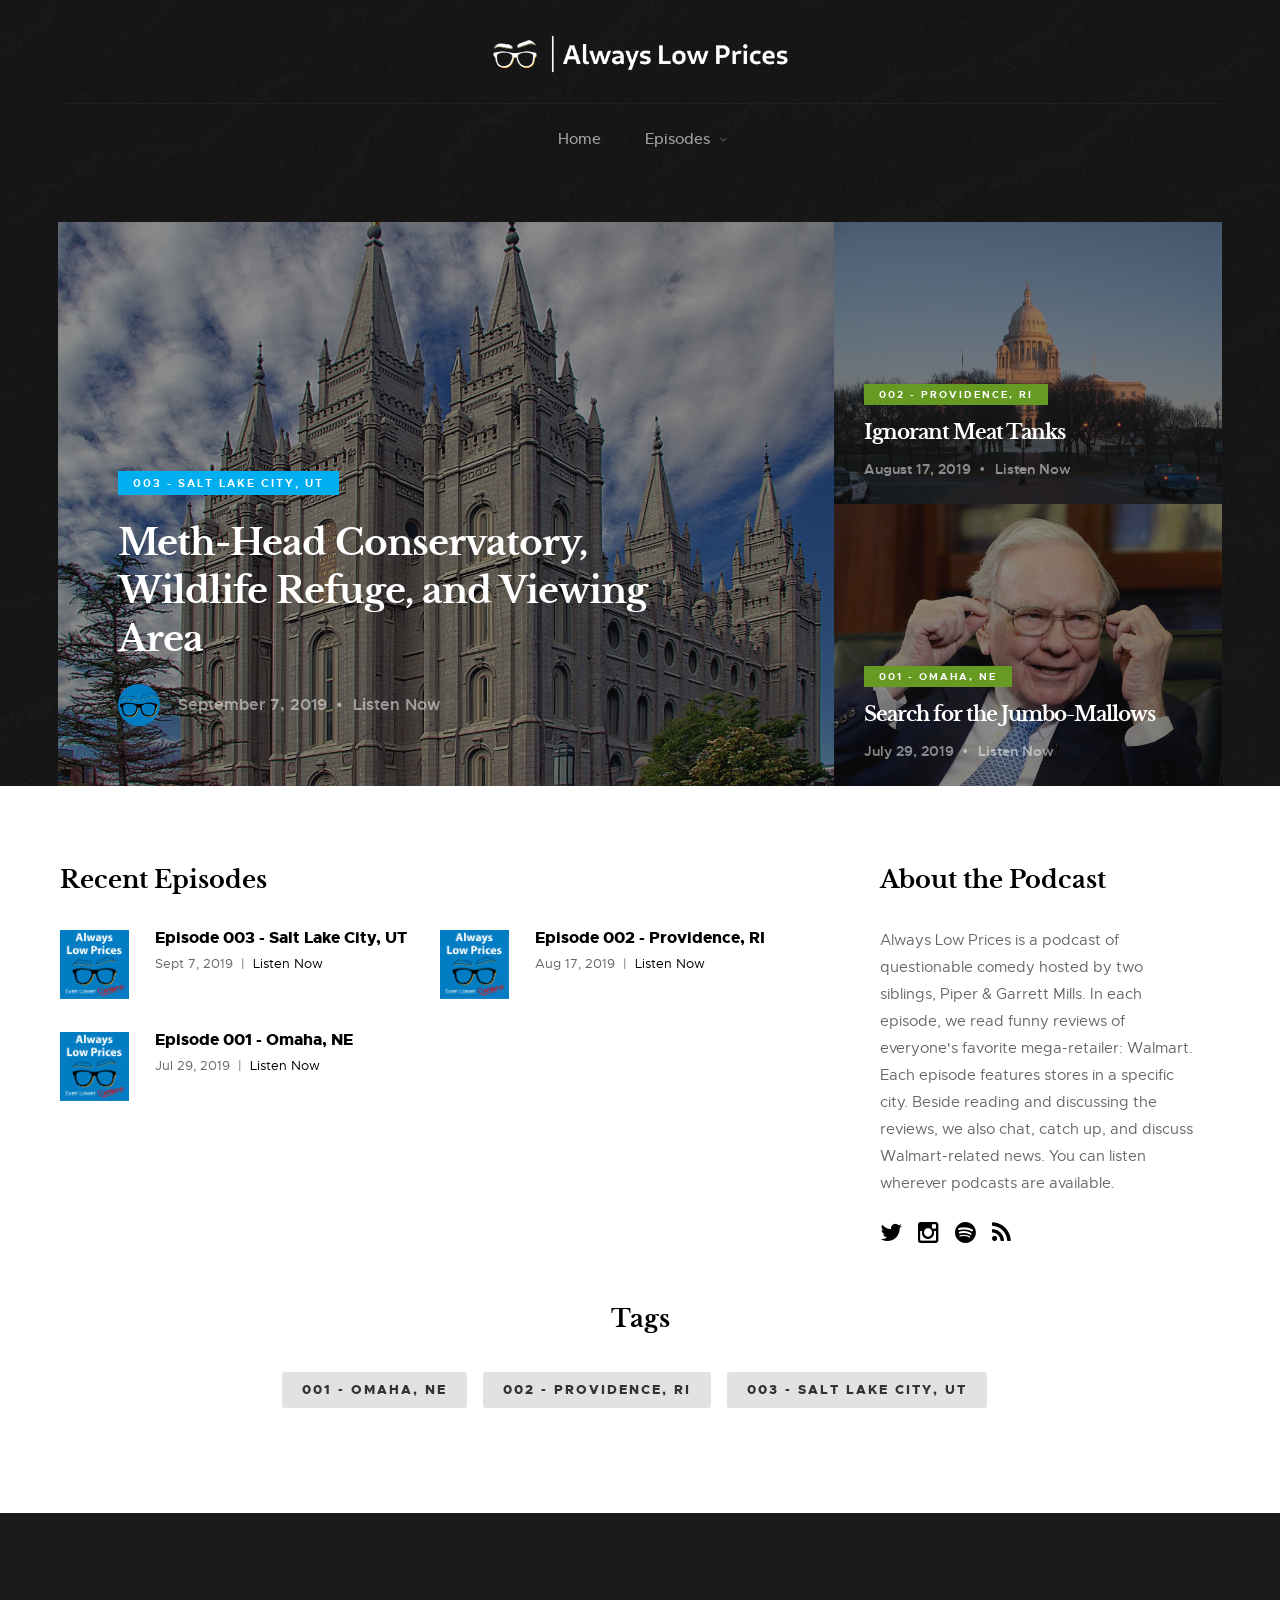
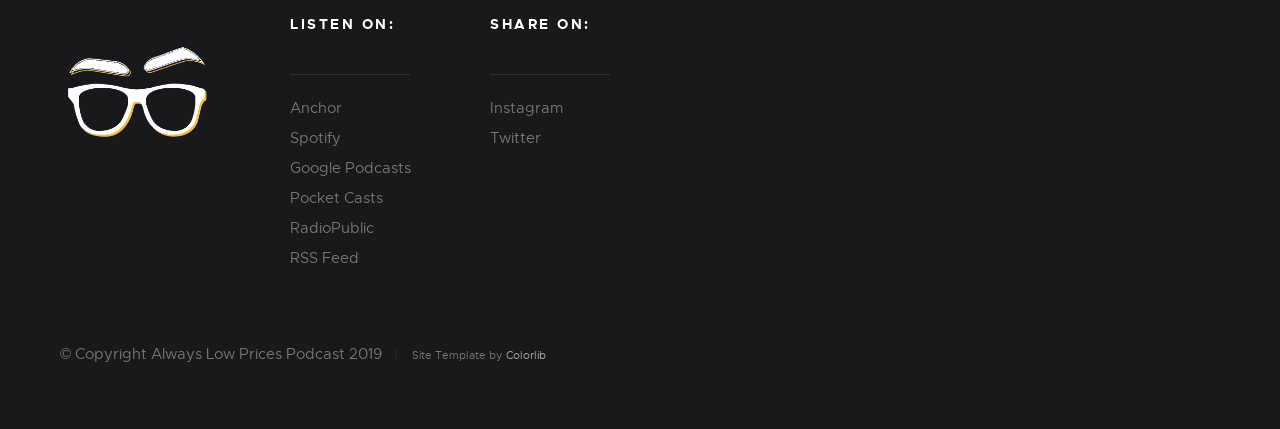
<file: index.html>
<!DOCTYPE html>
<html class="no-js" lang="en">
<head>

    <!--- basic page needs
    ================================================== -->
    <meta charset="utf-8">
    <title>Always Low Prices Podcast</title>
    <meta name="description" content="A (comedy?) podcast where two siblings -- Piper & Garrett Mills -- read reviews of everyone's favorite retailer: Walmart.">
    <meta name="author" content="Piper & Garrett Mills">

    <!-- mobile specific metas
    ================================================== -->
    <meta name="viewport" content="width=device-width, initial-scale=1, maximum-scale=1">

    <!-- CSS
    ================================================== -->
    <link rel="stylesheet" href="css/base.css">
    <link rel="stylesheet" href="css/vendor.css">
    <link rel="stylesheet" href="css/main.css">

    <!-- script
    ================================================== -->
    <script src="js/modernizr.js"></script>
    <script src="js/pace.min.js"></script>

    <!-- favicons
    ================================================== -->
    <link rel="shortcut icon" href="favicon.ico" type="image/x-icon">
    <link rel="icon" href="favicon.ico" type="image/x-icon">

</head>

<body id="top">

    <!-- pageheader
    ================================================== -->
    <section class="s-pageheader s-pageheader--home">

        <header class="header" id="header-content">

        </header> <!-- header -->


        <div class="pageheader-content row">
            <div class="col-full">

                <div class="featured">

                    <div class="featured__column featured__column--big">
                        <div class="entry" style="background-image:url('images/post_images/003/salt-lake-city.jpg');">
                            
                            <div class="entry__content">
                                <span class="entry__category cms-iterate" style="margin-right: 5px" data-cms-iterate="posts.$latest.tags">
                                    <a href="#0" class="cms-item" data-cms-item="$iterate"></a>
                                </span>

                                <h1><a href="#0" title="" class="cms-item" data-cms-item="posts.$latest.title"></a></h1>

                                <div class="entry__info">
                                    <a href="#0" class="entry__profile-pic">
                                        <img class="avatar" src="images/avatars/glasses.jpg" alt="">
                                    </a>

                                    <ul class="entry__meta">
                                        <li class="cms-item" data-cms-item="posts.$latest.date.display"></li>
                                        <li><a href="#0" class="cms-item cms-attr-href"
                                               data-cms-item="posts.$latest.action.text"
                                               data-cms-attr-href="posts.$latest.action.link"></a></li>
                                    </ul>
                                </div>
                            </div> <!-- end entry__content -->
                            
                        </div> <!-- end entry -->
                    </div> <!-- end featured__big -->

                    <div class="featured__column featured__column--small">

                        <div class="entry" style="background-image:url('images/post_images/002/rhode_island.jpg');">
                            
                            <div class="entry__content">
                                <span class="entry__category cms-iterate"
                                    data-cms-iterate="posts.$latest-1.tags"
                                      style="margin-right: 5px"
                                >
                                    <a href="#0" class="cms-item" data-cms-item="$iterate"></a>
                                </span>

                                <h1><a href="#0" title=""
                                    class="cms-item"
                                    data-cms-item="posts.$latest-1.title"
                                ></a></h1>

                                <div class="entry__info">
                                    <a href="#0" class="entry__profile-pic">
                                        <img class="avatar" src="images/avatars/glasses.jpg" alt="">
                                    </a>

                                    <ul class="entry__meta">
                                        <li class="cms-item" data-cms-item="posts.$latest-1.date.display"></li>
                                        <li><a href="#0"
                                            class="cms-item cms-attr-href"
                                           data-cms-item="posts.$latest-1.action.text"
                                           data-cms-attr-href="posts.$latest-1.action.link"
                                        ></a></li>
                                    </ul>
                                </div>
                            </div> <!-- end entry__content -->
                          
                        </div> <!-- end entry -->

                        <div class="entry" style="background-image:url('images/post_images/001/buffett.jpg');">

                            <div class="entry__content">
                                <span class="entry__category cms-iterate"
                                    data-cms-iterate="posts.$latest-2.tags"
                                >
                                    <a href="#" class="cms-item" data-cms-item="$iterate"></a>
                                </span>

                                <h1><a href="#0" title=""
                                    class="cms-item"
                                    data-cms-item="posts.$latest-2.title"
                                ></a></h1>

                                <div class="entry__info">
                                    <a href="#0" class="entry__profile-pic">
                                        <img class="avatar" src="images/avatars/glasses.jpg" alt="">
                                    </a>

                                    <ul class="entry__meta">
                                        <li class="cms-item" data-cms-item="posts.$latest-2.date.display"></li>
                                        <li><a href="#0"
                                            class="cms-item cms-attr-href"
                                            data-cms-item="posts.$latest-2.action.text"
                                            data-cms-attr-href="posts.$latest-2.action.link"
                                        ></a></li>
                                    </ul>
                                </div>
                            </div> <!-- end entry__content -->

                        </div> <!-- end entry -->

                    </div> <!-- end featured__small -->
                </div> <!-- end featured -->

            </div> <!-- end col-full -->
        </div> <!-- end pageheader-content row -->

    </section> <!-- end s-pageheader -->

    <!-- s-extra
    ================================================== -->
    <section class="s-extra">

        <div class="row top">

            <div class="col-eight md-six tab-full popular">
                <h3>Recent Episodes</h3>

                <div class="block-1-2 block-m-full popular__posts">
                    <article class="col-block popular__post cms-iterate"
                        data-cms-iterate="posts"
                        data-cms-iterate-limit="6"
                    >
                        <a href="#0" class="popular__thumb">
                            <img src="" alt="" class="cms-attr-src" data-cms-attr-src="$iterate.thumbnail">
                        </a>
                        <h5>
                            <a href="#0" class="cms-item" data-cms-item="$iterate.short"></a>
                        </h5>
                        <section class="popular__meta">
                            <span class="popular__date">
                                <time class="cms-item cms-attr-datetime"
                                    data-cms-item="$iterate.date.short"
                                    data-cms-attr-datetime="$iterate.date.numeric"
                                ></time>
                            </span>&nbsp;|&nbsp;
                            <span class="popular__author">
                                <a href="#0" class="cms-item cms-attr-href"
                                    data-cms-item="$iterate.action.text"
                                    data-cms-attr-href="$iterate.action.link"
                                ></a>
                            </span>
                        </section>
                    </article>
                </div> <!-- end popular_posts -->
            </div> <!-- end popular -->
            
            <div class="col-four md-six tab-full about">
                <h3>About the Podcast</h3>

                <p>
                Always Low Prices is a podcast of questionable comedy hosted by two siblings, Piper & Garrett Mills. In each episode, we read funny reviews of everyone's favorite mega-retailer: Walmart. Each episode features stores in a specific city. Beside reading and discussing the reviews, we also chat, catch up, and discuss Walmart-related news. You can listen wherever podcasts are available.
                </p>

                <ul class="about__social cms-template-social">

                </ul> <!-- end header__social -->
            </div> <!-- end about -->

        </div> <!-- end row -->

        <div class="row bottom tags-wrap" id="tags-content">

        </div> <!-- end tags-wrap -->

    </section> <!-- end s-extra -->


    <!-- s-footer
    ================================================== -->
    <footer class="s-footer" id="footer-template-holder">



    </footer> <!-- end s-footer -->


    <!-- preloader
    ================================================== -->
    <div id="preloader">
        <div id="loader">
            <div class="line-scale">
                <div></div>
                <div></div>
                <div></div>
                <div></div>
                <div></div>
            </div>
        </div>
    </div>


    <!-- Java Script
    ================================================== -->
    <script src="js/jquery-3.2.1.min.js"></script>
    <script>
        $('#header-content').load('templates/header.template.html', () => {
            $('#tags-content').load('templates/tags.template.html', () => {
                $('#footer-template-holder').load('templates/footer.template.html', () => {
                    $('.cms-template-social').each((key, item) => $(item).load('templates/social.template.html'))
                    cms.inject()
                })
            })
        })
    </script>
    <script src="js/plugins.js"></script>
    <script src="js/main.js"></script>
    <script src="js/cms.js"></script>
    <script src="content/posts.stream.js"></script>

</body>

</html>
</file>
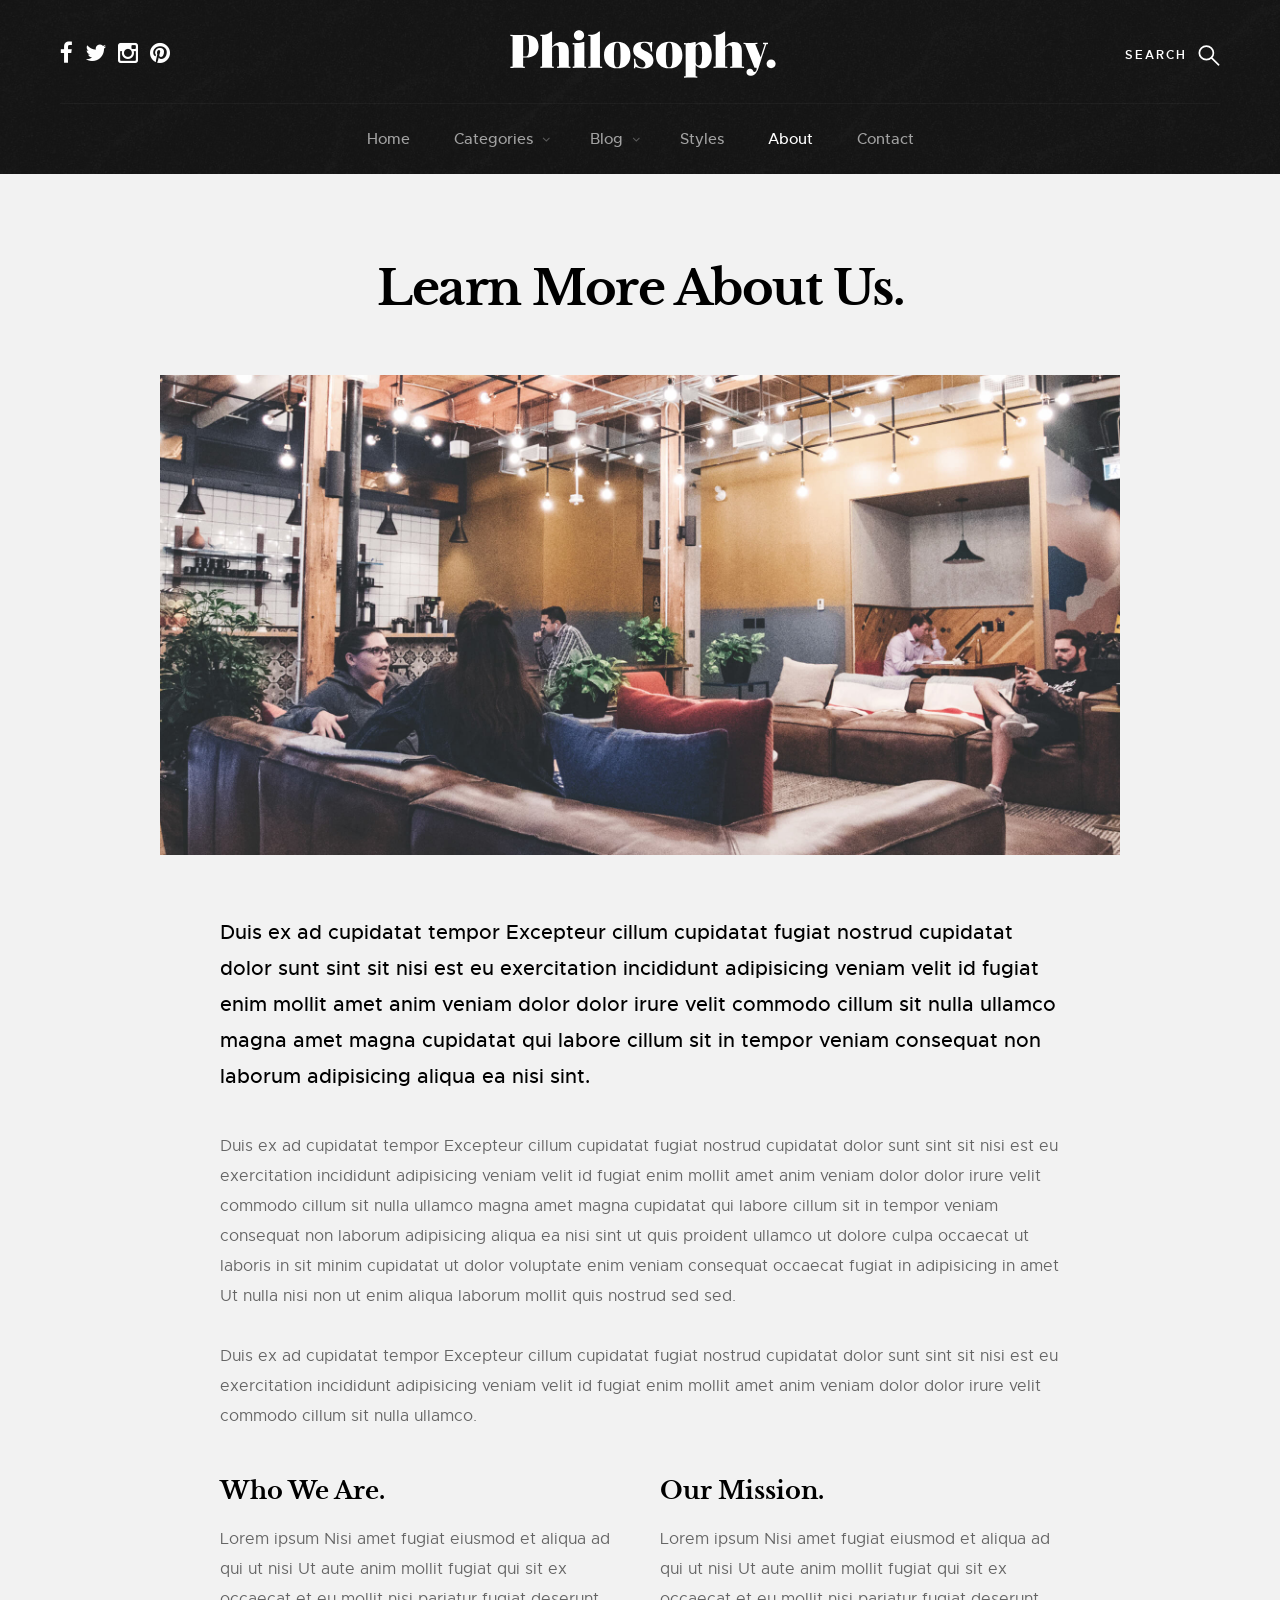
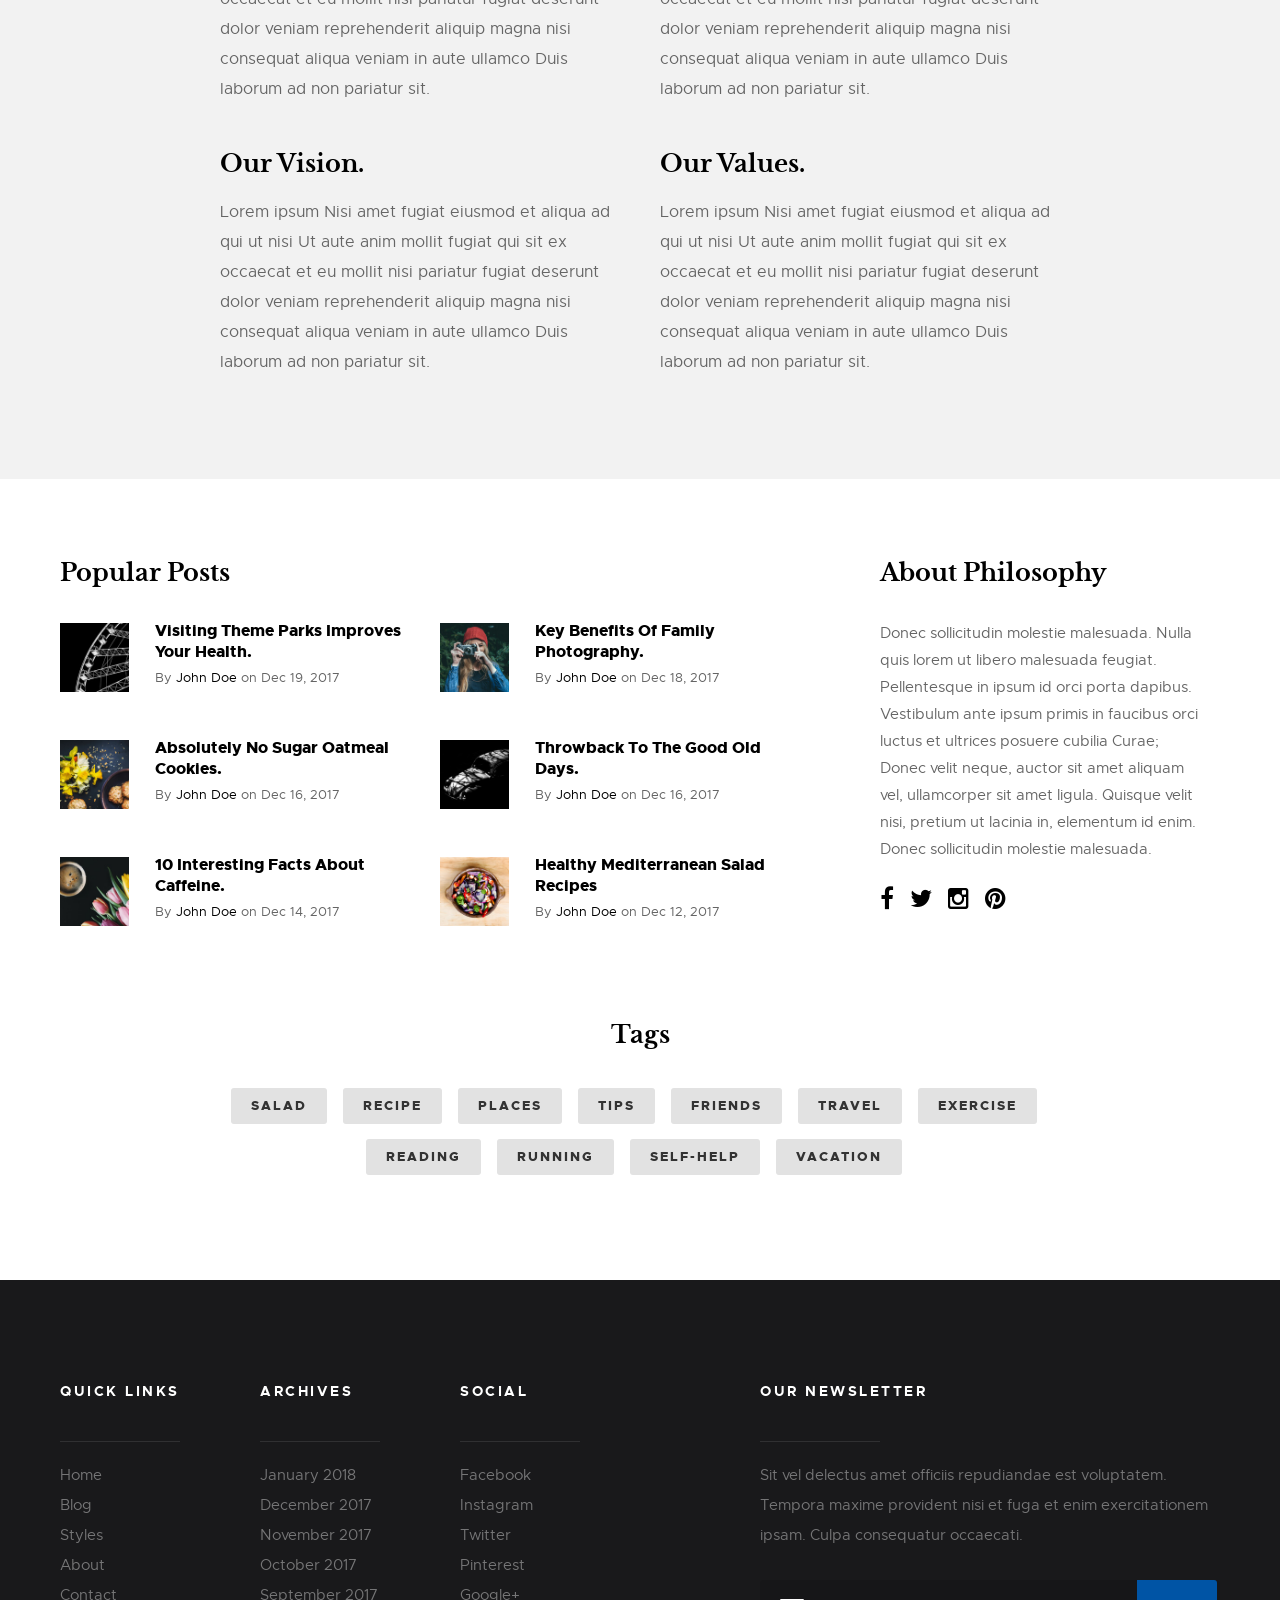
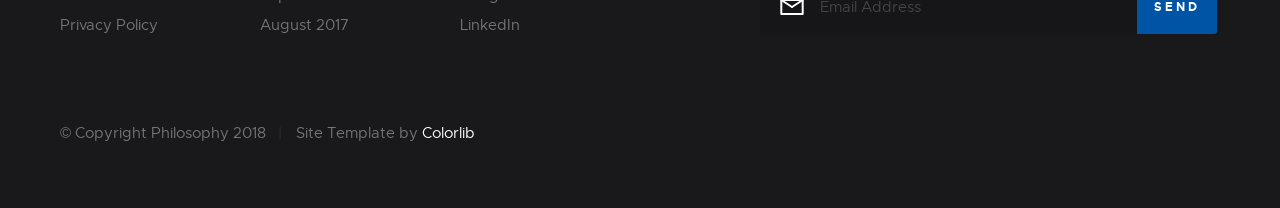
<file: about.html>
<!DOCTYPE html>
<html class="no-js" lang="en">
<head>

    <!--- basic page needs
    ================================================== -->
    <meta charset="utf-8">
    <title>About - Philosophy</title>
    <meta name="description" content="">
    <meta name="author" content="">

    <!-- mobile specific metas
    ================================================== -->
    <meta name="viewport" content="width=device-width, initial-scale=1, maximum-scale=1">

    <!-- CSS
    ================================================== -->
    <link rel="stylesheet" href="css/base.css">
    <link rel="stylesheet" href="css/vendor.css">
    <link rel="stylesheet" href="css/main.css">

    <!-- script
    ================================================== -->
    <script src="js/modernizr.js"></script>
    <script src="js/pace.min.js"></script>

    <!-- favicons
    ================================================== -->
    <link rel="shortcut icon" href="favicon.ico" type="image/x-icon">
    <link rel="icon" href="favicon.ico" type="image/x-icon">

</head>

<body id="top">

    <!-- pageheader
    ================================================== -->
    <div class="s-pageheader">

        <header class="header">
            <div class="header__content row">

                <div class="header__logo">
                    <a class="logo" href="index.html">
                        <img src="images/logo.svg" alt="Homepage">
                    </a>
                </div> <!-- end header__logo -->

                <ul class="header__social">
                    <li>
                        <a href="#0"><i class="fa fa-facebook" aria-hidden="true"></i></a>
                    </li>
                    <li>
                        <a href="#0"><i class="fa fa-twitter" aria-hidden="true"></i></a>
                    </li>
                    <li>
                        <a href="#0"><i class="fa fa-instagram" aria-hidden="true"></i></a>
                    </li>
                    <li>
                        <a href="#0"><i class="fa fa-pinterest" aria-hidden="true"></i></a>
                    </li>
                </ul> <!-- end header__social -->

                <a class="header__search-trigger" href="#0"></a>

                <div class="header__search">

                    <form role="search" method="get" class="header__search-form" action="#">
                        <label>
                            <span class="hide-content">Search for:</span>
                            <input type="search" class="search-field" placeholder="Type Keywords" value="" name="s" title="Search for:" autocomplete="off">
                        </label>
                        <input type="submit" class="search-submit" value="Search">
                    </form>
        
                    <a href="#0" title="Close Search" class="header__overlay-close">Close</a>

                </div>  <!-- end header__search -->


                <a class="header__toggle-menu" href="#0" title="Menu"><span>Menu</span></a>

                <nav class="header__nav-wrap">

                    <h2 class="header__nav-heading h6">Site Navigation</h2>

                    <ul class="header__nav">
                        <li><a href="index.html" title="">Home</a></li>
                        <li class="has-children">
                            <a href="#0" title="">Categories</a>
                            <ul class="sub-menu">
                            <li><a href="category.html">Lifestyle</a></li>
                            <li><a href="category.html">Health</a></li>
                            <li><a href="category.html">Family</a></li>
                            <li><a href="category.html">Management</a></li>
                            <li><a href="category.html">Travel</a></li>
                            <li><a href="category.html">Work</a></li>
                            </ul>
                        </li>
                        <li class="has-children">
                            <a href="#0" title="">Blog</a>
                            <ul class="sub-menu">
                            <li><a href="single-video.html">Video Post</a></li>
                            <li><a href="single-audio.html">Audio Post</a></li>
                            <li><a href="single-gallery.html">Gallery Post</a></li>
                            <li><a href="single-standard.html">Standard Post</a></li>
                            </ul>
                        </li>
                        <li><a href="style-guide.html" title="">Styles</a></li>
                        <li class="current"><a href="about.html" title="">About</a></li>
                        <li><a href="contact.html" title="">Contact</a></li>
                    </ul> <!-- end header__nav -->

                    <a href="#0" title="Close Menu" class="header__overlay-close close-mobile-menu">Close</a>

                </nav> <!-- end header__nav-wrap -->

            </div> <!-- header-content -->
        </header> <!-- header -->

    </div> <!-- end s-pageheader -->


    <!-- s-content
    ================================================== -->
    <section class="s-content s-content--narrow">

        <div class="row">

            <div class="s-content__header col-full">
                <h1 class="s-content__header-title">
                    Learn More About Us.
                </h1>
            </div> <!-- end s-content__header -->

            <div class="s-content__media col-full">
                <div class="s-content__post-thumb">
                    <img src="images/thumbs/about/about-1000.jpg" 
                         srcset="images/thumbs/about/about-2000.jpg 2000w, 
                                 images/thumbs/about/about-1000.jpg 1000w, 
                                 images/thumbs/about/about-500.jpg 500w" 
                         sizes="(max-width: 2000px) 100vw, 2000px" alt="" >
                </div>
            </div> <!-- end s-content__media -->

            <div class="col-full s-content__main">

                <p class="lead">Duis ex ad cupidatat tempor Excepteur cillum cupidatat fugiat nostrud cupidatat dolor sunt sint sit nisi est eu exercitation incididunt adipisicing veniam velit id fugiat enim mollit amet anim veniam dolor dolor irure velit commodo cillum sit nulla ullamco magna amet magna cupidatat qui labore cillum sit in tempor veniam consequat non laborum adipisicing aliqua ea nisi sint.</p>
                
                <p>Duis ex ad cupidatat tempor Excepteur cillum cupidatat fugiat nostrud cupidatat dolor sunt sint sit nisi est eu exercitation incididunt adipisicing veniam velit id fugiat enim mollit amet anim veniam dolor dolor irure velit commodo cillum sit nulla ullamco magna amet magna cupidatat qui labore cillum sit in tempor veniam consequat non laborum adipisicing aliqua ea nisi sint ut quis proident ullamco ut dolore culpa occaecat ut laboris in sit minim cupidatat ut dolor voluptate enim veniam consequat occaecat fugiat in adipisicing in amet Ut nulla nisi non ut enim aliqua laborum mollit quis nostrud sed sed.
                </p>

                <p>Duis ex ad cupidatat tempor Excepteur cillum cupidatat fugiat nostrud cupidatat dolor sunt sint sit nisi est eu exercitation incididunt adipisicing veniam velit id fugiat enim mollit amet anim veniam dolor dolor irure velit commodo cillum sit nulla ullamco.
                </p>

                <div class="row block-1-2 block-tab-full">
                    <div class="col-block">
                        <h3 class="quarter-top-margin">Who We Are.</h3>
                        <p>Lorem ipsum Nisi amet fugiat eiusmod et aliqua ad qui ut nisi Ut aute anim mollit fugiat qui sit ex occaecat et eu mollit nisi pariatur fugiat deserunt dolor veniam reprehenderit aliquip magna nisi consequat aliqua veniam in aute ullamco Duis laborum ad non pariatur sit.</p>
                    </div>

                    <div class="col-block">
                        <h3 class="quarter-top-margin">Our Mission.</h3>
                        <p>Lorem ipsum Nisi amet fugiat eiusmod et aliqua ad qui ut nisi Ut aute anim mollit fugiat qui sit ex occaecat et eu mollit nisi pariatur fugiat deserunt dolor veniam reprehenderit aliquip magna nisi consequat aliqua veniam in aute ullamco Duis laborum ad non pariatur sit.</p>
                    </div>

                    <div class="col-block">
                        <h3 class="quarter-top-margin">Our Vision.</h3>
                        <p>Lorem ipsum Nisi amet fugiat eiusmod et aliqua ad qui ut nisi Ut aute anim mollit fugiat qui sit ex occaecat et eu mollit nisi pariatur fugiat deserunt dolor veniam reprehenderit aliquip magna nisi consequat aliqua veniam in aute ullamco Duis laborum ad non pariatur sit.</p>
                    </div>

                    <div class="col-block">
                        <h3 class="quarter-top-margin">Our Values.</h3>
                        <p>Lorem ipsum Nisi amet fugiat eiusmod et aliqua ad qui ut nisi Ut aute anim mollit fugiat qui sit ex occaecat et eu mollit nisi pariatur fugiat deserunt dolor veniam reprehenderit aliquip magna nisi consequat aliqua veniam in aute ullamco Duis laborum ad non pariatur sit.</p>
                    </div>

                </div>


            </div> <!-- end s-content__main -->

        </div> <!-- end row -->

    </section> <!-- s-content -->


    <!-- s-extra
    ================================================== -->
    <section class="s-extra">

        <div class="row top">

            <div class="col-eight md-six tab-full popular">
                <h3>Popular Posts</h3>

                <div class="block-1-2 block-m-full popular__posts">
                    <article class="col-block popular__post">
                        <a href="#0" class="popular__thumb">
                            <img src="images/thumbs/small/wheel-150.jpg" alt="">
                        </a>
                        <h5><a href="#0">Visiting Theme Parks Improves Your Health.</a></h5>
                        <section class="popular__meta">
                                <span class="popular__author"><span>By</span> <a href="#0"> John Doe</a></span>
                            <span class="popular__date"><span>on</span> <time datetime="2017-12-19">Dec 19, 2017</time></span>
                        </section>
                    </article>
                    <article class="col-block popular__post">
                        <a href="#0" class="popular__thumb">
                            <img src="images/thumbs/small/shutterbug-150.jpg" alt="">
                        </a>
                        <h5><a href="#0">Key Benefits Of Family Photography.</a></h5>
                        <section class="popular__meta">
                            <span class="popular__author"><span>By</span> <a href="#0"> John Doe</a></span>
                            <span class="popular__date"><span>on</span> <time datetime="2017-12-18">Dec 18, 2017</time></span>
                        </section>
                    </article>
                    <article class="col-block popular__post">
                        <a href="#0" class="popular__thumb">
                            <img src="images/thumbs/small/cookies-150.jpg" alt="">
                        </a>
                        <h5><a href="#0">Absolutely No Sugar Oatmeal Cookies.</a></h5>
                        <section class="popular__meta">
                                <span class="popular__author"><span>By</span> <a href="#0"> John Doe</a></span>
                            <span class="popular__date"><span>on</span> <time datetime="2017-12-16">Dec 16, 2017</time></span>
                        </section>
                    </article>
                    <article class="col-block popular__post">
                        <a href="#0" class="popular__thumb">
                            <img src="images/thumbs/small/beetle-150.jpg" alt="">
                        </a>
                        <h5><a href="#0">Throwback To The Good Old Days.</a></h5>
                        <section class="popular__meta">
                            <span class="popular__author"><span>By</span> <a href="#0"> John Doe</a></span>
                            <span class="popular__date"><span>on</span> <time datetime="2017-12-16">Dec 16, 2017</time></span>
                        </section>
                    </article>
                    <article class="col-block popular__post">
                        <a href="#0" class="popular__thumb">
                            <img src="images/thumbs/small/tulips-150.jpg" alt="">
                        </a>
                        <h5><a href="#0">10 Interesting Facts About Caffeine.</a></h5>
                        <section class="popular__meta">
                            <span class="popular__author"><span>By</span> <a href="#0"> John Doe</a></span>
                            <span class="popular__date"><span>on</span> <time datetime="2017-12-14">Dec 14, 2017</time></span>
                        </section>
                    </article>
                    <article class="col-block popular__post">
                        <a href="#0" class="popular__thumb">
                            <img src="images/thumbs/small/salad-150.jpg" alt="">
                        </a>
                        <h5><a href="#0">Healthy Mediterranean Salad Recipes</a></h5>
                        <section class="popular__meta">
                            <span class="popular__author"><span>By</span> <a href="#0"> John Doe</a></span>
                            <span class="popular__date"><span>on</span> <time datetime="2017-12-12">Dec 12, 2017</time></span>
                        </section>
                    </article>
                </div> <!-- end popular_posts -->
            </div> <!-- end popular -->
            
            <div class="col-four md-six tab-full about">
                <h3>About Philosophy</h3>

                <p>
                Donec sollicitudin molestie malesuada. Nulla quis lorem ut libero malesuada feugiat. Pellentesque in ipsum id orci porta dapibus. Vestibulum ante ipsum primis in faucibus orci luctus et ultrices posuere cubilia Curae; Donec velit neque, auctor sit amet aliquam vel, ullamcorper sit amet ligula. Quisque velit nisi, pretium ut lacinia in, elementum id enim. Donec sollicitudin molestie malesuada.
                </p>

                <ul class="about__social">
                    <li>
                        <a href="#0"><i class="fa fa-facebook" aria-hidden="true"></i></a>
                    </li>
                    <li>
                        <a href="#0"><i class="fa fa-twitter" aria-hidden="true"></i></a>
                    </li>
                    <li>
                        <a href="#0"><i class="fa fa-instagram" aria-hidden="true"></i></a>
                    </li>
                    <li>
                        <a href="#0"><i class="fa fa-pinterest" aria-hidden="true"></i></a>
                    </li>
                </ul> <!-- end header__social -->
            </div> <!-- end about -->

        </div> <!-- end row -->

        <div class="row bottom tags-wrap">
            <div class="col-full tags">
                <h3>Tags</h3>

                <div class="tagcloud">
                    <a href="#0">Salad</a>
                    <a href="#0">Recipe</a>
                    <a href="#0">Places</a>
                    <a href="#0">Tips</a>
                    <a href="#0">Friends</a>
                    <a href="#0">Travel</a>
                    <a href="#0">Exercise</a>
                    <a href="#0">Reading</a>
                    <a href="#0">Running</a>
                    <a href="#0">Self-Help</a>
                    <a href="#0">Vacation</a>
                </div> <!-- end tagcloud -->
            </div> <!-- end tags -->
        </div> <!-- end tags-wrap -->

    </section> <!-- end s-extra -->


    <!-- s-footer
    ================================================== -->
    <footer class="s-footer">

        <div class="s-footer__main">
            <div class="row">
                
                <div class="col-two md-four mob-full s-footer__sitelinks">
                        
                    <h4>Quick Links</h4>

                    <ul class="s-footer__linklist">
                        <li><a href="#0">Home</a></li>
                        <li><a href="#0">Blog</a></li>
                        <li><a href="#0">Styles</a></li>
                        <li><a href="#0">About</a></li>
                        <li><a href="#0">Contact</a></li>
                        <li><a href="#0">Privacy Policy</a></li>
                    </ul>

                </div> <!-- end s-footer__sitelinks -->

                <div class="col-two md-four mob-full s-footer__archives">
                        
                    <h4>Archives</h4>

                    <ul class="s-footer__linklist">
                        <li><a href="#0">January 2018</a></li>
                        <li><a href="#0">December 2017</a></li>
                        <li><a href="#0">November 2017</a></li>
                        <li><a href="#0">October 2017</a></li>
                        <li><a href="#0">September 2017</a></li>
                        <li><a href="#0">August 2017</a></li>
                    </ul>

                </div> <!-- end s-footer__archives -->

                <div class="col-two md-four mob-full s-footer__social">
                        
                    <h4>Social</h4>

                    <ul class="s-footer__linklist">
                        <li><a href="#0">Facebook</a></li>
                        <li><a href="#0">Instagram</a></li>
                        <li><a href="#0">Twitter</a></li>
                        <li><a href="#0">Pinterest</a></li>
                        <li><a href="#0">Google+</a></li>
                        <li><a href="#0">LinkedIn</a></li>
                    </ul>

                </div> <!-- end s-footer__social -->

                <div class="col-five md-full end s-footer__subscribe">
                        
                    <h4>Our Newsletter</h4>

                    <p>Sit vel delectus amet officiis repudiandae est voluptatem. Tempora maxime provident nisi et fuga et enim exercitationem ipsam. Culpa consequatur occaecati.</p>

                    <div class="subscribe-form">
                        <form id="mc-form" class="group" novalidate="true">

                            <input type="email" value="" name="EMAIL" class="email" id="mc-email" placeholder="Email Address" required="">
                
                            <input type="submit" name="subscribe" value="Send">
                
                            <label for="mc-email" class="subscribe-message"></label>
                
                        </form>
                    </div>

                </div> <!-- end s-footer__subscribe -->

            </div>
        </div> <!-- end s-footer__main -->

        <div class="s-footer__bottom">
            <div class="row">
                <div class="col-full">
                    <div class="s-footer__copyright">
                        <span>© Copyright Philosophy 2018</span> 
                        <span>Site Template by <a href="https://colorlib.com/">Colorlib</a></span>
                    </div>

                    <div class="go-top">
                        <a class="smoothscroll" title="Back to Top" href="#top"></a>
                    </div>
                </div>
            </div>
        </div> <!-- end s-footer__bottom -->

    </footer> <!-- end s-footer -->


    <!-- preloader
    ================================================== -->
    <div id="preloader">
        <div id="loader">
            <div class="line-scale">
                <div></div>
                <div></div>
                <div></div>
                <div></div>
                <div></div>
            </div>
        </div>
    </div>


    <!-- Java Script
    ================================================== -->
    <script src="js/jquery-3.2.1.min.js"></script>
    <script src="js/plugins.js"></script>
    <script src="js/main.js"></script>

</body>

</html>
</file>
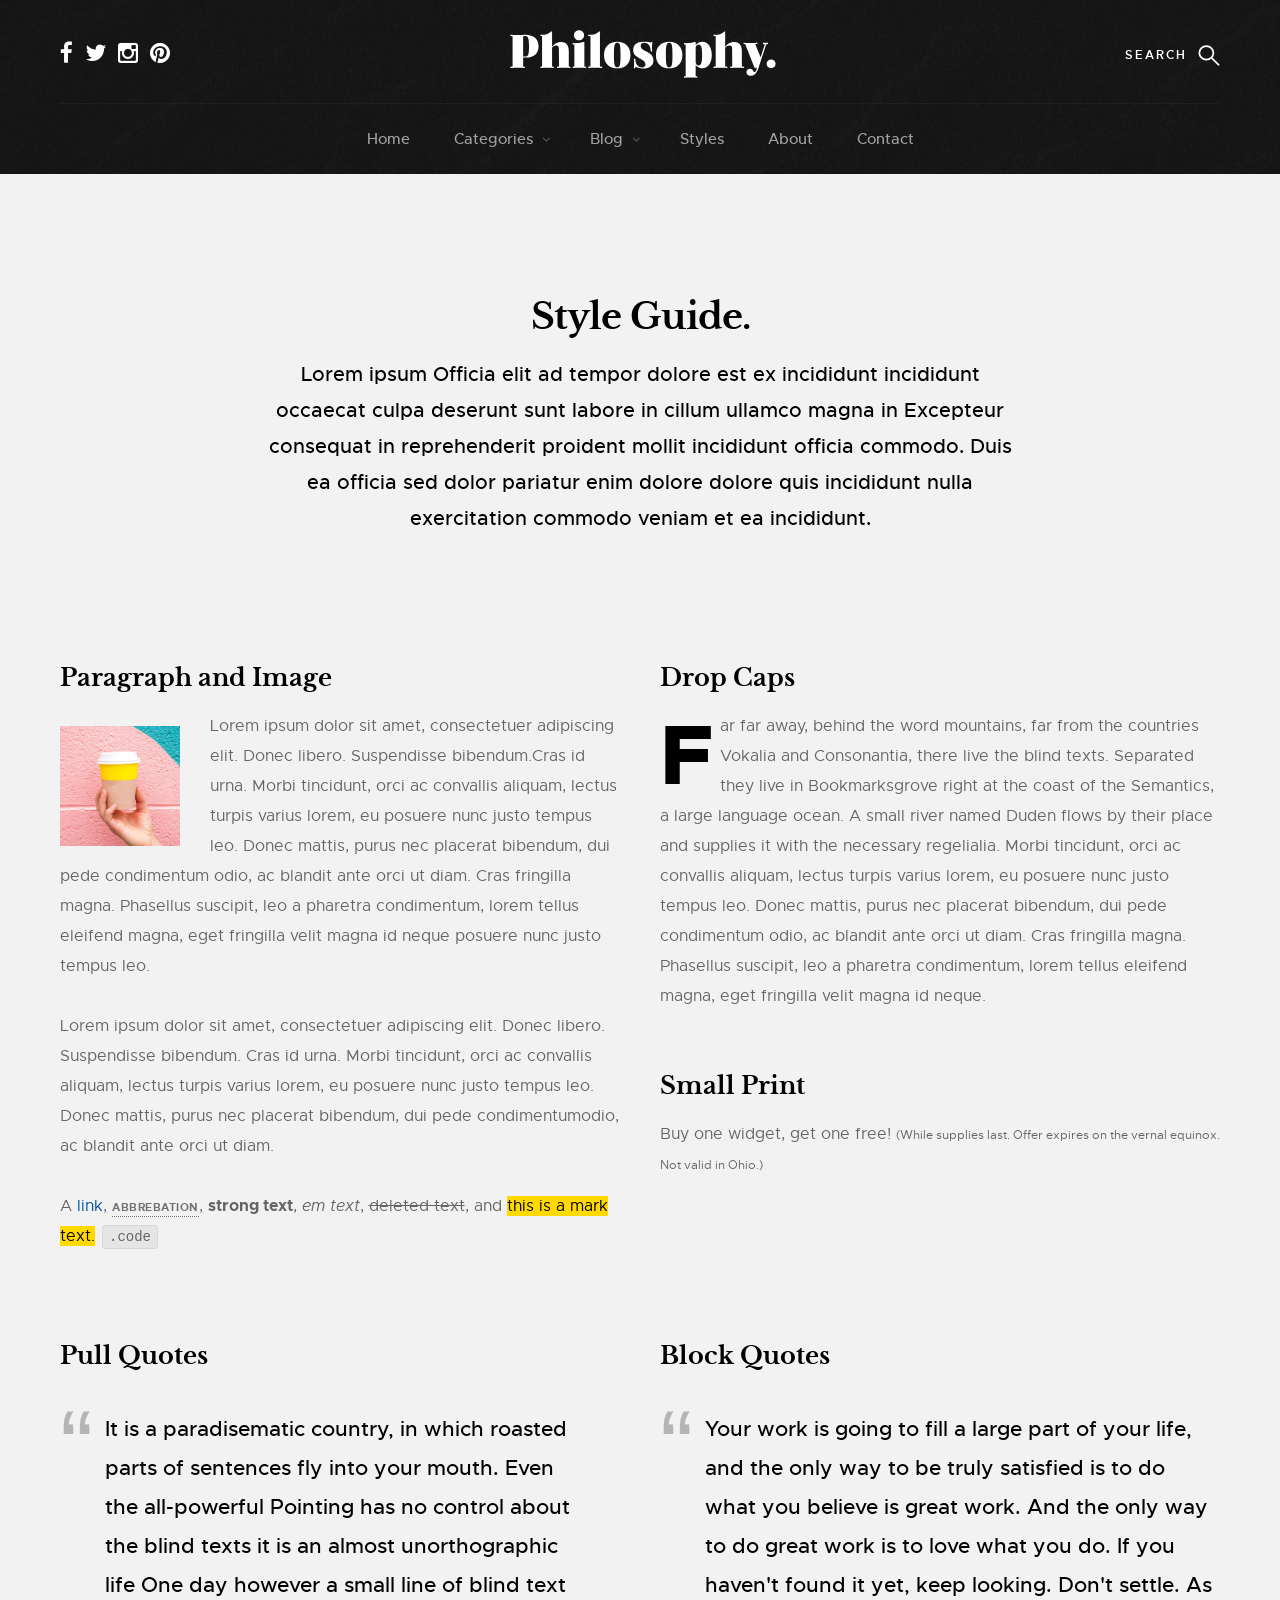
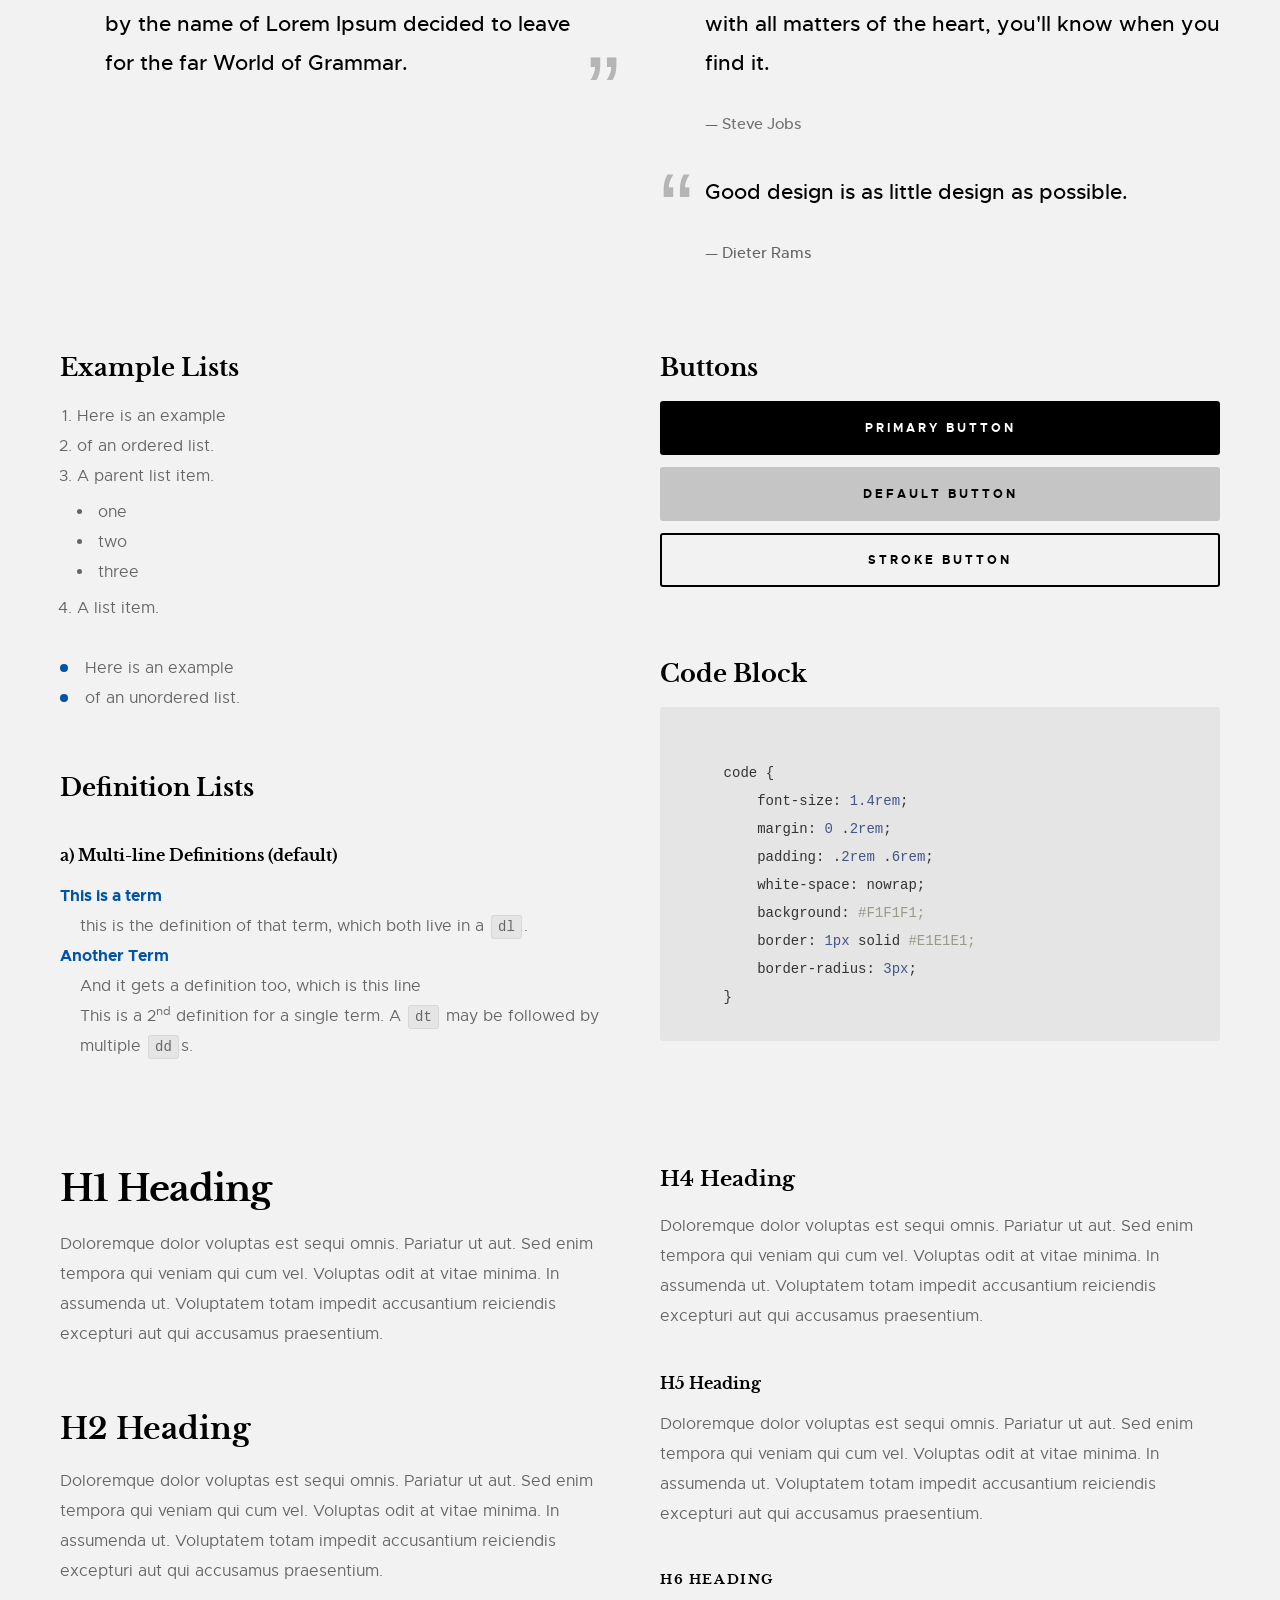
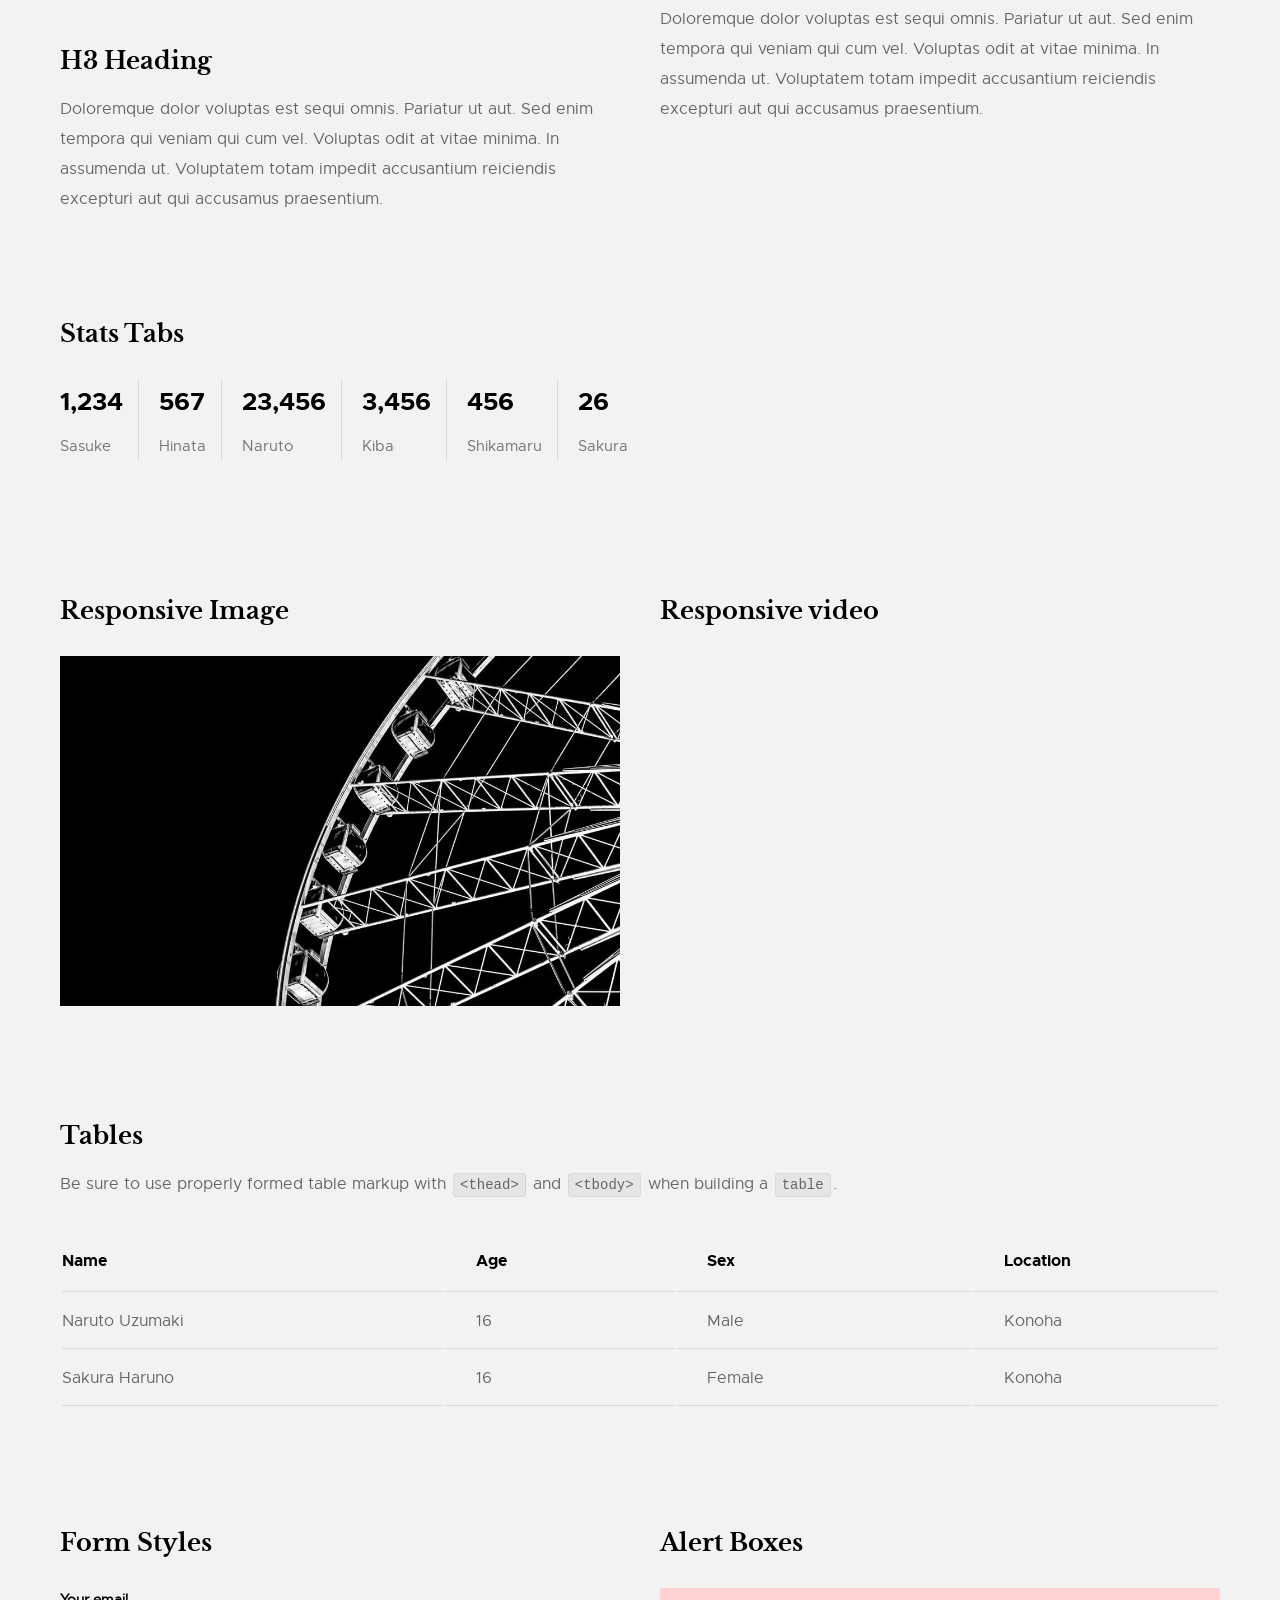
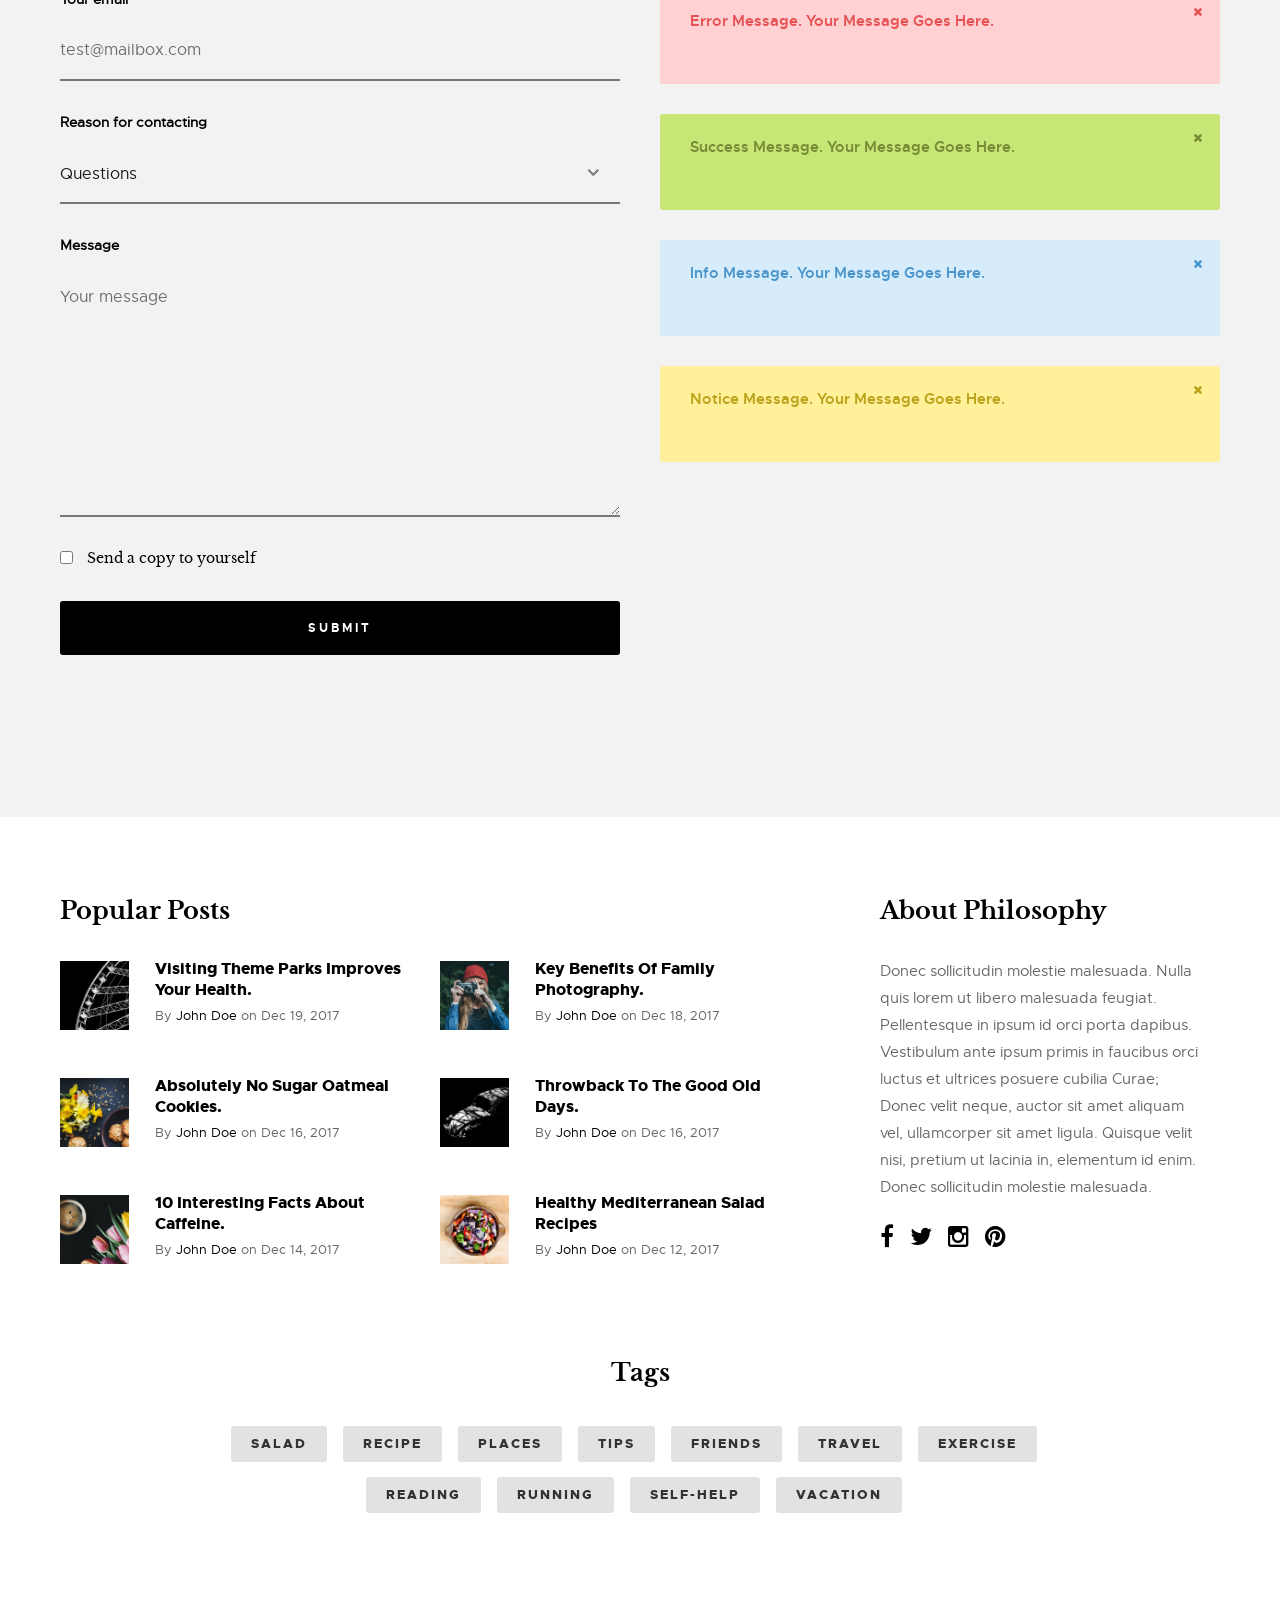
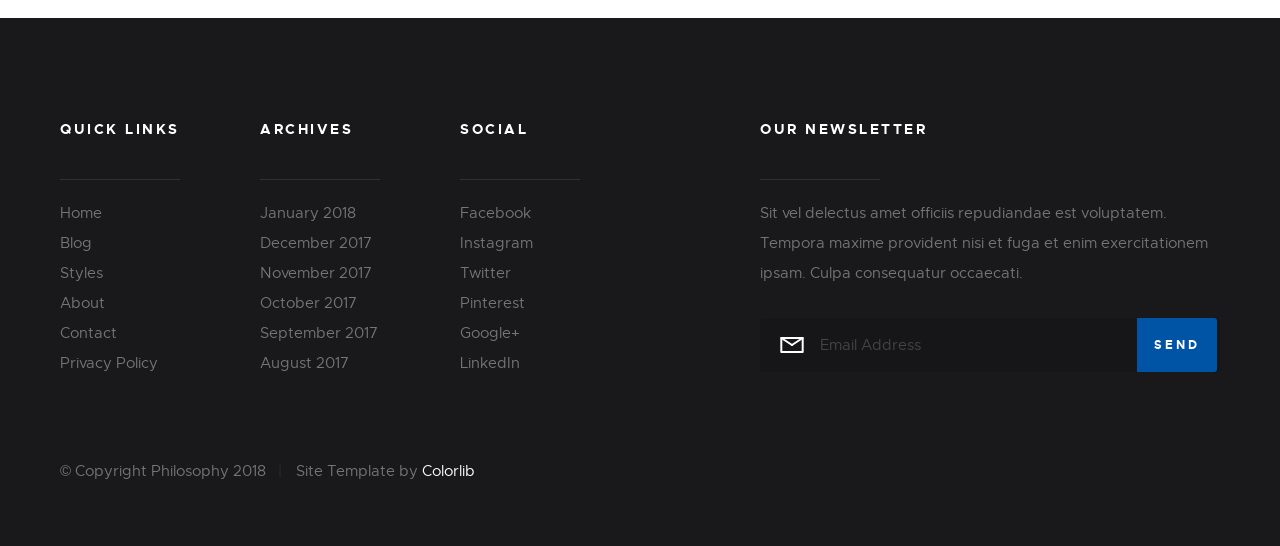
<file: style-guide.html>
<!DOCTYPE html>
<html class="no-js" lang="en">
<head>

    <!--- basic page needs
    ================================================== -->
    <meta charset="utf-8">
    <title>Style Guide - Philosophy</title>
    <meta name="description" content="">
    <meta name="author" content="">

    <!-- mobile specific metas
    ================================================== -->
    <meta name="viewport" content="width=device-width, initial-scale=1, maximum-scale=1">

    <!-- CSS
    ================================================== -->
    <link rel="stylesheet" href="css/base.css">
    <link rel="stylesheet" href="css/vendor.css">
    <link rel="stylesheet" href="css/main.css">

    <style type="text/css" media="screen">
        .s-styles { 
            background: #f2f2f2;
            padding-top: 12rem;
            padding-bottom: 12rem;
        }

        .s-styles .section-intro h1 {
            margin-top: 0;
        }
     </style> 

    <!-- script
    ================================================== -->
    <script src="js/modernizr.js"></script>
    <script src="js/pace.min.js"></script>

    <!-- favicons
    ================================================== -->
    <link rel="shortcut icon" href="favicon.ico" type="image/x-icon">
    <link rel="icon" href="favicon.ico" type="image/x-icon">

</head>

<body id="top">

    <!-- pageheader
    ================================================== -->
    <div class="s-pageheader">

        <header class="header">
            <div class="header__content row">

                <div class="header__logo">
                    <a class="logo" href="index.html">
                        <img src="images/logo.svg" alt="Homepage">
                    </a>
                </div> <!-- end header__logo -->

                <ul class="header__social">
                    <li>
                        <a href="#0"><i class="fa fa-facebook" aria-hidden="true"></i></a>
                    </li>
                    <li>
                        <a href="#0"><i class="fa fa-twitter" aria-hidden="true"></i></a>
                    </li>
                    <li>
                        <a href="#0"><i class="fa fa-instagram" aria-hidden="true"></i></a>
                    </li>
                    <li>
                        <a href="#0"><i class="fa fa-pinterest" aria-hidden="true"></i></a>
                    </li>
                </ul> <!-- end header__social -->

                <a class="header__search-trigger" href="#0"></a>

                <div class="header__search">

                    <form role="search" method="get" class="header__search-form" action="#">
                        <label>
                            <span class="hide-content">Search for:</span>
                            <input type="search" class="search-field" placeholder="Type Keywords" value="" name="s" title="Search for:" autocomplete="off">
                        </label>
                        <input type="submit" class="search-submit" value="Search">
                    </form>
        
                    <a href="#0" title="Close Search" class="header__overlay-close">Close</a>

                </div>  <!-- end header__search -->


                <a class="header__toggle-menu" href="#0" title="Menu"><span>Menu</span></a>

                <nav class="header__nav-wrap">

                    <h2 class="header__nav-heading h6">Site Navigation</h2>

                    <ul class="header__nav">
                        <li><a href="index.html" title="">Home</a></li>
                        <li class="has-children">
                            <a href="#0" title="">Categories</a>
                            <ul class="sub-menu">
                            <li><a href="category.html">Lifestyle</a></li>
                            <li><a href="category.html">Health</a></li>
                            <li><a href="category.html">Family</a></li>
                            <li><a href="category.html">Management</a></li>
                            <li><a href="category.html">Travel</a></li>
                            <li><a href="category.html">Work</a></li>
                            </ul>
                        </li>
                        <li class="has-children">
                            <a href="#0" title="">Blog</a>
                            <ul class="sub-menu">
                            <li><a href="single-video.html">Video Post</a></li>
                            <li><a href="single-audio.html">Audio Post</a></li>
                            <li><a href="single-gallery.html">Gallery Post</a></li>
                            <li><a href="single-standard.html">Standard Post</a></li>
                            </ul>
                        </li>
                        <li><a href="style-guide.html" title="">Styles</a></li>
                        <li><a href="about.html" title="">About</a></li>
                        <li><a href="contact.html" title="">Contact</a></li>
                    </ul> <!-- end header__nav -->

                    <a href="#0" title="Close Menu" class="header__overlay-close close-mobile-menu">Close</a>

                </nav> <!-- end header__nav-wrap -->

            </div> <!-- header-content -->
        </header> <!-- header -->

    </div> <!-- end s-pageheader -->


    <!-- styles
    ================================================== -->
    <section id="styles" class="s-styles">
    
        <div class="row narrow section-intro add-bottom text-center">

            <div class="col-twelve tab-full">

                <h1>Style Guide.</h1>

                <p class="lead">Lorem ipsum Officia elit ad tempor dolore est ex incididunt incididunt occaecat culpa deserunt sunt labore in cillum ullamco magna in Excepteur consequat in reprehenderit proident mollit incididunt officia commodo.
                Duis ea officia sed dolor pariatur enim dolore dolore quis incididunt nulla exercitation commodo veniam et ea incididunt.</p>

            </div>

        </div>

        <div class="row">

            <div class="col-six tab-full">

                <h3>Paragraph and Image</h3>

                <p>
                <a href="#"><img width="120" height="120" class="pull-left" alt="sample-image" src="images/sample-image.jpg"></a>
                Lorem ipsum dolor sit amet, consectetuer adipiscing elit. Donec libero. Suspendisse bibendum.Cras id urna. Morbi tincidunt, orci ac convallis aliquam, lectus turpis varius lorem, eu posuere nunc justo tempus leo. Donec mattis, purus nec placerat bibendum, dui pede condimentum odio, ac blandit ante orci ut diam. Cras fringilla magna. Phasellus suscipit, leo a pharetra condimentum, lorem tellus eleifend magna, eget fringilla velit magna id neque posuere nunc justo tempus leo. </p>

                <p>
                Lorem ipsum dolor sit amet, consectetuer adipiscing elit. Donec libero. Suspendisse bibendum. Cras id urna. Morbi tincidunt, orci ac convallis aliquam, lectus turpis varius lorem, eu posuere nunc justo tempus leo. Donec mattis, purus nec placerat bibendum, dui pede condimentumodio, ac blandit ante orci ut diam.	
                </p>

                <p>A <a href="#">link</a>,
                <abbr title="this really isn't a very good description">abbrebation</abbr>,
                <strong>strong text</strong>,
                <em>em text</em>,
                <del>deleted text</del>, and
                <mark>this is a mark text.</mark>
                <code>.code</code>
                </p>

            </div>

            <div class="col-six tab-full">

                <h3>Drop Caps</h3>

                <p class="drop-cap">Far far away, behind the word mountains, far from the countries Vokalia and Consonantia,
                there live the blind texts. Separated they live in Bookmarksgrove right at the coast of the
                Semantics, a large language ocean. A small river named Duden flows by their place and supplies it with the necessary regelialia. Morbi tincidunt, orci ac convallis aliquam, lectus turpis varius lorem, eu	posuere nunc justo tempus leo. Donec mattis, purus nec placerat bibendum, dui pede condimentum odio, ac blandit ante orci ut diam. Cras fringilla magna. Phasellus suscipit, leo a pharetra condimentum, lorem tellus eleifend magna, eget fringilla velit magna id neque.
                </p>

                <h3>Small Print</h3>

                <p>Buy one widget, get one free!
                <small>(While supplies last. Offer expires on the vernal equinox. Not valid in Ohio.)</small>
                </p>

            </div>

        </div> <!-- end row -->

        <div class="row">

            <div class="col-six tab-full">

                <h3>Pull Quotes</h3>

                <aside class="pull-quote">
                    <blockquote>
                    <p>It is a paradisematic country, in which roasted parts of
                    sentences fly into your mouth. Even the all-powerful Pointing has no control about the blind
                    texts it is an almost unorthographic life One day however a small line of blind text by the name
                    of Lorem Ipsum decided to leave for the far World of Grammar.</p>
                    </blockquote>
                </aside>

            </div>

            <div class="col-six tab-full">

                <h3>Block Quotes</h3>

                <blockquote cite="http://where-i-got-my-info-from.com">
                <p>Your work is going to fill a large part of your life, and the only way to be truly satisfied is
                to do what you believe is great work. And the only way to do great work is to love what you do.
                If you haven't found it yet, keep looking. Don't settle. As with all matters of the heart, you'll know when you find it.
                </p>
                <cite>
                    <a href="#">Steve Jobs</a>
                </cite>
                </blockquote>

                <blockquote>
                <p>Good design is as little design as possible.</p>
                <cite>Dieter Rams</cite>
                </blockquote>

            </div>

        </div> <!-- end row -->

        <div class="row half-bottom">

            <div class="col-six tab-full">

                <h3>Example Lists</h3>

                <ol>
                    <li>Here is an example</li>
                    <li>of an ordered list.</li>
                    <li>A parent list item.
                            <ul>
                                <li>one</li>
                                <li>two</li>
                                <li>three</li>
                        </ul>
                        </li>
                        <li>A list item.</li>
                    </ol>

                <ul class="disc">
                    <li>Here is an example</li>
                    <li>of an unordered list.</li>
                </ul>

                <h3>Definition Lists</h3>

                <h5>a) Multi-line Definitions (default) </h5>

                <dl>
                    <dt><strong>This is a term</strong></dt>
                        <dd>this is the definition of that term, which both live in a <code>dl</code>.</dd>
                    <dt><strong>Another Term</strong></dt>
                        <dd>And it gets a definition too, which is this line</dd>
                        <dd>This is a 2<sup>nd</sup> definition for a single term. A <code>dt</code> may be followed by multiple <code>dd</code>s.</dd>
                </dl>

            </div>

            <div class="col-six tab-full">

                <h3>Buttons</h3>

                <p>
                    <a class="btn btn--primary full-width" href="#0">Primary Button</a>
                    <a class="btn full-width" href="#0">Default Button</a>
                    <a class="btn btn--stroke full-width" href="#0">Stroke Button</a>
                </p>

                <h3>Code Block</h3>
                
<pre><code>
    code {
        font-size: 1.4rem;
        margin: 0 .2rem;
        padding: .2rem .6rem;
        white-space: nowrap;
        background: #F1F1F1;
        border: 1px solid #E1E1E1;	
        border-radius: 3px;
    }
</code></pre>

            </div>

        </div> <!-- end row -->

        <div class="row half-bottom">

            <div class="col-six tab-full">
                    
                <h1>H1 Heading</h1>
                <p>Doloremque dolor voluptas est sequi omnis. Pariatur ut aut. Sed enim tempora qui veniam qui cum vel. 
                Voluptas odit at vitae minima. In assumenda ut. Voluptatem totam impedit accusantium reiciendis excepturi aut qui accusamus praesentium.</p>

                <h2>H2 Heading</h2>
                <p>Doloremque dolor voluptas est sequi omnis. Pariatur ut aut. Sed enim tempora qui veniam qui cum vel. 
                Voluptas odit at vitae minima. In assumenda ut. Voluptatem totam impedit accusantium reiciendis excepturi aut qui accusamus praesentium.</p>

                <h3>H3 Heading</h3>
                <p>Doloremque dolor voluptas est sequi omnis. Pariatur ut aut. Sed enim tempora qui veniam qui cum vel. 
                Voluptas odit at vitae minima. In assumenda ut. Voluptatem totam impedit accusantium reiciendis excepturi aut qui accusamus praesentium.</p>

            </div>

            <div class="col-six tab-full">
                    
                <h4>H4 Heading</h4>
                <p>Doloremque dolor voluptas est sequi omnis. Pariatur ut aut. Sed enim tempora qui veniam qui cum vel. 
                Voluptas odit at vitae minima. In assumenda ut. Voluptatem totam impedit accusantium reiciendis excepturi aut qui accusamus praesentium.</p>

                <h5>H5 Heading</h5>
                <p>Doloremque dolor voluptas est sequi omnis. Pariatur ut aut. Sed enim tempora qui veniam qui cum vel. 
                Voluptas odit at vitae minima. In assumenda ut. Voluptatem totam impedit accusantium reiciendis excepturi aut qui accusamus praesentium.</p>

                <h6>H6 Heading</h6>
                <p>Doloremque dolor voluptas est sequi omnis. Pariatur ut aut. Sed enim tempora qui veniam qui cum vel. 
                Voluptas odit at vitae minima. In assumenda ut. Voluptatem totam impedit accusantium reiciendis excepturi aut qui accusamus praesentium.</p>

            </div>

        </div>


        <div class="row half-bottom">

            <div class="col-twelve">

                    <h3>Stats Tabs</h3>

                <ul class="stats-tabs">
                    <li><a href="#">1,234 <em>Sasuke</em></a></li>
                    <li><a href="#">567 <em>Hinata</em></a></li>
                    <li><a href="#">23,456 <em>Naruto</em></a></li>
                    <li><a href="#">3,456 <em>Kiba</em></a></li>
                    <li><a href="#">456 <em>Shikamaru</em></a></li>
                    <li><a href="#">26 <em>Sakura</em></a></li>
                    </ul>

            </div>

        </div> <!-- end row -->


        <div class="row half-bottom">

            <div class="col-six tab-full">

                <h3 class="add-bottom">Responsive Image</h3>

                <p><img src="images/wheel-500.jpg" 
                    srcset="images/wheel-1000.jpg 1000w, 
                    images/wheel-500.jpg 500w" 
                    sizes="(max-width: 1000px) 100vw, 1000px" alt=""></p>

            </div>

            <div class="col-six tab-full">

                <h3 class="add-bottom">Responsive video</h3>

                <div class="video-container">
                <iframe src="https://player.vimeo.com/video/14592941?title=0&amp;byline=0&amp;portrait=0&amp;color=F64B39" width="500" height="281" frameborder="0" webkitallowfullscreen mozallowfullscreen allowfullscreen></iframe> 
                </div>

            </div>
            
        </div> <!-- end row -->


        <div class="row add-bottom">

            <div class="col-twelve">

                <h3>Tables</h3>
                <p>Be sure to use properly formed table markup with <code>&lt;thead&gt;</code> and <code>&lt;tbody&gt;</code> when building a <code>table</code>.</p>

                <div class="table-responsive">

                    <table>
                            <thead>
                            <tr>
                                <th>Name</th>
                                <th>Age</th>
                                <th>Sex</th>
                                <th>Location</th>
                            </tr>
                            </thead>
                            <tbody>
                            <tr>
                                <td>Naruto Uzumaki</td>
                                <td>16</td>
                                <td>Male</td>
                                <td>Konoha</td>
                            </tr>
                            <tr>
                                <td>Sakura Haruno</td>
                                <td>16</td>
                                <td>Female</td>
                                <td>Konoha</td>
                            </tr>
                            </tbody>
                    </table>

                </div>

            </div>
            
        </div> <!-- end row -->
    

        <div class="row">

            <div class="col-six tab-full">

                <h3 class="add-bottom">Form Styles</h3>

                <form>
                    <div>
                        <label for="sampleInput">Your email</label>
                        <input class="full-width" type="email" placeholder="test@mailbox.com" id="sampleInput">
                    </div>
                    <div>
                        <label for="sampleRecipientInput">Reason for contacting</label>
                        <div class="cl-custom-select">
                            <select class="full-width" id="sampleRecipientInput">
                                <option value="Option 1">Questions</option>
                                <option value="Option 2">Report</option>
                                <option value="Option 3">Others</option>
                            </select>
                        </div>
                    </div>
                    
                    <label for="exampleMessage">Message</label>
                    <textarea class="full-width" placeholder="Your message" id="exampleMessage"></textarea>

                    <label class="add-bottom">
                        <input type="checkbox">
                        <span class="label-text">Send a copy to yourself</span>
                    </label>
                    
                    <input class="btn--primary full-width" type="submit" value="Submit">

                </form>

            </div>

            <div class="col-six tab-full">

                <h3 class="add-bottom">Alert Boxes</h3>

                
                <div class="alert-box alert-box--error hideit">
                    <p>Error Message. Your Message Goes Here.</p>
                    <i class="fa fa-times alert-box__close"></i>
                </div> <!-- end error -->
                        
                <div class="alert-box alert-box--success hideit">
                    <p>Success Message. Your Message Goes Here.</p>
                    <i class="fa fa-times alert-box__close"></i>
                </div> <!-- end success -->
                        
                <div class="alert-box alert-box--info hideit">
                    <p>Info Message. Your Message Goes Here.</p>
                    <i class="fa fa-times alert-box__close"></i>
                </div> <!-- end info -->
                        
                <div class="alert-box alert-box--notice hideit">
                    <p>Notice Message. Your Message Goes Here.</p>
                    <i class="fa fa-times alert-box__close"></i>
                </div> <!-- end notice -->
            
            </div>

        </div> <!-- end row -->

    </section> <!-- end styles -->


    <!-- s-extra
    ================================================== -->
    <section class="s-extra">

        <div class="row top">

            <div class="col-eight md-six tab-full popular">
                <h3>Popular Posts</h3>

                <div class="block-1-2 block-m-full popular__posts">
                    <article class="col-block popular__post">
                        <a href="#0" class="popular__thumb">
                            <img src="images/thumbs/small/wheel-150.jpg" alt="">
                        </a>
                        <h5><a href="#0">Visiting Theme Parks Improves Your Health.</a></h5>
                        <section class="popular__meta">
                                <span class="popular__author"><span>By</span> <a href="#0"> John Doe</a></span>
                            <span class="popular__date"><span>on</span> <time datetime="2017-12-19">Dec 19, 2017</time></span>
                        </section>
                    </article>
                    <article class="col-block popular__post">
                        <a href="#0" class="popular__thumb">
                            <img src="images/thumbs/small/shutterbug-150.jpg" alt="">
                        </a>
                        <h5><a href="#0">Key Benefits Of Family Photography.</a></h5>
                        <section class="popular__meta">
                            <span class="popular__author"><span>By</span> <a href="#0"> John Doe</a></span>
                            <span class="popular__date"><span>on</span> <time datetime="2017-12-18">Dec 18, 2017</time></span>
                        </section>
                    </article>
                    <article class="col-block popular__post">
                        <a href="#0" class="popular__thumb">
                            <img src="images/thumbs/small/cookies-150.jpg" alt="">
                        </a>
                        <h5><a href="#0">Absolutely No Sugar Oatmeal Cookies.</a></h5>
                        <section class="popular__meta">
                                <span class="popular__author"><span>By</span> <a href="#0"> John Doe</a></span>
                            <span class="popular__date"><span>on</span> <time datetime="2017-12-16">Dec 16, 2017</time></span>
                        </section>
                    </article>
                    <article class="col-block popular__post">
                        <a href="#0" class="popular__thumb">
                            <img src="images/thumbs/small/beetle-150.jpg" alt="">
                        </a>
                        <h5><a href="#0">Throwback To The Good Old Days.</a></h5>
                        <section class="popular__meta">
                            <span class="popular__author"><span>By</span> <a href="#0"> John Doe</a></span>
                            <span class="popular__date"><span>on</span> <time datetime="2017-12-16">Dec 16, 2017</time></span>
                        </section>
                    </article>
                    <article class="col-block popular__post">
                        <a href="#0" class="popular__thumb">
                            <img src="images/thumbs/small/tulips-150.jpg" alt="">
                        </a>
                        <h5><a href="#0">10 Interesting Facts About Caffeine.</a></h5>
                        <section class="popular__meta">
                            <span class="popular__author"><span>By</span> <a href="#0"> John Doe</a></span>
                            <span class="popular__date"><span>on</span> <time datetime="2017-12-14">Dec 14, 2017</time></span>
                        </section>
                    </article>
                    <article class="col-block popular__post">
                        <a href="#0" class="popular__thumb">
                            <img src="images/thumbs/small/salad-150.jpg" alt="">
                        </a>
                        <h5><a href="#0">Healthy Mediterranean Salad Recipes</a></h5>
                        <section class="popular__meta">
                            <span class="popular__author"><span>By</span> <a href="#0"> John Doe</a></span>
                            <span class="popular__date"><span>on</span> <time datetime="2017-12-12">Dec 12, 2017</time></span>
                        </section>
                    </article>
                </div> <!-- end popular_posts -->
            </div> <!-- end popular -->
            
            <div class="col-four md-six tab-full about">
                <h3>About Philosophy</h3>

                <p>
                Donec sollicitudin molestie malesuada. Nulla quis lorem ut libero malesuada feugiat. Pellentesque in ipsum id orci porta dapibus. Vestibulum ante ipsum primis in faucibus orci luctus et ultrices posuere cubilia Curae; Donec velit neque, auctor sit amet aliquam vel, ullamcorper sit amet ligula. Quisque velit nisi, pretium ut lacinia in, elementum id enim. Donec sollicitudin molestie malesuada.
                </p>

                <ul class="about__social">
                    <li>
                        <a href="#0"><i class="fa fa-facebook" aria-hidden="true"></i></a>
                    </li>
                    <li>
                        <a href="#0"><i class="fa fa-twitter" aria-hidden="true"></i></a>
                    </li>
                    <li>
                        <a href="#0"><i class="fa fa-instagram" aria-hidden="true"></i></a>
                    </li>
                    <li>
                        <a href="#0"><i class="fa fa-pinterest" aria-hidden="true"></i></a>
                    </li>
                </ul> <!-- end header__social -->
            </div> <!-- end about -->

        </div> <!-- end row -->

        <div class="row bottom tags-wrap">
            <div class="col-full tags">
                <h3>Tags</h3>

                <div class="tagcloud">
                    <a href="#0">Salad</a>
                    <a href="#0">Recipe</a>
                    <a href="#0">Places</a>
                    <a href="#0">Tips</a>
                    <a href="#0">Friends</a>
                    <a href="#0">Travel</a>
                    <a href="#0">Exercise</a>
                    <a href="#0">Reading</a>
                    <a href="#0">Running</a>
                    <a href="#0">Self-Help</a>
                    <a href="#0">Vacation</a>
                </div> <!-- end tagcloud -->
            </div> <!-- end tags -->
        </div> <!-- end tags-wrap -->

    </section> <!-- end s-extra -->


    <!-- s-footer
    ================================================== -->
    <footer class="s-footer">

        <div class="s-footer__main">
            <div class="row">
                
                <div class="col-two md-four mob-full s-footer__sitelinks">
                        
                    <h4>Quick Links</h4>

                    <ul class="s-footer__linklist">
                        <li><a href="#0">Home</a></li>
                        <li><a href="#0">Blog</a></li>
                        <li><a href="#0">Styles</a></li>
                        <li><a href="#0">About</a></li>
                        <li><a href="#0">Contact</a></li>
                        <li><a href="#0">Privacy Policy</a></li>
                    </ul>

                </div> <!-- end s-footer__sitelinks -->

                <div class="col-two md-four mob-full s-footer__archives">
                        
                    <h4>Archives</h4>

                    <ul class="s-footer__linklist">
                        <li><a href="#0">January 2018</a></li>
                        <li><a href="#0">December 2017</a></li>
                        <li><a href="#0">November 2017</a></li>
                        <li><a href="#0">October 2017</a></li>
                        <li><a href="#0">September 2017</a></li>
                        <li><a href="#0">August 2017</a></li>
                    </ul>

                </div> <!-- end s-footer__archives -->

                <div class="col-two md-four mob-full s-footer__social">
                        
                    <h4>Social</h4>

                    <ul class="s-footer__linklist">
                        <li><a href="#0">Facebook</a></li>
                        <li><a href="#0">Instagram</a></li>
                        <li><a href="#0">Twitter</a></li>
                        <li><a href="#0">Pinterest</a></li>
                        <li><a href="#0">Google+</a></li>
                        <li><a href="#0">LinkedIn</a></li>
                    </ul>

                </div> <!-- end s-footer__social -->

                <div class="col-five md-full end s-footer__subscribe">
                        
                    <h4>Our Newsletter</h4>

                    <p>Sit vel delectus amet officiis repudiandae est voluptatem. Tempora maxime provident nisi et fuga et enim exercitationem ipsam. Culpa consequatur occaecati.</p>

                    <div class="subscribe-form">
                        <form id="mc-form" class="group" novalidate="true">

                            <input type="email" value="" name="EMAIL" class="email" id="mc-email" placeholder="Email Address" required="">
                
                            <input type="submit" name="subscribe" value="Send">
                
                            <label for="mc-email" class="subscribe-message"></label>
                
                        </form>
                    </div>

                </div> <!-- end s-footer__subscribe -->

            </div>
        </div> <!-- end s-footer__main -->

        <div class="s-footer__bottom">
            <div class="row">
                <div class="col-full">
                    <div class="s-footer__copyright">
                        <span>© Copyright Philosophy 2018</span> 
                        <span>Site Template by <a href="https://colorlib.com/">Colorlib</a></span>
                    </div>

                    <div class="go-top">
                        <a class="smoothscroll" title="Back to Top" href="#top"></a>
                    </div>
                </div>
            </div>
        </div> <!-- end s-footer__bottom -->

    </footer> <!-- end s-footer -->


    <!-- preloader
    ================================================== -->
    <div id="preloader">
        <div id="loader">
            <div class="line-scale">
                <div></div>
                <div></div>
                <div></div>
                <div></div>
                <div></div>
            </div>
        </div>
    </div>


    <!-- Java Script
    ================================================== -->
    <script src="js/jquery-3.2.1.min.js"></script>
    <script src="js/plugins.js"></script>
    <script src="js/main.js"></script>

</body>

</html>
</file>
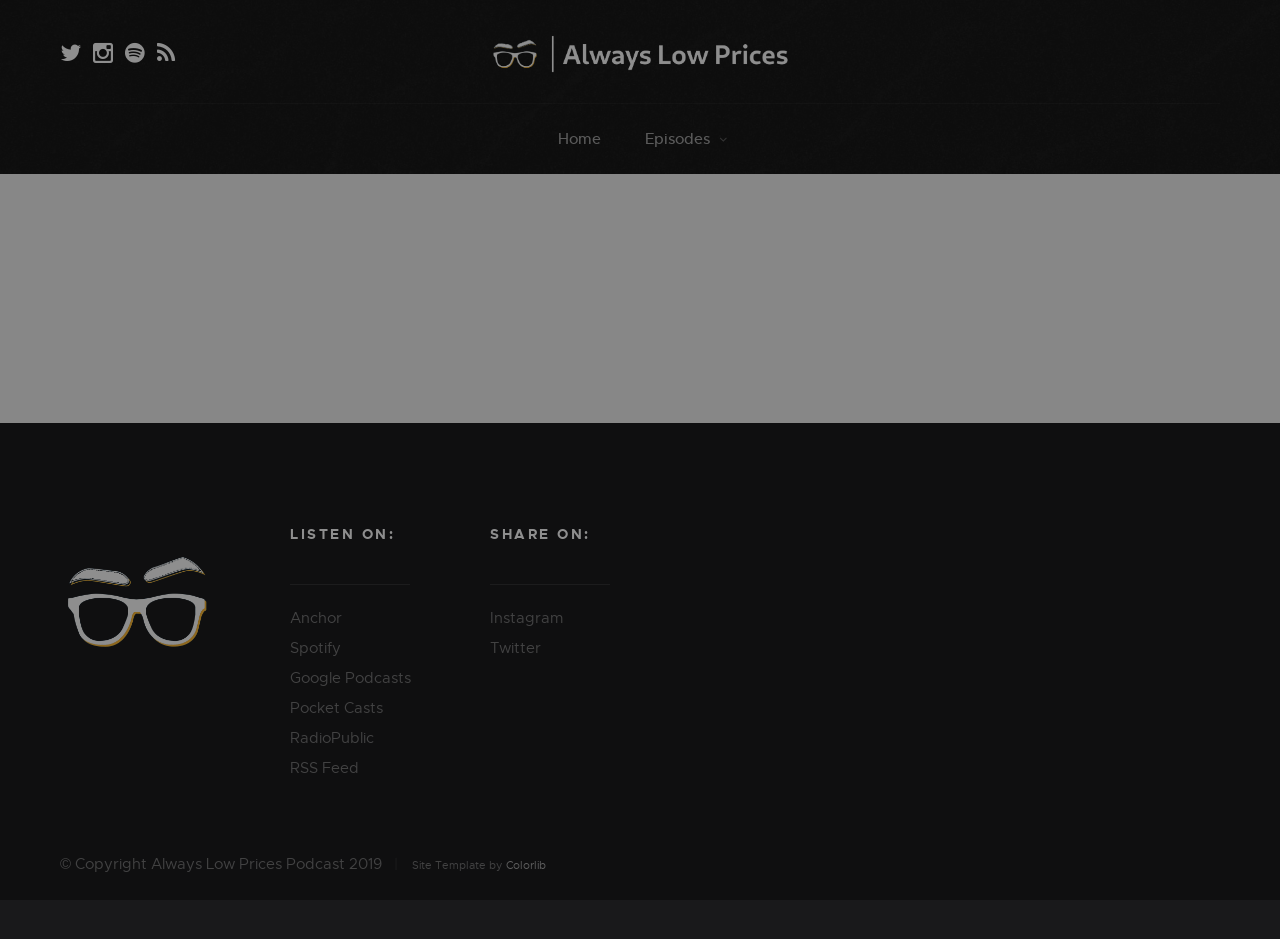
<file: view.html>
<!DOCTYPE html>
<html class="no-js" lang="en">
<head>

    <!--- basic page needs
    ================================================== -->
    <meta charset="utf-8">
    <title class="cms-item" data-cms-item="?subject.short">Always Low Prices Podcast</title>
    <meta name="description" content="Always Low Prices is a comedy podcast where two siblings discuss Walmart reviews.">
    <meta name="author" content="Piper & Garrett Mills">

    <!-- mobile specific metas
    ================================================== -->
    <meta name="viewport" content="width=device-width, initial-scale=1, maximum-scale=1">

    <!-- CSS
    ================================================== -->
    <link rel="stylesheet" href="/css/base.css">
    <link rel="stylesheet" href="/css/vendor.css">
    <link rel="stylesheet" href="/css/main.css">

    <!-- script
    ================================================== -->
    <script src="/js/modernizr.js"></script>
    <script src="/js/pace.min.js"></script>

    <!-- favicons
    ================================================== -->
    <link rel="shortcut icon" href="/favicon.ico" type="image/x-icon">
    <link rel="icon" href="/favicon.ico" type="image/x-icon">

</head>

<body id="top">

<!-- pageheader
    ================================================== -->
<section class="s-pageheader">

    <header class="header cms-template" data-cms-template="header">

    </header> <!-- header -->

</section> <!-- end s-pageheader -->

<!-- s-content
================================================== -->
<section class="s-content s-content--narrow s-content--no-padding-bottom">

    <article class="row format-standard">

        <div class="s-content__header col-full">
            <h1 class="s-content__header-title cms-item" data-cms-item="?subject.short"></h1>
            <h5 class="s-content__header col-full cms-item" data-cms-item="?subject.title"></h5>
            <ul class="s-content__header-meta">
                <li class="date cms-item" data-cms-item="?subject.date.display"></li>
                <li class="cat">
                    <a href="#" class="cms-item cms-attr-href"
                        data-cms-item="?subject.action.text"
                        data-cms-attr-href="?subject.action.link"
                    ></a>
                </li>
            </ul>
        </div> <!-- end s-content__header -->

        <div class="col-full s-content__main">

            <!--<p class="lead">Welcome to Always Low Prices, a (comedy?) podcast where two siblings – Piper & Garrett Mills – read reviews of everyone’s favorite mega-retailer: Walmart. In the third episode, we discuss reviews of the Walmart stores in Salt Lake City, Utah. </p>

            <p>From reviews of the Meth Head Conservatory to Donald J. Trump, checkout Episode 003 of our podcast. All the reviews mentioned in this episode are real and were taken from sites like Yelp, Google Reviews, and Glassdoor. In an effort to protect reviewers’ privacy, we won’t link to the specific reviews here. However, we will put our favorite ones later in the show notes.</p>

            <p>This episode also features Garrett’s favorite segment: Walmart Related News. In this episode, we discussed the pros and cons of a future with Walmart-provided healthcare. You can find the original article <a href="https://www.cnbc.com/2019/08/29/walmart-is-piloting-health-clinic-at-walmart-health-in-georgia.html">from CNBC here.</a></p>

            <p>We’d appreciate any feedback/suggestions you have about the show. You can get in touch with the show here at the links below!</p>

            <h2>Favorite Reviews From This Episode</h2>

            <p><strong>Winn FamilyChannel – 1 star</strong></p>
            <p>Worst Walmart I’ve ever been to. It’s super messy, broken restrooms, etc. I was looking to get some spray paint for a craft. They have it locked up, which is fine, but there was no one in the paint/hardware dept, no one in the sporting goods department, no one in the sewing/crafts department, no one in the auto department and so I even went back into the back of the store myself and called around, still no one. There were 8 of us strangers literally walking around the store yelling for any help talking to each other trying to find an employee to open the paint, or cut fabric or get some hunting gear behind the counter. Took about 20 minutes of no one coming to the entire half of th store we all were monitoring/waiting/talking, so I went to the electronics dept where a young worker told me that he would call someone to meet me at the paint. Still no one came. I even called the store phone number and was on hold (while I was standing in the store on my cell phone) for 10 more minutes when a guy pushing cart said that the other girl working is on break so that’s why there is no one in the store. Only two cashiers at the front and only self checkouts. Each line had 6 people deep. Stuff was everywhere, you couldn’t even walk down most of the isles. I really wish I had taken a picture of the mess. I only got some of the only open bathroom with no seat. I’m not one to complain about places actually but this place is so poorly run, I hope someone sees this and changes the management because it’s horrid.</p>
            <p><strong>Shem – 1 Star</strong></p>
            <p>Welcome to the Salt Lake City Meth Head Conservation, Wildlife Management &amp; Viewing Area. &nbsp;Meth Heads congregate here on a daily basis, at all hours, so if you bring the kids down to see some Meth Heads in their natural state, this location will surely not disappoint. &nbsp;You can get a checklist at the entrance so you can check off each type as you progress, Meth Monsters, Tweaker Bees, Cluckers, etc... &nbsp;Because the store is so methy, you'll have a rather unpleasant experience regardless of the reason for your visit. &nbsp;Is the experience worth the savings? &nbsp;I guess that's up to you to decide for yourself, but for this guy, I'll never come back here unless it's 3AM on a Sunday, I can't sleep and I have a hankering to see some wild stuff. &nbsp;Don't let the irony of the fact it's on Hope Avenue slip past you, now that's funny.</p>
            <p><strong>Hollywood Ledgen – 4 Stars</strong></p>
            <p>Being that it is one of the very few Walmarts in Salt Lake County that is still open 24 hours, I guess I will say they aren't doing to bad of a job. But I most certainly will say, they definitely have the GREATEST CEREAL SELECTIONS I have ever seen.. Mmmm Cereal!!</p>
            <p><strong>Robert – 4 stars</strong></p>
            <p>The first time I walked into a Wal-Mart, about 30 years ago, I was blown away by the huge inventory and prices. &nbsp;I said to myself, if I needed to show a Soviet the value of capitalism, I would take them to Wal-Mart.</p>
            <p><strong>Steve – 5 Stars</strong></p>
            <p>TRUMP WINS BY A LANDSLIDE!</p>

            <div class="s-content__author">

            </div>

        </div> end s-content__main -->

    </article>

</section> <!-- s-content -->


<!-- s-footer
================================================== -->
<footer class="s-footer cms-template" data-cms-template="footer"></footer>
<!-- end s-footer -->


<!-- preloader
================================================== -->
<div id="preloader">
    <div id="loader">
        <div class="line-scale">
            <div></div>
            <div></div>
            <div></div>
            <div></div>
            <div></div>
        </div>
    </div>
</div>


<!-- Java Script
================================================== -->
<script src="/js/jquery-3.2.1.min.js"></script>
<script src="/js/plugins.js"></script>
<script src="/js/main.js"></script>
<script src="/js/cms.js"></script>
<script src="/content/posts.stream.js"></script>

<script> /* This needs to be last! */ cms.render() </script>

</body>

</html>
</file>
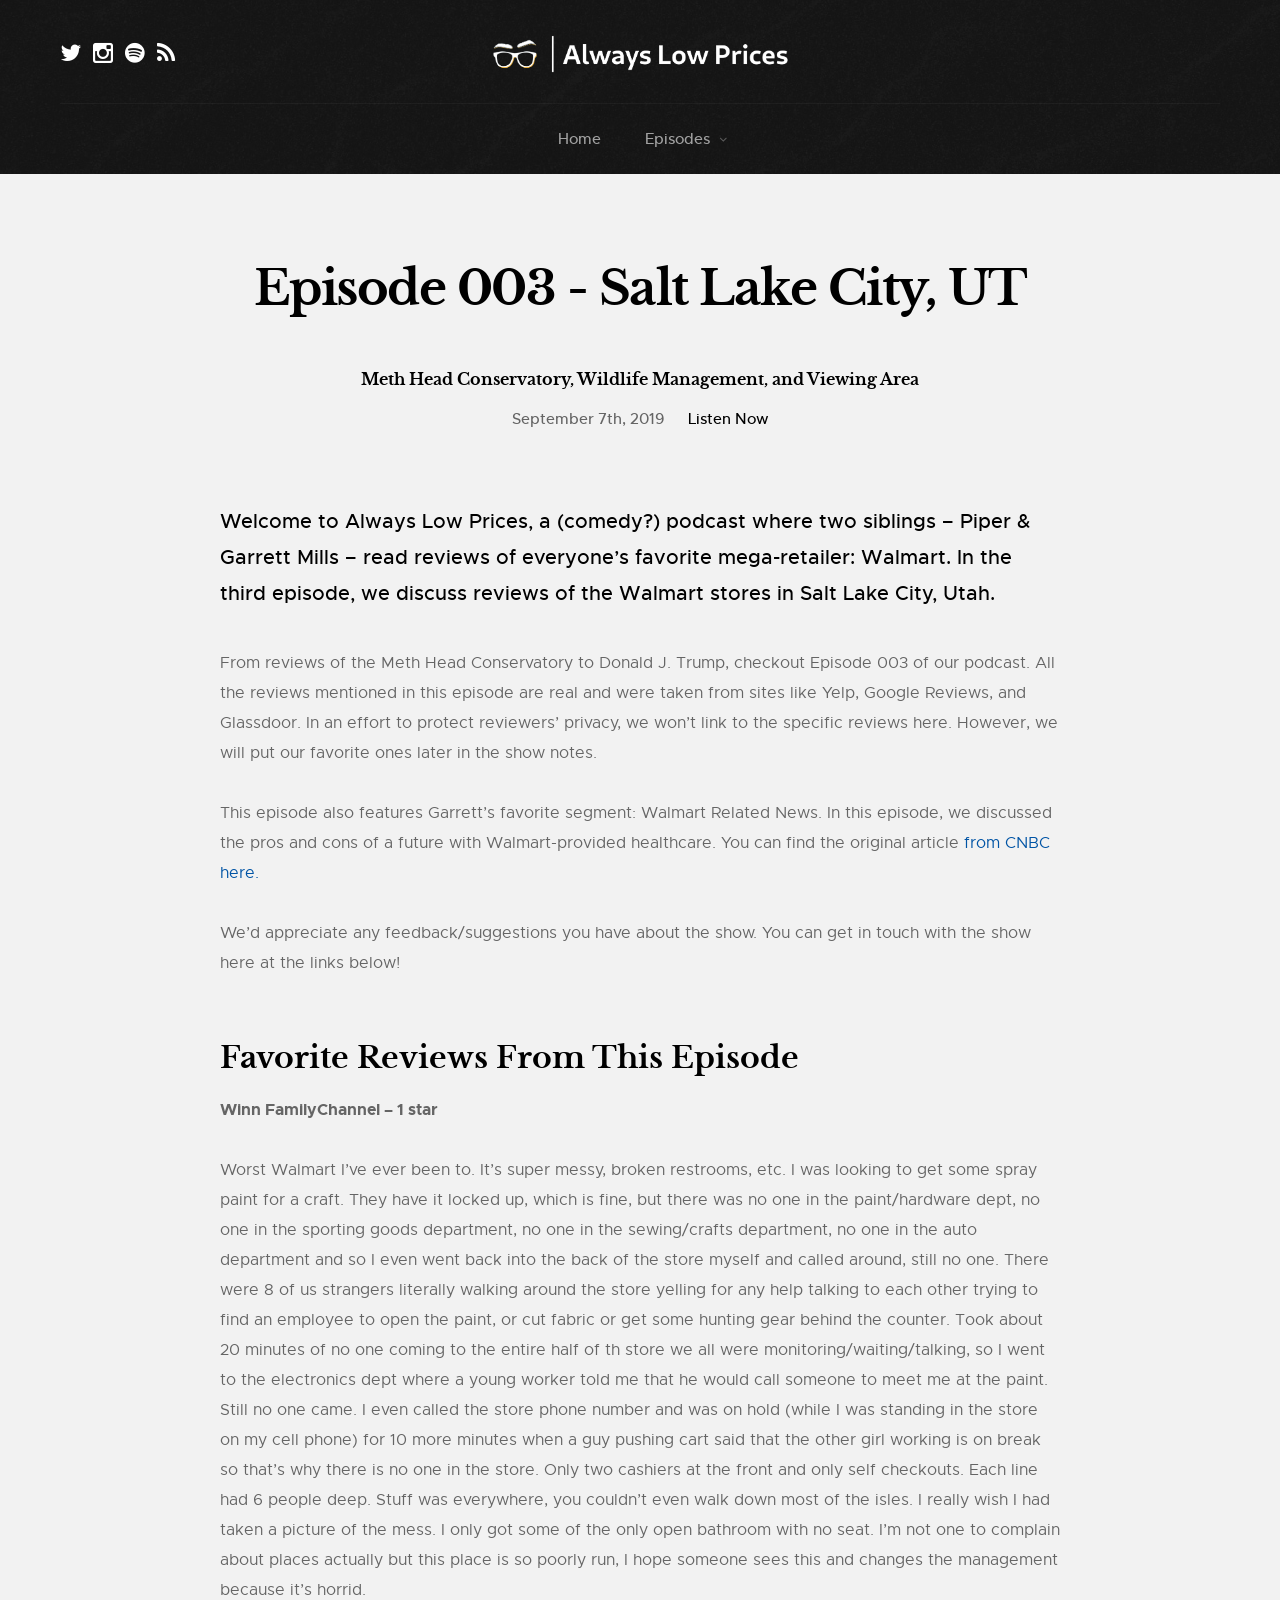
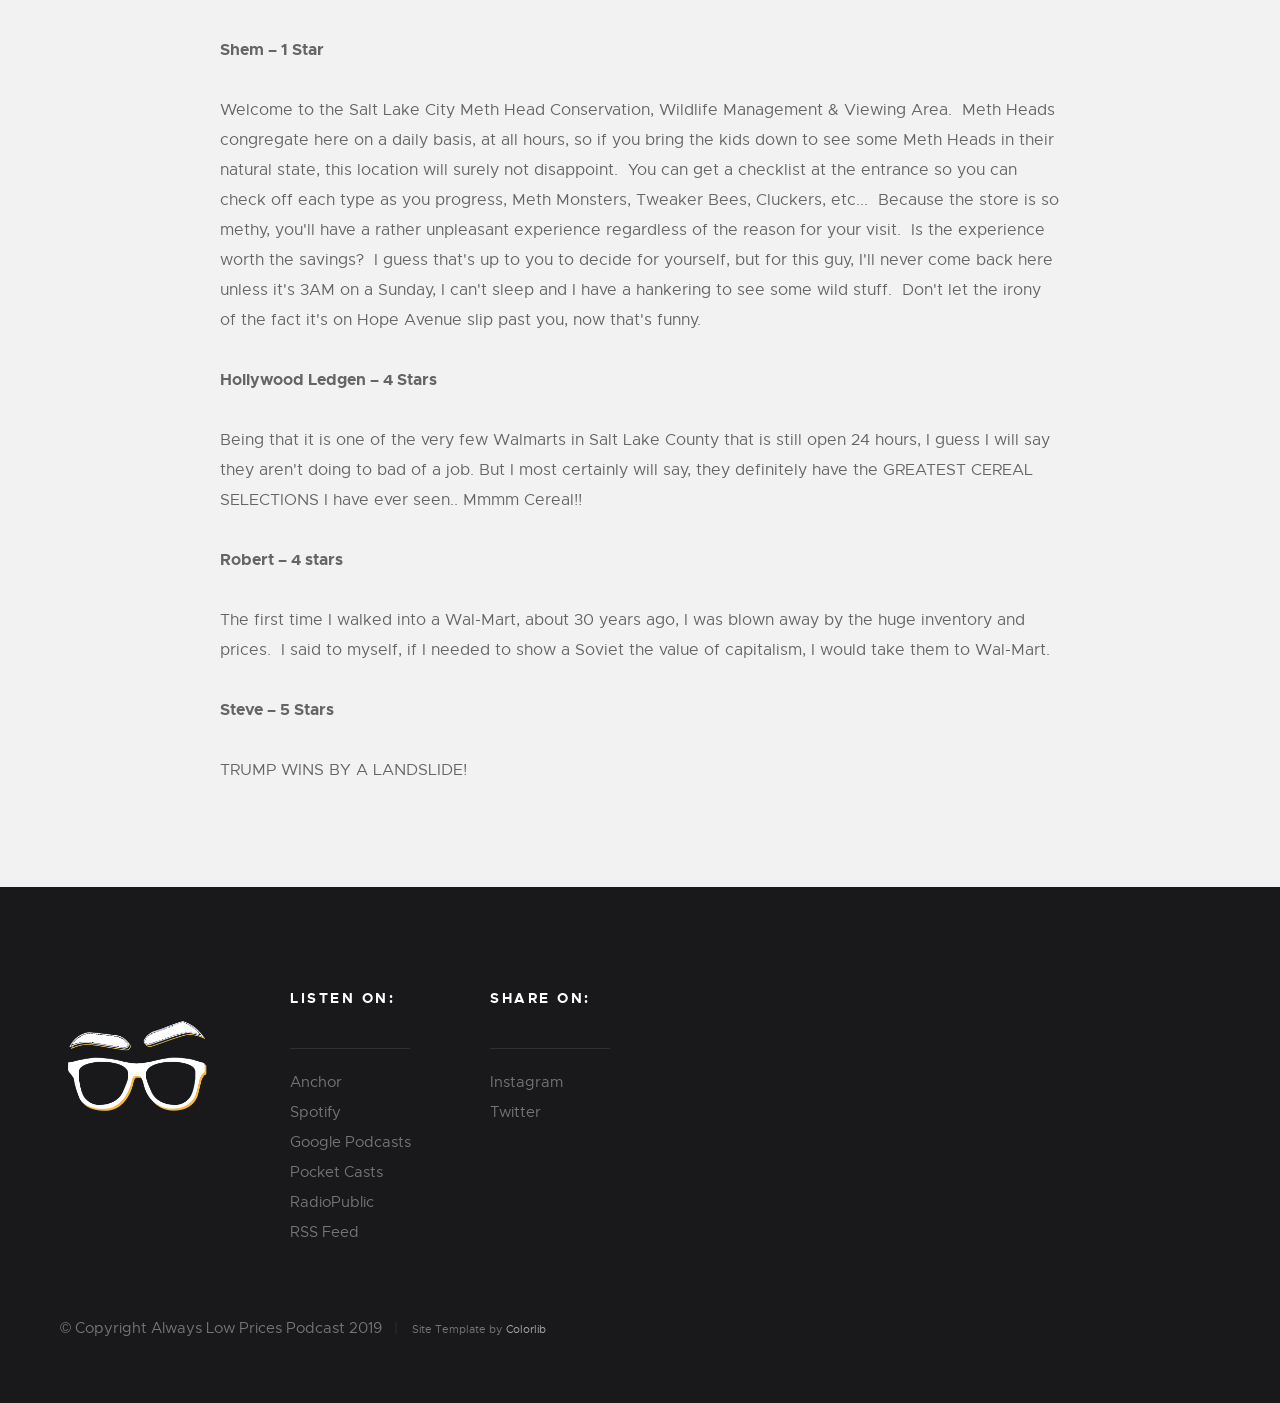
<file: notes/003.html>
<!DOCTYPE html>
<html class="no-js" lang="en">
<head>

    <!--- basic page needs
    ================================================== -->
    <meta charset="utf-8">
    <title>Episode 003 - Salt Lake City, UT | Always Low Prices Podcast</title>
    <meta name="description" content="">
    <meta name="author" content="">

    <!-- mobile specific metas
    ================================================== -->
    <meta name="viewport" content="width=device-width, initial-scale=1, maximum-scale=1">

    <!-- CSS
    ================================================== -->
    <link rel="stylesheet" href="/css/base.css">
    <link rel="stylesheet" href="/css/vendor.css">
    <link rel="stylesheet" href="/css/main.css">

    <!-- script
    ================================================== -->
    <script src="/js/modernizr.js"></script>
    <script src="/js/pace.min.js"></script>

    <!-- favicons
    ================================================== -->
    <link rel="shortcut icon" href="/favicon.ico" type="image/x-icon">
    <link rel="icon" href="/favicon.ico" type="image/x-icon">

</head>

<body id="top">

    <!-- pageheader
        ================================================== -->
    <section class="s-pageheader">

        <header class="header cms-template" data-cms-template="header">

        </header> <!-- header -->

    </section> <!-- end s-pageheader -->

    <!-- s-content
    ================================================== -->
    <section class="s-content s-content--narrow s-content--no-padding-bottom">

        <article class="row format-standard">

            <div class="s-content__header col-full">
                <h1 class="s-content__header-title">
                    Episode 003 - Salt Lake City, UT
                </h1>
                <h5 class="s-content__header col-full">
                    Meth Head Conservatory, Wildlife Management, and Viewing Area
                </h5>
                <ul class="s-content__header-meta">
                    <li class="date">September 7th, 2019</li>
                    <li class="cat">
                        <a href="https://open.spotify.com/show/2a7ba2a6s3g4KgWNtG4Lf8">Listen Now</a>
                    </li>
                </ul>
            </div> <!-- end s-content__header -->

            <div class="col-full s-content__main">

                <p class="lead">Welcome to Always Low Prices, a (comedy?) podcast where two siblings – Piper & Garrett Mills – read reviews of everyone’s favorite mega-retailer: Walmart. In the third episode, we discuss reviews of the Walmart stores in Salt Lake City, Utah. </p>
                
                <p>From reviews of the Meth Head Conservatory to Donald J. Trump, checkout Episode 003 of our podcast. All the reviews mentioned in this episode are real and were taken from sites like Yelp, Google Reviews, and Glassdoor. In an effort to protect reviewers’ privacy, we won’t link to the specific reviews here. However, we will put our favorite ones later in the show notes.</p>

                <p>This episode also features Garrett’s favorite segment: Walmart Related News. In this episode, we discussed the pros and cons of a future with Walmart-provided healthcare. You can find the original article <a href="https://www.cnbc.com/2019/08/29/walmart-is-piloting-health-clinic-at-walmart-health-in-georgia.html">from CNBC here.</a></p>

                <p>We’d appreciate any feedback/suggestions you have about the show. You can get in touch with the show here at the links below!</p>

                <h2>Favorite Reviews From This Episode</h2>

                <p><strong>Winn FamilyChannel – 1 star</strong></p>
                <p>Worst Walmart I’ve ever been to. It’s super messy, broken restrooms, etc. I was looking to get some spray paint for a craft. They have it locked up, which is fine, but there was no one in the paint/hardware dept, no one in the sporting goods department, no one in the sewing/crafts department, no one in the auto department and so I even went back into the back of the store myself and called around, still no one. There were 8 of us strangers literally walking around the store yelling for any help talking to each other trying to find an employee to open the paint, or cut fabric or get some hunting gear behind the counter. Took about 20 minutes of no one coming to the entire half of th store we all were monitoring/waiting/talking, so I went to the electronics dept where a young worker told me that he would call someone to meet me at the paint. Still no one came. I even called the store phone number and was on hold (while I was standing in the store on my cell phone) for 10 more minutes when a guy pushing cart said that the other girl working is on break so that’s why there is no one in the store. Only two cashiers at the front and only self checkouts. Each line had 6 people deep. Stuff was everywhere, you couldn’t even walk down most of the isles. I really wish I had taken a picture of the mess. I only got some of the only open bathroom with no seat. I’m not one to complain about places actually but this place is so poorly run, I hope someone sees this and changes the management because it’s horrid.</p>
                <p><strong>Shem – 1 Star</strong></p>
                <p>Welcome to the Salt Lake City Meth Head Conservation, Wildlife Management &amp; Viewing Area. &nbsp;Meth Heads congregate here on a daily basis, at all hours, so if you bring the kids down to see some Meth Heads in their natural state, this location will surely not disappoint. &nbsp;You can get a checklist at the entrance so you can check off each type as you progress, Meth Monsters, Tweaker Bees, Cluckers, etc... &nbsp;Because the store is so methy, you'll have a rather unpleasant experience regardless of the reason for your visit. &nbsp;Is the experience worth the savings? &nbsp;I guess that's up to you to decide for yourself, but for this guy, I'll never come back here unless it's 3AM on a Sunday, I can't sleep and I have a hankering to see some wild stuff. &nbsp;Don't let the irony of the fact it's on Hope Avenue slip past you, now that's funny.</p>
                <p><strong>Hollywood Ledgen – 4 Stars</strong></p>
                <p>Being that it is one of the very few Walmarts in Salt Lake County that is still open 24 hours, I guess I will say they aren't doing to bad of a job. But I most certainly will say, they definitely have the GREATEST CEREAL SELECTIONS I have ever seen.. Mmmm Cereal!!</p>
                <p><strong>Robert – 4 stars</strong></p>
                <p>The first time I walked into a Wal-Mart, about 30 years ago, I was blown away by the huge inventory and prices. &nbsp;I said to myself, if I needed to show a Soviet the value of capitalism, I would take them to Wal-Mart.</p>
                <p><strong>Steve – 5 Stars</strong></p>
                <p>TRUMP WINS BY A LANDSLIDE!</p>

                <div class="s-content__author">

                </div>

            </div> <!-- end s-content__main -->

        </article>

    </section> <!-- s-content -->


    <!-- s-footer
    ================================================== -->
    <footer class="s-footer cms-template" data-cms-template="footer">



    </footer> <!-- end s-footer -->


    <!-- preloader
    ================================================== -->
    <div id="preloader">
        <div id="loader">
            <div class="line-scale">
                <div></div>
                <div></div>
                <div></div>
                <div></div>
                <div></div>
            </div>
        </div>
    </div>


    <!-- Java Script
    ================================================== -->
    <script src="/js/jquery-3.2.1.min.js"></script>
    <script src="/js/plugins.js"></script>
    <script src="/js/main.js"></script>
    <script src="/js/cms.js"></script>
    <script src="/content/posts.stream.js"></script>

    <script> /* This needs to be last! */ cms.render() </script>

</body>

</html>
</file>
<file: css/base.css>
/* =================================================================== 
 *
 *  Philosophy v1.0 Base Stylesheet
 *  12-30-2017
 *  ------------------------------------------------------------------
 *
 *  TOC:
 *  # imports
 *  # normalize
 *  # basic/base setup styles
 *    ## Media
 *    ## Typography resets
 *    ## links
 *    ## inputs
 *  # grid
 *    ## medium size devices
 *    ## tablets
 *    ## mobile devices
 *    ## small mobile devices
 *  # block grids
 *    ## medium size devices
 *    ## tablets
 *    ## mobile devices
 *    ## small mobile devices
 *  # MISC
 *
 * =================================================================== */


/* ===================================================================
 *  # imports 
 *
 * ------------------------------------------------------------------- */
@import url("font-awesome/css/font-awesome.min.css");
@import url("fonts.css");


/* ===================================================================
 *  # normalize
 *  normalize.css v5.0.0 | MIT License | 
 *  github.com/necolas/normalize.css
 *
 * ------------------------------------------------------------------- */
html {
   font-family: sans-serif;
   line-height: 1.15;
   -ms-text-size-adjust: 100%;
   -webkit-text-size-adjust: 100%;
}

body {
   margin: 0;
}

article,
aside,
footer,
header,
nav,
section {
   display: block;
}

h1 {
   font-size: 2em;
   margin: 0.67em 0;
}

figcaption,
figure,
main {
   display: block;
}

figure {
   margin: 1em 40px;
}

hr {
   box-sizing: content-box;
   height: 0;
   overflow: visible;
}

pre {
   font-family: monospace, monospace;
   font-size: 1em;
}

a {
   background-color: transparent;
   -webkit-text-decoration-skip: objects;
}

a:active,
a:hover {
   outline-width: 0;
}

abbr[title] {
   border-bottom: none;
   text-decoration: underline;
   text-decoration: underline dotted;
}

b,
strong {
   font-weight: inherit;
}

b,
strong {
   font-weight: bolder;
}

code,
kbd,
samp {
   font-family: monospace, monospace;
   font-size: 1em;
}

dfn {
   font-style: italic;
}

mark {
   background-color: #ff0;
   color: #000;
}

small {
   font-size: 80%;
}

sub,
sup {
   font-size: 75%;
   line-height: 0;
   position: relative;
   vertical-align: baseline;
}

sub {
   bottom: -0.25em;
}

sup {
   top: -0.5em;
}

audio,
video {
   display: inline-block;
}

audio:not([controls]) {
   display: none;
   height: 0;
}

img {
   border-style: none;
}

svg:not(:root) {
   overflow: hidden;
}

button,
input,
optgroup,
select,
textarea {
   font-family: sans-serif;
   font-size: 100%;
   line-height: 1.15;
   margin: 0;
}

button,
input {
   overflow: visible;
}

button,
select {
   text-transform: none;
}

button,
html [type="button"],
[type="reset"],
[type="submit"] {
   -webkit-appearance: button;
}

button::-moz-focus-inner,
[type="button"]::-moz-focus-inner,
[type="reset"]::-moz-focus-inner,
[type="submit"]::-moz-focus-inner {
   border-style: none;
   padding: 0;
}

button:-moz-focusring,
[type="button"]:-moz-focusring,
[type="reset"]:-moz-focusring,
[type="submit"]:-moz-focusring {
   outline: 1px dotted ButtonText;
}

fieldset {
   border: 1px solid #c0c0c0;
   margin: 0 2px;
   padding: 0.35em 0.625em 0.75em;
}

legend {
   box-sizing: border-box;
   color: inherit;
   display: table;
   max-width: 100%;
   padding: 0;
   white-space: normal;
}

progress {
   display: inline-block;
   vertical-align: baseline;
}

textarea {
   overflow: auto;
}

[type="checkbox"],
[type="radio"] {
   box-sizing: border-box;
   padding: 0;
}

[type="number"]::-webkit-inner-spin-button,
[type="number"]::-webkit-outer-spin-button {
   height: auto;
}

[type="search"] {
   -webkit-appearance: textfield;
   outline-offset: -2px;
}

[type="search"]::-webkit-search-cancel-button,
[type="search"]::-webkit-search-decoration {
   -webkit-appearance: none;
}

::-webkit-file-upload-button {
   -webkit-appearance: button;
   font: inherit;
}

details,
menu {
   display: block;
}

summary {
   display: list-item;
}

canvas {
   display: inline-block;
}

template {
   display: none;
}

[hidden] {
   display: none;
}


/* ===================================================================
*  # basic/base setup styles
*
* ------------------------------------------------------------------- */
html {
   font-size: 62.5%;
   box-sizing: border-box;
}

*,
*::before,
*::after {
   box-sizing: inherit;
}

body {
   font-weight: normal;
   line-height: 1;
   word-wrap: break-word;
   text-rendering: optimizeLegibility;
   -webkit-overflow-scrolling: touch;
   -webkit-text-size-adjust: none;
}

body,
input,
button {
   -moz-osx-font-smoothing: grayscale;
   -webkit-font-smoothing: antialiased;
}

/* ------------------------------------------------------------------- 
 * ## Media
 * ------------------------------------------------------------------- */
img,
video {
   max-width: 100%;
   height: auto;
}

/* ------------------------------------------------------------------- 
 * ## Typography resets 
 * ------------------------------------------------------------------- */
div, dl, dt, dd, ul, ol, li, h1, h2, h3, h4, h5, h6, pre, form, p, blockquote, th, td {
   margin: 0;
   padding: 0;
}

h1, h2, h3, h4, h5, h6 {
   -webkit-font-smoothing: auto;
   -webkit-font-smoothing: antialiased;
   -webkit-font-variant-ligatures: common-ligatures;
   -moz-font-variant-ligatures: common-ligatures;
   font-variant-ligatures: common-ligatures;
   text-rendering: optimizeLegibility;
}

em,
i {
   font-style: italic;
   line-height: inherit;
}

strong,
b {
   font-weight: bold;
   line-height: inherit;
}

small {
   font-size: 60%;
   line-height: inherit;
}

ol,
ul {
   list-style: none;
}

li {
   display: block;
}

/* ------------------------------------------------------------------- 
 * ## links
 * ------------------------------------------------------------------- */
a {
   text-decoration: none;
   line-height: inherit;
}

a img {
   border: none;
}

/* ------------------------------------------------------------------- 
 *  ## inputs
 * ------------------------------------------------------------------- */
fieldset {
   margin: 0;
   padding: 0;
}

input[type="email"],
input[type="number"],
input[type="search"],
input[type="text"],
input[type="tel"],
input[type="url"],
input[type="password"],
textarea {
   -webkit-appearance: none;
   -moz-appearance: none;
   -ms-appearance: none;
   -o-appearance: none;
   appearance: none;
}


/* ===================================================================
 * # grid
 *
 * ------------------------------------------------------------------- */
.row {
   width: 94%;
   max-width: 1200px;
   margin: 0 auto;
}

.row:after {
   content: "";
   display: table;
   clear: both;
}

.row .row {
   width: auto;
   max-width: none;
   margin-left: -20px;
   margin-right: -20px;
}

/* column blocks
 * -------------------------------------- */
[class*="col-"] {
   float: left;
   padding: 0 20px;
}

[class*="col-"] + [class*="col-"].end {
   float: right;
}

/* column width classes 
 * -------------------------------------- */
.col-one {
   width: 8.33333%;
}

.col-two,
.col-1-6 {
   width: 16.66667%;
}

.col-three,
.col-1-4 {
   width: 25%;
}

.col-four,
.col-1-3 {
   width: 33.33333%;
}

.col-five {
   width: 41.66667%;
}

.col-six,
.col-1-2 {
   width: 50%;
}

.col-seven {
   width: 58.33333%;
}

.col-eight,
.col-2-3 {
   width: 66.66667%;
}

.col-nine,
.col-3-4 {
  width: 75%;
}

.col-ten,
.col-5-6 {
   width: 83.33333%;
}

.col-eleven {
   width: 91.66667%;
}

.col-twelve,
.col-full {
   width: 100%;
}


/* ------------------------------------------------------------------- 
 * ## medium size devices
 * ------------------------------------------------------------------- */
@media only screen and (max-width: 1200px) {
   .row .row {
      margin-left: -15px;
      margin-right: -15px;
   }

   [class*="col-"] {
      padding: 0 15px;
   }

   .md-two,
   .md-1-6 {
      width: 16.66667%;
   }

   .md-one {
      width: 8.33333%;
   }

   .md-three,
   .md-1-4 {
      width: 25%;
   }

   .md-four,
   .md-1-3 {
      width: 33.33333%;
   }

   .md-five {
      width: 41.66667%;
   }

   .md-six,
   .md-1-2 {
      width: 50%;
   }

   .md-seven {
      width: 58.33333%;
   }

   .md-eight,
   .md-2-3 {
      width: 66.66667%;
   }

   .md-nine,
   .md-3-4 {
      width: 75%;
   }

   .md-ten,
   .md-5-6 {
      width: 83.33333%;
   }

   .md-eleven {
      width: 91.66667%;
   }

   .md-twelve,
   .md-full {
      width: 100%;
   }
}

/* ------------------------------------------------------------------- 
 * ## tablets
 * ------------------------------------------------------------------- */
@media only screen and (max-width: 800px) {
   .row {
      width: 90%;
   }

   .tab-1-4 {
      width: 25%;
   }

   .tab-1-3 {
      width: 33.33333%;
   }

   .tab-1-2 {
      width: 50%;
   }

   .tab-2-3 {
      width: 66.66667%;
   }

   .tab-3-4 {
      width: 75%;
   }

   .tab-full {
      width: 100%;
   }

   .hide-on-tablet {
      display: none;
   }
}

/* ------------------------------------------------------------------- 
 * ## mobile devices
 * ------------------------------------------------------------------- */
@media only screen and (max-width: 600px) {
   .row {
      width: auto;
      padding-left: 25px;
      padding-right: 25px;
   }

   .row .row {
      margin-left: -10px;
      margin-right: -10px;
      padding-left: 0;
      padding-right: 0;
   }

   [class*="col-"] {
      padding: 0 10px;
   }

   .mob-1-4 {
      width: 25%;
   }

   .mob-1-3 {
      width: 33.33333%;
   }

   .mob-1-2 {
      width: 50%;
   }

   .mob-2-3 {
      width: 66.66667%;
   }

   .mob-3-4 {
      width: 75%;
   }

   .mob-full {
      width: 100%;
   }

   .hide-on-mobile {
      display: none;
   }
}

/* ------------------------------------------------------------------- 
 * ## small mobile devices
 * ------------------------------------------------------------------- */

/* stack columns on small mobile devices
 * ------------------------------------------------------------------- */
@media only screen and (max-width: 400px) {
   .row .row {
      margin-left: 0;
      margin-right: 0;
   }

   [class*="col-"] {
      width: 100% !important;
      float: none !important;
      clear: both !important;
      margin-left: 0;
      margin-right: 0;
      padding: 0;
   }

   [class*="col-"] + [class*="col-"].end {
      float: none;
   }
}


/* ===================================================================
 * # block grids
 *
 * ------------------------------------------------------------------- */

/* Equally-sized columns define at row level
 * ------------------------------------------------------------------- */
[class*="block-"]:after {
   content: "";
   display: table;
   clear: both;
}

.block-1-6 .col-block {
   width: 16.66667%;
}

.block-1-5 .col-block {
   width: 20%;
}

.block-1-4 .col-block {
   width: 25%;
}

.block-1-3 .col-block {
   width: 33.33333%;
}

.block-1-2 .col-block {
   width: 50%;
}

/**
 * Clearing for block grid columns. Allow columns with 
 * different heights to align properly.
 */
.block-1-6 .col-block:nth-child(6n + 1),
.block-1-5 .col-block:nth-child(5n + 1),
.block-1-4 .col-block:nth-child(4n + 1),
.block-1-3 .col-block:nth-child(3n + 1),
.block-1-2 .col-block:nth-child(2n + 1) {
   clear: both;
}

/* ------------------------------------------------------------------- 
 * ## medium size devices
 * ------------------------------------------------------------------- */
@media only screen and (max-width: 1200px) {
   .block-m-1-6 .col-block {
      width: 16.66667%;
   }

   .block-m-1-5 .col-block {
      width: 20%;
   }

   .block-m-1-4 .col-block {
      width: 25%;
   }

   .block-m-1-3 .col-block {
      width: 33.33333%;
   }

   .block-m-1-2 .col-block {
      width: 50%;
   }

   .block-m-full .col-block {
      width: 100%;
      clear: both;
   }

   [class*="block-m-"] .col-block:nth-child(n) {
      clear: none;
   }

   .block-m-1-6 .col-block:nth-child(6n + 1),
   .block-m-1-5 .col-block:nth-child(5n + 1),
   .block-m-1-4 .col-block:nth-child(4n + 1),
   .block-m-1-3 .col-block:nth-child(3n + 1),
   .block-m-1-2 .col-block:nth-child(2n + 1) {
      clear: both;
   }
}

/* ------------------------------------------------------------------- 
 * ## tablets
 * ------------------------------------------------------------------- */
@media only screen and (max-width: 800px) {
   .block-tab-1-6 .col-block {
      width: 16.66667%;
   }

   .block-tab-1-5 .col-block {
      width: 20%;
   }

   .block-tab-1-4 .col-block {
      width: 25%;
   }

   .block-tab-1-3 .col-block {
      width: 33.33333%;
   }

   .block-tab-1-2 .col-block {
      width: 50%;
   }

   .block-tab-full .col-block {
      width: 100%;
      clear: both;
   }

   [class*="block-tab-"] .col-block:nth-child(n) {
      clear: none;
   }

   .block-tab-1-6 .col-block:nth-child(6n + 1),
   .block-tab-1-6 .col-block:nth-child(5n + 1),
   .block-tab-1-4 .col-block:nth-child(4n + 1),
   .block-tab-1-3 .col-block:nth-child(3n + 1),
   .block-tab-1-2 .col-block:nth-child(2n + 1) {
      clear: both;
   }
}

/* ------------------------------------------------------------------- 
 * ## mobile devices
 * ------------------------------------------------------------------- */
@media only screen and (max-width: 600px) {
   .block-mob-1-6 .col-block {
      width: 16.66667%;
   }

   .block-mob-1-5 .col-block {
      width: 20%;
   }

   .block-mob-1-4 .col-block {
      width: 25%;
   }

   .block-mob-1-3 .col-block {
      width: 33.33333%;
   }

   .block-mob-1-2 .col-block {
      width: 50%;
   }

   .block-mob-full .col-block {
      width: 100%;
      clear: both;
   }

   [class*="block-mob-"] .col-block:nth-child(n) {
      clear: none;
   }

   .block-mob-1-6 .col-block:nth-child(6n + 1),
   .block-mob-1-5 .col-block:nth-child(5n + 1),
   .block-mob-1-4 .col-block:nth-child(4n + 1),
   .block-mob-1-3 .col-block:nth-child(3n + 1),
   .block-mob-1-2 .col-block:nth-child(2n + 1) {
      clear: both;
   }
}

/* ------------------------------------------------------------------- 
 * ## small mobile devices
 * ------------------------------------------------------------------- */

/* stack columns on small mobile devices
 * ------------------------------------------------------------------- */
@media only screen and (max-width: 400px) {
   .stack .col-block {
      width: 100% !important;
      float: none !important;
      clear: both !important;
      margin-left: 0;
      margin-right: 0;
   }
}


/* ===================================================================
 * # MISC
 *
 * ------------------------------------------------------------------- */
.group:after {
   content: "";
   display: table;
   clear: both;
}

/* Misc Helper Styles
 * -------------------------------------- */
.is-hidden {
   display: none;
}

.is-invisible {
   visibility: hidden;
}

.antialiased {
   -webkit-font-smoothing: antialiased;
   -moz-osx-font-smoothing: grayscale;
}

.overflow-hidden {
   overflow: hidden;
}

.remove-bottom {
   margin-bottom: 0;
}

.half-bottom {
   margin-bottom: 1.5rem !important;
}

.add-bottom {
   margin-bottom: 3rem !important;
}

.no-border {
   border: none;
}

.full-width {
   width: 100%;
}

.text-center {
   text-align: center;
}

.text-left {
   text-align: left;
}

.text-right {
   text-align: right;
}

.pull-left {
   float: left;
}

.pull-right {
   float: right;
}

.align-center {
   margin-left: auto;
   margin-right: auto;
   text-align: center;
}

/*# sourceMappingURL=base.css.map */
</file>
<file: css/vendor.css>
/* =================================================================== 
 *
 *  Philosophy v1.0 Vendor/Third Party CSS 
 *  12-30-2017
 *  ------------------------------------------------------------------
 *
 *  TOC:
 *  # lity - v1.6.6 - 2016-04-22
 *  # Animate on Scroll
 *  # Slick Slider
 *  # MediaElement
 *  # prettyprint GitHub Theme
 *
 * =================================================================== */


/* ===================================================================
 * # lity - v1.6.6 - 2016-04-22
 *   http://sorgalla.com/lity/
 *   Copyright (c) 2016 Jan Sorgalla; Licensed MIT 
 * ------------------------------------------------------------------- */
.lity {
   z-index: 9990;
   position: fixed;
   top: 0;
   right: 0;
   bottom: 0;
   left: 0;
   white-space: nowrap;
   background: #ffffff;
   background: white;
   outline: none !important;
   opacity: 0;
   -webkit-transition: opacity 0.3s ease;
   -o-transition: opacity 0.3s ease;
   transition: opacity 0.3s ease;
}

.lity.lity-opened {
   opacity: 1;
}

.lity.lity-closed {
   opacity: 0;
}

.lity * {
   -webkit-box-sizing: border-box;
   -moz-box-sizing: border-box;
   box-sizing: border-box;
}

.lity-wrap {
   z-index: 9990;
   position: fixed;
   top: 0;
   right: 0;
   bottom: 0;
   left: 0;
   text-align: center;
   outline: none !important;
}

.lity-wrap:before {
   content: '';
   display: inline-block;
   height: 100%;
   vertical-align: middle;
   margin-right: -0.25em;
}

.lity-loader {
   z-index: 9991;
   color: #333;
   position: absolute;
   top: 50%;
   margin-top: -0.8em;
   width: 100%;
   text-align: center;
   font-size: 14px;
   font-family: Arial, Helvetica, sans-serif;
   opacity: 0;
   -webkit-transition: opacity 0.3s ease;
   -o-transition: opacity 0.3s ease;
   transition: opacity 0.3s ease;
}

.lity-loading .lity-loader {
   opacity: 1;
}

.lity-container {
   z-index: 9992;
   position: relative;
   text-align: left;
   vertical-align: middle;
   display: inline-block;
   white-space: normal;
   max-width: 100%;
   max-height: 100%;
   outline: none !important;
}

.lity-content {
   z-index: 9993;
   width: 100%;
   -webkit-transform: scale(1);
   -ms-transform: scale(1);
   -o-transform: scale(1);
   transform: scale(1);
   -webkit-transition: -webkit-transform 0.3s ease;
   -o-transition: -o-transform 0.3s ease;
   transition: transform 0.3s ease;
}

.lity-loading .lity-content,
.lity-closed .lity-content {
   -webkit-transform: scale(0.8);
   -ms-transform: scale(0.8);
   -o-transform: scale(0.8);
   transform: scale(0.8);
}

.lity-content:after {
   content: '';
   position: absolute;
   left: 0;
   top: 0;
   bottom: 0;
   display: block;
   right: 0;
   width: auto;
   height: auto;
   z-index: -1;
}

.lity-close {
   z-index: 9994;
   width: 42px;
   height: 42px;
   position: fixed;
   text-align: center !important;
   right: 20px;
   top: 20px;
   -webkit-appearance: none;
   cursor: pointer;
   text-decoration: none;
   text-align: center;
   padding: 0;
   margin: 0;
   color: black;
   font-style: normal;
   font-size: 30px;
   font-family: Arial, sans-serif;
   line-height: 42px;
   border: 0;
   background: transparent;
   outline: none;
   -webkit-box-shadow: none;
   box-shadow: none;
   font: 0/0 a;
   text-shadow: none;
   color: transparent;
   border-radius: 50%;
}

.lity-close::before,
.lity-close::after {
   display: block;
   content: "";
   height: 20px;
   width: 2px;
   background-color: black;
   position: absolute;
   top: 11px;
   left: 20px;
}

.lity-close::before {
   -webkit-transform: rotate(-45deg);
   -ms-transform: rotate(-45deg);
   transform: rotate(-45deg);
}

.lity-close::after {
   -webkit-transform: rotate(45deg);
   -ms-transform: rotate(45deg);
   transform: rotate(45deg);
}

.lity-close::-moz-focus-inner {
   border: 0;
   padding: 0;
}

.lity-close:hover,
.lity-close:focus,
.lity-close:active,
.lity-close:visited {
   text-decoration: none;
   text-align: center;
   padding: 0;
   color: #fff;
   font-style: normal;
   font-size: 30px;
   font-family: Arial, sans-serif;
   line-height: 36px;
   border: 0;
   background: transparent;
   outline: none;
   -webkit-box-shadow: none;
   box-shadow: none;
   font: 0/0 a;
   text-shadow: none;
   color: transparent;
}

.lity-close:hover::before,
.lity-close:hover::after,
.lity-close:focus::before,
.lity-close:focus::after,
.lity-close:active::before,
.lity-close:active::after,
.lity-close:visited::before,
.lity-close:visited::after {
   background-color: #0054a5;
}

/* Image */
.lity-image img {
   max-width: 100%;
   display: block;
   line-height: 0;
   border: 0;
}

/* iFrame */
.lity-iframe .lity-container {
   width: 100%;
   max-width: 964px;
}

.lity-iframe-container {
   width: 100%;
   height: 0;
   padding-top: 56.25%;
   overflow: auto;
   pointer-events: auto;
   -webkit-transform: translateZ(0);
   transform: translateZ(0);
   -webkit-overflow-scrolling: touch;
}

.lity-iframe-container iframe {
   position: absolute;
   display: block;
   top: 0;
   left: 0;
   width: 100%;
   height: 100%;
   background: #000;
}

.lity-hide {
   display: none;
}


/* ===================================================================
 * # Animate on Scroll 
 *   https://michalsnik.github.io/aos/
 *
 * ------------------------------------------------------------------- */
[data-aos][data-aos][data-aos-duration='50'],
body[data-aos-duration='50'] [data-aos] {
   transition-duration: 50ms;
}

[data-aos][data-aos][data-aos-delay='50'],
body[data-aos-delay='50'] [data-aos] {
   transition-delay: 0;
}

[data-aos][data-aos][data-aos-delay='50'].aos-animate,
body[data-aos-delay='50'] [data-aos].aos-animate {
   transition-delay: 50ms;
}

[data-aos][data-aos][data-aos-duration='100'],
body[data-aos-duration='100'] [data-aos] {
   transition-duration: .1s;
}

[data-aos][data-aos][data-aos-delay='100'],
body[data-aos-delay='100'] [data-aos] {
   transition-delay: 0;
}

[data-aos][data-aos][data-aos-delay='100'].aos-animate,
body[data-aos-delay='100'] [data-aos].aos-animate {
   transition-delay: .1s;
}

[data-aos][data-aos][data-aos-duration='150'],
body[data-aos-duration='150'] [data-aos] {
   transition-duration: .15s;
}

[data-aos][data-aos][data-aos-delay='150'],
body[data-aos-delay='150'] [data-aos] {
   transition-delay: 0;
}

[data-aos][data-aos][data-aos-delay='150'].aos-animate,
body[data-aos-delay='150'] [data-aos].aos-animate {
   transition-delay: .15s;
}

[data-aos][data-aos][data-aos-duration='200'],
body[data-aos-duration='200'] [data-aos] {
   transition-duration: .2s;
}

[data-aos][data-aos][data-aos-delay='200'],
body[data-aos-delay='200'] [data-aos] {
   transition-delay: 0;
}

[data-aos][data-aos][data-aos-delay='200'].aos-animate,
body[data-aos-delay='200'] [data-aos].aos-animate {
   transition-delay: .2s;
}

[data-aos][data-aos][data-aos-duration='250'],
body[data-aos-duration='250'] [data-aos] {
   transition-duration: .25s;
}

[data-aos][data-aos][data-aos-delay='250'],
body[data-aos-delay='250'] [data-aos] {
   transition-delay: 0;
}

[data-aos][data-aos][data-aos-delay='250'].aos-animate,
body[data-aos-delay='250'] [data-aos].aos-animate {
   transition-delay: .25s;
}

[data-aos][data-aos][data-aos-duration='300'],
body[data-aos-duration='300'] [data-aos] {
   transition-duration: .3s;
}

[data-aos][data-aos][data-aos-delay='300'],
body[data-aos-delay='300'] [data-aos] {
   transition-delay: 0;
}

[data-aos][data-aos][data-aos-delay='300'].aos-animate,
body[data-aos-delay='300'] [data-aos].aos-animate {
   transition-delay: .3s;
}

[data-aos][data-aos][data-aos-duration='350'],
body[data-aos-duration='350'] [data-aos] {
   transition-duration: .35s;
}

[data-aos][data-aos][data-aos-delay='350'],
body[data-aos-delay='350'] [data-aos] {
   transition-delay: 0;
}

[data-aos][data-aos][data-aos-delay='350'].aos-animate,
body[data-aos-delay='350'] [data-aos].aos-animate {
   transition-delay: .35s;
}

[data-aos][data-aos][data-aos-duration='400'],
body[data-aos-duration='400'] [data-aos] {
   transition-duration: .4s;
}

[data-aos][data-aos][data-aos-delay='400'],
body[data-aos-delay='400'] [data-aos] {
   transition-delay: 0;
}

[data-aos][data-aos][data-aos-delay='400'].aos-animate,
body[data-aos-delay='400'] [data-aos].aos-animate {
   transition-delay: .4s;
}

[data-aos][data-aos][data-aos-duration='450'],
body[data-aos-duration='450'] [data-aos] {
   transition-duration: .45s;
}

[data-aos][data-aos][data-aos-delay='450'],
body[data-aos-delay='450'] [data-aos] {
   transition-delay: 0;
}

[data-aos][data-aos][data-aos-delay='450'].aos-animate,
body[data-aos-delay='450'] [data-aos].aos-animate {
   transition-delay: .45s;
}

[data-aos][data-aos][data-aos-duration='500'],
body[data-aos-duration='500'] [data-aos] {
   transition-duration: .5s;
}

[data-aos][data-aos][data-aos-delay='500'],
body[data-aos-delay='500'] [data-aos] {
   transition-delay: 0;
}

[data-aos][data-aos][data-aos-delay='500'].aos-animate,
body[data-aos-delay='500'] [data-aos].aos-animate {
   transition-delay: .5s;
}

[data-aos][data-aos][data-aos-duration='550'],
body[data-aos-duration='550'] [data-aos] {
   transition-duration: .55s;
}

[data-aos][data-aos][data-aos-delay='550'],
body[data-aos-delay='550'] [data-aos] {
   transition-delay: 0;
}

[data-aos][data-aos][data-aos-delay='550'].aos-animate,
body[data-aos-delay='550'] [data-aos].aos-animate {
   transition-delay: .55s;
}

[data-aos][data-aos][data-aos-duration='600'],
body[data-aos-duration='600'] [data-aos] {
   transition-duration: .6s;
}

[data-aos][data-aos][data-aos-delay='600'],
body[data-aos-delay='600'] [data-aos] {
   transition-delay: 0;
}

[data-aos][data-aos][data-aos-delay='600'].aos-animate,
body[data-aos-delay='600'] [data-aos].aos-animate {
   transition-delay: .6s;
}

[data-aos][data-aos][data-aos-duration='650'],
body[data-aos-duration='650'] [data-aos] {
   transition-duration: .65s;
}

[data-aos][data-aos][data-aos-delay='650'],
body[data-aos-delay='650'] [data-aos] {
   transition-delay: 0;
}

[data-aos][data-aos][data-aos-delay='650'].aos-animate,
body[data-aos-delay='650'] [data-aos].aos-animate {
   transition-delay: .65s;
}

[data-aos][data-aos][data-aos-duration='700'],
body[data-aos-duration='700'] [data-aos] {
   transition-duration: .7s;
}

[data-aos][data-aos][data-aos-delay='700'],
body[data-aos-delay='700'] [data-aos] {
   transition-delay: 0;
}

[data-aos][data-aos][data-aos-delay='700'].aos-animate,
body[data-aos-delay='700'] [data-aos].aos-animate {
   transition-delay: .7s;
}

[data-aos][data-aos][data-aos-duration='750'],
body[data-aos-duration='750'] [data-aos] {
   transition-duration: .75s;
}

[data-aos][data-aos][data-aos-delay='750'],
body[data-aos-delay='750'] [data-aos] {
   transition-delay: 0;
}

[data-aos][data-aos][data-aos-delay='750'].aos-animate,
body[data-aos-delay='750'] [data-aos].aos-animate {
   transition-delay: .75s;
}

[data-aos][data-aos][data-aos-duration='800'],
body[data-aos-duration='800'] [data-aos] {
   transition-duration: .8s;
}

[data-aos][data-aos][data-aos-delay='800'],
body[data-aos-delay='800'] [data-aos] {
   transition-delay: 0;
}

[data-aos][data-aos][data-aos-delay='800'].aos-animate,
body[data-aos-delay='800'] [data-aos].aos-animate {
   transition-delay: .8s;
}

[data-aos][data-aos][data-aos-duration='850'],
body[data-aos-duration='850'] [data-aos] {
   transition-duration: .85s;
}

[data-aos][data-aos][data-aos-delay='850'],
body[data-aos-delay='850'] [data-aos] {
   transition-delay: 0;
}

[data-aos][data-aos][data-aos-delay='850'].aos-animate,
body[data-aos-delay='850'] [data-aos].aos-animate {
   transition-delay: .85s;
}

[data-aos][data-aos][data-aos-duration='900'],
body[data-aos-duration='900'] [data-aos] {
   transition-duration: .9s;
}

[data-aos][data-aos][data-aos-delay='900'],
body[data-aos-delay='900'] [data-aos] {
   transition-delay: 0;
}

[data-aos][data-aos][data-aos-delay='900'].aos-animate,
body[data-aos-delay='900'] [data-aos].aos-animate {
   transition-delay: .9s;
}

[data-aos][data-aos][data-aos-duration='950'],
body[data-aos-duration='950'] [data-aos] {
   transition-duration: .95s;
}

[data-aos][data-aos][data-aos-delay='950'],
body[data-aos-delay='950'] [data-aos] {
   transition-delay: 0;
}

[data-aos][data-aos][data-aos-delay='950'].aos-animate,
body[data-aos-delay='950'] [data-aos].aos-animate {
   transition-delay: .95s;
}

[data-aos][data-aos][data-aos-duration='1000'],
body[data-aos-duration='1000'] [data-aos] {
   transition-duration: 1s;
}

[data-aos][data-aos][data-aos-delay='1000'],
body[data-aos-delay='1000'] [data-aos] {
   transition-delay: 0;
}

[data-aos][data-aos][data-aos-delay='1000'].aos-animate,
body[data-aos-delay='1000'] [data-aos].aos-animate {
   transition-delay: 1s;
}

[data-aos][data-aos][data-aos-duration='1050'],
body[data-aos-duration='1050'] [data-aos] {
   transition-duration: 1.05s;
}

[data-aos][data-aos][data-aos-delay='1050'],
body[data-aos-delay='1050'] [data-aos] {
   transition-delay: 0;
}

[data-aos][data-aos][data-aos-delay='1050'].aos-animate,
body[data-aos-delay='1050'] [data-aos].aos-animate {
   transition-delay: 1.05s;
}

[data-aos][data-aos][data-aos-duration='1100'],
body[data-aos-duration='1100'] [data-aos] {
   transition-duration: 1.1s;
}

[data-aos][data-aos][data-aos-delay='1100'],
body[data-aos-delay='1100'] [data-aos] {
   transition-delay: 0;
}

[data-aos][data-aos][data-aos-delay='1100'].aos-animate,
body[data-aos-delay='1100'] [data-aos].aos-animate {
   transition-delay: 1.1s;
}

[data-aos][data-aos][data-aos-duration='1150'],
body[data-aos-duration='1150'] [data-aos] {
   transition-duration: 1.15s;
}

[data-aos][data-aos][data-aos-delay='1150'],
body[data-aos-delay='1150'] [data-aos] {
   transition-delay: 0;
}

[data-aos][data-aos][data-aos-delay='1150'].aos-animate,
body[data-aos-delay='1150'] [data-aos].aos-animate {
   transition-delay: 1.15s;
}

[data-aos][data-aos][data-aos-duration='1200'],
body[data-aos-duration='1200'] [data-aos] {
   transition-duration: 1.2s;
}

[data-aos][data-aos][data-aos-delay='1200'],
body[data-aos-delay='1200'] [data-aos] {
   transition-delay: 0;
}

[data-aos][data-aos][data-aos-delay='1200'].aos-animate,
body[data-aos-delay='1200'] [data-aos].aos-animate {
   transition-delay: 1.2s;
}

[data-aos][data-aos][data-aos-duration='1250'],
body[data-aos-duration='1250'] [data-aos] {
   transition-duration: 1.25s;
}

[data-aos][data-aos][data-aos-delay='1250'],
body[data-aos-delay='1250'] [data-aos] {
   transition-delay: 0;
}

[data-aos][data-aos][data-aos-delay='1250'].aos-animate,
body[data-aos-delay='1250'] [data-aos].aos-animate {
   transition-delay: 1.25s;
}

[data-aos][data-aos][data-aos-duration='1300'],
body[data-aos-duration='1300'] [data-aos] {
   transition-duration: 1.3s;
}

[data-aos][data-aos][data-aos-delay='1300'],
body[data-aos-delay='1300'] [data-aos] {
   transition-delay: 0;
}

[data-aos][data-aos][data-aos-delay='1300'].aos-animate,
body[data-aos-delay='1300'] [data-aos].aos-animate {
   transition-delay: 1.3s;
}

[data-aos][data-aos][data-aos-duration='1350'],
body[data-aos-duration='1350'] [data-aos] {
   transition-duration: 1.35s;
}

[data-aos][data-aos][data-aos-delay='1350'],
body[data-aos-delay='1350'] [data-aos] {
   transition-delay: 0;
}

[data-aos][data-aos][data-aos-delay='1350'].aos-animate,
body[data-aos-delay='1350'] [data-aos].aos-animate {
   transition-delay: 1.35s;
}

[data-aos][data-aos][data-aos-duration='1400'],
body[data-aos-duration='1400'] [data-aos] {
   transition-duration: 1.4s;
}

[data-aos][data-aos][data-aos-delay='1400'],
body[data-aos-delay='1400'] [data-aos] {
   transition-delay: 0;
}

[data-aos][data-aos][data-aos-delay='1400'].aos-animate,
body[data-aos-delay='1400'] [data-aos].aos-animate {
   transition-delay: 1.4s;
}

[data-aos][data-aos][data-aos-duration='1450'],
body[data-aos-duration='1450'] [data-aos] {
   transition-duration: 1.45s;
}

[data-aos][data-aos][data-aos-delay='1450'],
body[data-aos-delay='1450'] [data-aos] {
   transition-delay: 0;
}

[data-aos][data-aos][data-aos-delay='1450'].aos-animate,
body[data-aos-delay='1450'] [data-aos].aos-animate {
   transition-delay: 1.45s;
}

[data-aos][data-aos][data-aos-duration='1500'],
body[data-aos-duration='1500'] [data-aos] {
   transition-duration: 1.5s;
}

[data-aos][data-aos][data-aos-delay='1500'],
body[data-aos-delay='1500'] [data-aos] {
   transition-delay: 0;
}

[data-aos][data-aos][data-aos-delay='1500'].aos-animate,
body[data-aos-delay='1500'] [data-aos].aos-animate {
   transition-delay: 1.5s;
}

[data-aos][data-aos][data-aos-duration='1550'],
body[data-aos-duration='1550'] [data-aos] {
   transition-duration: 1.55s;
}

[data-aos][data-aos][data-aos-delay='1550'],
body[data-aos-delay='1550'] [data-aos] {
   transition-delay: 0;
}

[data-aos][data-aos][data-aos-delay='1550'].aos-animate,
body[data-aos-delay='1550'] [data-aos].aos-animate {
   transition-delay: 1.55s;
}

[data-aos][data-aos][data-aos-duration='1600'],
body[data-aos-duration='1600'] [data-aos] {
   transition-duration: 1.6s;
}

[data-aos][data-aos][data-aos-delay='1600'],
body[data-aos-delay='1600'] [data-aos] {
   transition-delay: 0;
}

[data-aos][data-aos][data-aos-delay='1600'].aos-animate,
body[data-aos-delay='1600'] [data-aos].aos-animate {
   transition-delay: 1.6s;
}

[data-aos][data-aos][data-aos-duration='1650'],
body[data-aos-duration='1650'] [data-aos] {
   transition-duration: 1.65s;
}

[data-aos][data-aos][data-aos-delay='1650'],
body[data-aos-delay='1650'] [data-aos] {
   transition-delay: 0;
}

[data-aos][data-aos][data-aos-delay='1650'].aos-animate,
body[data-aos-delay='1650'] [data-aos].aos-animate {
   transition-delay: 1.65s;
}

[data-aos][data-aos][data-aos-duration='1700'],
body[data-aos-duration='1700'] [data-aos] {
   transition-duration: 1.7s;
}

[data-aos][data-aos][data-aos-delay='1700'],
body[data-aos-delay='1700'] [data-aos] {
   transition-delay: 0;
}

[data-aos][data-aos][data-aos-delay='1700'].aos-animate,
body[data-aos-delay='1700'] [data-aos].aos-animate {
   transition-delay: 1.7s;
}

[data-aos][data-aos][data-aos-duration='1750'],
body[data-aos-duration='1750'] [data-aos] {
   transition-duration: 1.75s;
}

[data-aos][data-aos][data-aos-delay='1750'],
body[data-aos-delay='1750'] [data-aos] {
   transition-delay: 0;
}

[data-aos][data-aos][data-aos-delay='1750'].aos-animate,
body[data-aos-delay='1750'] [data-aos].aos-animate {
   transition-delay: 1.75s;
}

[data-aos][data-aos][data-aos-duration='1800'],
body[data-aos-duration='1800'] [data-aos] {
   transition-duration: 1.8s;
}

[data-aos][data-aos][data-aos-delay='1800'],
body[data-aos-delay='1800'] [data-aos] {
   transition-delay: 0;
}

[data-aos][data-aos][data-aos-delay='1800'].aos-animate,
body[data-aos-delay='1800'] [data-aos].aos-animate {
   transition-delay: 1.8s;
}

[data-aos][data-aos][data-aos-duration='1850'],
body[data-aos-duration='1850'] [data-aos] {
   transition-duration: 1.85s;
}

[data-aos][data-aos][data-aos-delay='1850'],
body[data-aos-delay='1850'] [data-aos] {
   transition-delay: 0;
}

[data-aos][data-aos][data-aos-delay='1850'].aos-animate,
body[data-aos-delay='1850'] [data-aos].aos-animate {
   transition-delay: 1.85s;
}

[data-aos][data-aos][data-aos-duration='1900'],
body[data-aos-duration='1900'] [data-aos] {
   transition-duration: 1.9s;
}

[data-aos][data-aos][data-aos-delay='1900'],
body[data-aos-delay='1900'] [data-aos] {
   transition-delay: 0;
}

[data-aos][data-aos][data-aos-delay='1900'].aos-animate,
body[data-aos-delay='1900'] [data-aos].aos-animate {
   transition-delay: 1.9s;
}

[data-aos][data-aos][data-aos-duration='1950'],
body[data-aos-duration='1950'] [data-aos] {
   transition-duration: 1.95s;
}

[data-aos][data-aos][data-aos-delay='1950'],
body[data-aos-delay='1950'] [data-aos] {
   transition-delay: 0;
}

[data-aos][data-aos][data-aos-delay='1950'].aos-animate,
body[data-aos-delay='1950'] [data-aos].aos-animate {
   transition-delay: 1.95s;
}

[data-aos][data-aos][data-aos-duration='2000'],
body[data-aos-duration='2000'] [data-aos] {
   transition-duration: 2s;
}

[data-aos][data-aos][data-aos-delay='2000'],
body[data-aos-delay='2000'] [data-aos] {
   transition-delay: 0;
}

[data-aos][data-aos][data-aos-delay='2000'].aos-animate,
body[data-aos-delay='2000'] [data-aos].aos-animate {
   transition-delay: 2s;
}

[data-aos][data-aos][data-aos-duration='2050'],
body[data-aos-duration='2050'] [data-aos] {
   transition-duration: 2.05s;
}

[data-aos][data-aos][data-aos-delay='2050'],
body[data-aos-delay='2050'] [data-aos] {
   transition-delay: 0;
}

[data-aos][data-aos][data-aos-delay='2050'].aos-animate,
body[data-aos-delay='2050'] [data-aos].aos-animate {
   transition-delay: 2.05s;
}

[data-aos][data-aos][data-aos-duration='2100'],
body[data-aos-duration='2100'] [data-aos] {
   transition-duration: 2.1s;
}

[data-aos][data-aos][data-aos-delay='2100'],
body[data-aos-delay='2100'] [data-aos] {
   transition-delay: 0;
}

[data-aos][data-aos][data-aos-delay='2100'].aos-animate,
body[data-aos-delay='2100'] [data-aos].aos-animate {
   transition-delay: 2.1s;
}

[data-aos][data-aos][data-aos-duration='2150'],
body[data-aos-duration='2150'] [data-aos] {
   transition-duration: 2.15s;
}

[data-aos][data-aos][data-aos-delay='2150'],
body[data-aos-delay='2150'] [data-aos] {
   transition-delay: 0;
}

[data-aos][data-aos][data-aos-delay='2150'].aos-animate,
body[data-aos-delay='2150'] [data-aos].aos-animate {
   transition-delay: 2.15s;
}

[data-aos][data-aos][data-aos-duration='2200'],
body[data-aos-duration='2200'] [data-aos] {
   transition-duration: 2.2s;
}

[data-aos][data-aos][data-aos-delay='2200'],
body[data-aos-delay='2200'] [data-aos] {
   transition-delay: 0;
}

[data-aos][data-aos][data-aos-delay='2200'].aos-animate,
body[data-aos-delay='2200'] [data-aos].aos-animate {
   transition-delay: 2.2s;
}

[data-aos][data-aos][data-aos-duration='2250'],
body[data-aos-duration='2250'] [data-aos] {
   transition-duration: 2.25s;
}

[data-aos][data-aos][data-aos-delay='2250'],
body[data-aos-delay='2250'] [data-aos] {
   transition-delay: 0;
}

[data-aos][data-aos][data-aos-delay='2250'].aos-animate,
body[data-aos-delay='2250'] [data-aos].aos-animate {
   transition-delay: 2.25s;
}

[data-aos][data-aos][data-aos-duration='2300'],
body[data-aos-duration='2300'] [data-aos] {
   transition-duration: 2.3s;
}

[data-aos][data-aos][data-aos-delay='2300'],
body[data-aos-delay='2300'] [data-aos] {
   transition-delay: 0;
}

[data-aos][data-aos][data-aos-delay='2300'].aos-animate,
body[data-aos-delay='2300'] [data-aos].aos-animate {
   transition-delay: 2.3s;
}

[data-aos][data-aos][data-aos-duration='2350'],
body[data-aos-duration='2350'] [data-aos] {
   transition-duration: 2.35s;
}

[data-aos][data-aos][data-aos-delay='2350'],
body[data-aos-delay='2350'] [data-aos] {
   transition-delay: 0;
}

[data-aos][data-aos][data-aos-delay='2350'].aos-animate,
body[data-aos-delay='2350'] [data-aos].aos-animate {
   transition-delay: 2.35s;
}

[data-aos][data-aos][data-aos-duration='2400'],
body[data-aos-duration='2400'] [data-aos] {
   transition-duration: 2.4s;
}

[data-aos][data-aos][data-aos-delay='2400'],
body[data-aos-delay='2400'] [data-aos] {
   transition-delay: 0;
}

[data-aos][data-aos][data-aos-delay='2400'].aos-animate,
body[data-aos-delay='2400'] [data-aos].aos-animate {
   transition-delay: 2.4s;
}

[data-aos][data-aos][data-aos-duration='2450'],
body[data-aos-duration='2450'] [data-aos] {
   transition-duration: 2.45s;
}

[data-aos][data-aos][data-aos-delay='2450'],
body[data-aos-delay='2450'] [data-aos] {
   transition-delay: 0;
}

[data-aos][data-aos][data-aos-delay='2450'].aos-animate,
body[data-aos-delay='2450'] [data-aos].aos-animate {
   transition-delay: 2.45s;
}

[data-aos][data-aos][data-aos-duration='2500'],
body[data-aos-duration='2500'] [data-aos] {
   transition-duration: 2.5s;
}

[data-aos][data-aos][data-aos-delay='2500'],
body[data-aos-delay='2500'] [data-aos] {
   transition-delay: 0;
}

[data-aos][data-aos][data-aos-delay='2500'].aos-animate,
body[data-aos-delay='2500'] [data-aos].aos-animate {
   transition-delay: 2.5s;
}

[data-aos][data-aos][data-aos-duration='2550'],
body[data-aos-duration='2550'] [data-aos] {
   transition-duration: 2.55s;
}

[data-aos][data-aos][data-aos-delay='2550'],
body[data-aos-delay='2550'] [data-aos] {
   transition-delay: 0;
}

[data-aos][data-aos][data-aos-delay='2550'].aos-animate,
body[data-aos-delay='2550'] [data-aos].aos-animate {
   transition-delay: 2.55s;
}

[data-aos][data-aos][data-aos-duration='2600'],
body[data-aos-duration='2600'] [data-aos] {
   transition-duration: 2.6s;
}

[data-aos][data-aos][data-aos-delay='2600'],
body[data-aos-delay='2600'] [data-aos] {
   transition-delay: 0;
}

[data-aos][data-aos][data-aos-delay='2600'].aos-animate,
body[data-aos-delay='2600'] [data-aos].aos-animate {
   transition-delay: 2.6s;
}

[data-aos][data-aos][data-aos-duration='2650'],
body[data-aos-duration='2650'] [data-aos] {
   transition-duration: 2.65s;
}

[data-aos][data-aos][data-aos-delay='2650'],
body[data-aos-delay='2650'] [data-aos] {
   transition-delay: 0;
}

[data-aos][data-aos][data-aos-delay='2650'].aos-animate,
body[data-aos-delay='2650'] [data-aos].aos-animate {
   transition-delay: 2.65s;
}

[data-aos][data-aos][data-aos-duration='2700'],
body[data-aos-duration='2700'] [data-aos] {
   transition-duration: 2.7s;
}

[data-aos][data-aos][data-aos-delay='2700'],
body[data-aos-delay='2700'] [data-aos] {
   transition-delay: 0;
}

[data-aos][data-aos][data-aos-delay='2700'].aos-animate,
body[data-aos-delay='2700'] [data-aos].aos-animate {
   transition-delay: 2.7s;
}

[data-aos][data-aos][data-aos-duration='2750'],
body[data-aos-duration='2750'] [data-aos] {
   transition-duration: 2.75s;
}

[data-aos][data-aos][data-aos-delay='2750'],
body[data-aos-delay='2750'] [data-aos] {
   transition-delay: 0;
}

[data-aos][data-aos][data-aos-delay='2750'].aos-animate,
body[data-aos-delay='2750'] [data-aos].aos-animate {
   transition-delay: 2.75s;
}

[data-aos][data-aos][data-aos-duration='2800'],
body[data-aos-duration='2800'] [data-aos] {
   transition-duration: 2.8s;
}

[data-aos][data-aos][data-aos-delay='2800'],
body[data-aos-delay='2800'] [data-aos] {
   transition-delay: 0;
}

[data-aos][data-aos][data-aos-delay='2800'].aos-animate,
body[data-aos-delay='2800'] [data-aos].aos-animate {
   transition-delay: 2.8s;
}

[data-aos][data-aos][data-aos-duration='2850'],
body[data-aos-duration='2850'] [data-aos] {
   transition-duration: 2.85s;
}

[data-aos][data-aos][data-aos-delay='2850'],
body[data-aos-delay='2850'] [data-aos] {
   transition-delay: 0;
}

[data-aos][data-aos][data-aos-delay='2850'].aos-animate,
body[data-aos-delay='2850'] [data-aos].aos-animate {
   transition-delay: 2.85s;
}

[data-aos][data-aos][data-aos-duration='2900'],
body[data-aos-duration='2900'] [data-aos] {
   transition-duration: 2.9s;
}

[data-aos][data-aos][data-aos-delay='2900'],
body[data-aos-delay='2900'] [data-aos] {
   transition-delay: 0;
}

[data-aos][data-aos][data-aos-delay='2900'].aos-animate,
body[data-aos-delay='2900'] [data-aos].aos-animate {
   transition-delay: 2.9s;
}

[data-aos][data-aos][data-aos-duration='2950'],
body[data-aos-duration='2950'] [data-aos] {
   transition-duration: 2.95s;
}

[data-aos][data-aos][data-aos-delay='2950'],
body[data-aos-delay='2950'] [data-aos] {
   transition-delay: 0;
}

[data-aos][data-aos][data-aos-delay='2950'].aos-animate,
body[data-aos-delay='2950'] [data-aos].aos-animate {
   transition-delay: 2.95s;
}

[data-aos][data-aos][data-aos-duration='3000'],
body[data-aos-duration='3000'] [data-aos] {
   transition-duration: 3s;
}

[data-aos][data-aos][data-aos-delay='3000'],
body[data-aos-delay='3000'] [data-aos] {
   transition-delay: 0;
}

[data-aos][data-aos][data-aos-delay='3000'].aos-animate,
body[data-aos-delay='3000'] [data-aos].aos-animate {
   transition-delay: 3s;
}

[data-aos][data-aos][data-aos-easing=linear],
body[data-aos-easing=linear] [data-aos] {
   transition-timing-function: cubic-bezier(0.25, 0.25, 0.75, 0.75);
}

[data-aos][data-aos][data-aos-easing=ease],
body[data-aos-easing=ease] [data-aos] {
   transition-timing-function: ease;
}

[data-aos][data-aos][data-aos-easing=ease-in],
body[data-aos-easing=ease-in] [data-aos] {
   transition-timing-function: ease-in;
}

[data-aos][data-aos][data-aos-easing=ease-out],
body[data-aos-easing=ease-out] [data-aos] {
   transition-timing-function: ease-out;
}

[data-aos][data-aos][data-aos-easing=ease-in-out],
body[data-aos-easing=ease-in-out] [data-aos] {
   transition-timing-function: ease-in-out;
}

[data-aos][data-aos][data-aos-easing=ease-in-back],
body[data-aos-easing=ease-in-back] [data-aos] {
   transition-timing-function: cubic-bezier(0.6, -0.28, 0.735, 0.045);
}

[data-aos][data-aos][data-aos-easing=ease-out-back],
body[data-aos-easing=ease-out-back] [data-aos] {
   transition-timing-function: cubic-bezier(0.175, 0.885, 0.32, 1.275);
}

[data-aos][data-aos][data-aos-easing=ease-in-out-back],
body[data-aos-easing=ease-in-out-back] [data-aos] {
   transition-timing-function: cubic-bezier(0.68, -0.55, 0.265, 1.55);
}

[data-aos][data-aos][data-aos-easing=ease-in-sine],
body[data-aos-easing=ease-in-sine] [data-aos] {
   transition-timing-function: cubic-bezier(0.47, 0, 0.745, 0.715);
}

[data-aos][data-aos][data-aos-easing=ease-out-sine],
body[data-aos-easing=ease-out-sine] [data-aos] {
   transition-timing-function: cubic-bezier(0.39, 0.575, 0.565, 1);
}

[data-aos][data-aos][data-aos-easing=ease-in-out-sine],
body[data-aos-easing=ease-in-out-sine] [data-aos] {
   transition-timing-function: cubic-bezier(0.445, 0.05, 0.55, 0.95);
}

[data-aos][data-aos][data-aos-easing=ease-in-quad],
body[data-aos-easing=ease-in-quad] [data-aos] {
   transition-timing-function: cubic-bezier(0.55, 0.085, 0.68, 0.53);
}

[data-aos][data-aos][data-aos-easing=ease-out-quad],
body[data-aos-easing=ease-out-quad] [data-aos] {
   transition-timing-function: cubic-bezier(0.25, 0.46, 0.45, 0.94);
}

[data-aos][data-aos][data-aos-easing=ease-in-out-quad],
body[data-aos-easing=ease-in-out-quad] [data-aos] {
   transition-timing-function: cubic-bezier(0.455, 0.03, 0.515, 0.955);
}

[data-aos][data-aos][data-aos-easing=ease-in-cubic],
body[data-aos-easing=ease-in-cubic] [data-aos] {
   transition-timing-function: cubic-bezier(0.55, 0.085, 0.68, 0.53);
}

[data-aos][data-aos][data-aos-easing=ease-out-cubic],
body[data-aos-easing=ease-out-cubic] [data-aos] {
   transition-timing-function: cubic-bezier(0.25, 0.46, 0.45, 0.94);
}

[data-aos][data-aos][data-aos-easing=ease-in-out-cubic],
body[data-aos-easing=ease-in-out-cubic] [data-aos] {
   transition-timing-function: cubic-bezier(0.455, 0.03, 0.515, 0.955);
}

[data-aos][data-aos][data-aos-easing=ease-in-quart],
body[data-aos-easing=ease-in-quart] [data-aos] {
   transition-timing-function: cubic-bezier(0.55, 0.085, 0.68, 0.53);
}

[data-aos][data-aos][data-aos-easing=ease-out-quart],
body[data-aos-easing=ease-out-quart] [data-aos] {
   transition-timing-function: cubic-bezier(0.25, 0.46, 0.45, 0.94);
}

[data-aos][data-aos][data-aos-easing=ease-in-out-quart],
body[data-aos-easing=ease-in-out-quart] [data-aos] {
   transition-timing-function: cubic-bezier(0.455, 0.03, 0.515, 0.955);
}

[data-aos^=fade][data-aos^=fade] {
   opacity: 0;
   transition-property: opacity, transform;
}

[data-aos^=fade][data-aos^=fade].aos-animate {
   opacity: 1;
   transform: translate(0);
}

[data-aos=fade-up] {
   transform: translateY(100px);
}

[data-aos=fade-down] {
   transform: translateY(-100px);
}

[data-aos=fade-right] {
   transform: translate(-100px);
}

[data-aos=fade-left] {
   transform: translate(100px);
}

[data-aos=fade-up-right] {
   transform: translate(-100px, 100px);
}

[data-aos=fade-up-left] {
   transform: translate(100px, 100px);
}

[data-aos=fade-down-right] {
   transform: translate(-100px, -100px);
}

[data-aos=fade-down-left] {
   transform: translate(100px, -100px);
}

[data-aos^=zoom][data-aos^=zoom] {
   opacity: 0;
   transition-property: opacity, transform;
}

[data-aos^=zoom][data-aos^=zoom].aos-animate {
   opacity: 1;
   transform: translate(0) scale(1);
}

[data-aos=zoom-in] {
   transform: scale(0.6);
}

[data-aos=zoom-in-up] {
   transform: translateY(100px) scale(0.6);
}

[data-aos=zoom-in-down] {
   transform: translateY(-100px) scale(0.6);
}

[data-aos=zoom-in-right] {
   transform: translate(-100px) scale(0.6);
}

[data-aos=zoom-in-left] {
   transform: translate(100px) scale(0.6);
}

[data-aos=zoom-out] {
   transform: scale(1.2);
}

[data-aos=zoom-out-up] {
   transform: translateY(100px) scale(1.2);
}

[data-aos=zoom-out-down] {
   transform: translateY(-100px) scale(1.2);
}

[data-aos=zoom-out-right] {
   transform: translate(-100px) scale(1.2);
}

[data-aos=zoom-out-left] {
   transform: translate(100px) scale(1.2);
}

[data-aos^=slide][data-aos^=slide] {
   transition-property: transform;
}

[data-aos^=slide][data-aos^=slide].aos-animate {
   transform: translate(0);
}

[data-aos=slide-up] {
   transform: translateY(100%);
}

[data-aos=slide-down] {
   transform: translateY(-100%);
}

[data-aos=slide-right] {
   transform: translateX(-100%);
}

[data-aos=slide-left] {
   transform: translateX(100%);
}

[data-aos^=flip][data-aos^=flip] {
   backface-visibility: hidden;
   transition-property: transform;
}

[data-aos=flip-left] {
   transform: perspective(2500px) rotateY(-100deg);
}

[data-aos=flip-left].aos-animate {
   transform: perspective(2500px) rotateY(0);
}

[data-aos=flip-right] {
   transform: perspective(2500px) rotateY(100deg);
}

[data-aos=flip-right].aos-animate {
   transform: perspective(2500px) rotateY(0);
}

[data-aos=flip-up] {
   transform: perspective(2500px) rotateX(-100deg);
}

[data-aos=flip-up].aos-animate {
   transform: perspective(2500px) rotateX(0);
}

[data-aos=flip-down] {
   transform: perspective(2500px) rotateX(100deg);
}

[data-aos=flip-down].aos-animate {
   transform: perspective(2500px) rotateX(0);
}

/*# sourceMappingURL=aos.css.map*/


/* ===================================================================
 * # Slick Slider
 *
 * ------------------------------------------------------------------- */
.slick-slider {
   position: relative;
   display: block;
   box-sizing: border-box;
   -webkit-touch-callout: none;
   -webkit-user-select: none;
   -khtml-user-select: none;
   -moz-user-select: none;
   -ms-user-select: none;
   user-select: none;
   -ms-touch-action: pan-y;
   touch-action: pan-y;
   -webkit-tap-highlight-color: transparent;
}

.slick-list {
   position: relative;
   overflow: hidden;
   display: block;
   margin: 0;
   padding: 0;
}

.slick-list:focus {
   outline: none;
}

.slick-list.dragging {
   cursor: pointer;
   cursor: hand;
}

.slick-slider .slick-track,
.slick-slider .slick-list {
   -webkit-transform: translate3d(0, 0, 0);
   -moz-transform: translate3d(0, 0, 0);
   -ms-transform: translate3d(0, 0, 0);
   -o-transform: translate3d(0, 0, 0);
   transform: translate3d(0, 0, 0);
}

.slick-track {
   position: relative;
   left: 0;
   top: 0;
   display: block;
}

.slick-track:before,
.slick-track:after {
   content: "";
   display: table;
}

.slick-track:after {
   clear: both;
}

.slick-loading .slick-track {
   visibility: hidden;
}

.slick-slide {
   float: left;
   height: 100%;
   min-height: 1px;
   display: none;
}

[dir="rtl"] .slick-slide {
   float: right;
}

.slick-slide img {
   display: block;
}

.slick-slide.slick-loading img {
   display: none;
}

.slick-slide.dragging img {
   pointer-events: none;
}

.slick-initialized .slick-slide {
   display: block;
}

.slick-loading .slick-slide {
   visibility: hidden;
}

.slick-vertical .slick-slide {
   display: block;
   height: auto;
   border: 1px solid transparent;
}

.slick-arrow.slick-hidden {
   display: none;
}


/* ===================================================================
 * # MediaElement
 *
 * ------------------------------------------------------------------- */

/* Accessibility: hide screen reader texts (and prefer "top" for RTL languages).
Reference: http://blog.rrwd.nl/2015/04/04/the-screen-reader-text-class-why-and-how/ */
.mejs__offscreen {
   border: 0;
   clip: rect(1px, 1px, 1px, 1px);
   -webkit-clip-path: inset(50%);
   clip-path: inset(50%);
   height: 1px;
   margin: -1px;
   overflow: hidden;
   padding: 0;
   position: absolute;
   width: 1px;
   word-wrap: normal;
}

.mejs__container {
   background: #000;
   box-sizing: border-box;
   font-family: 'Helvetica', Arial, serif;
   position: relative;
   text-align: left;
   text-indent: 0;
   vertical-align: top;
}

.mejs__container * {
   box-sizing: border-box;
}

/* Hide native play button and control bar from iOS to favor plugin button */
.mejs__container video::-webkit-media-controls,
.mejs__container video::-webkit-media-controls-panel,
.mejs__container video::-webkit-media-controls-panel-container,
.mejs__container video::-webkit-media-controls-start-playback-button {
   -webkit-appearance: none;
   display: none !important;
}

.mejs__fill-container,
.mejs__fill-container .mejs__container {
   height: 100%;
   width: 100%;
}

.mejs__fill-container {
   background: transparent;
   margin: 0 auto;
   overflow: hidden;
   position: relative;
}

.mejs__container:focus {
   outline: none;
}

.mejs__iframe-overlay {
   height: 100%;
   position: absolute;
   width: 100%;
}

.mejs__embed,
.mejs__embed body {
   background: #000;
   height: 100%;
   margin: 0;
   overflow: hidden;
   padding: 0;
   width: 100%;
}

.mejs__fullscreen {
   overflow: hidden !important;
}

.mejs__container-fullscreen {
   bottom: 0;
   left: 0;
   overflow: hidden;
   position: fixed;
   right: 0;
   top: 0;
   z-index: 1000;
}

.mejs__container-fullscreen .mejs__mediaelement,
.mejs__container-fullscreen video {
   height: 100% !important;
   width: 100% !important;
}

/* Start: LAYERS */
.mejs__background {
   left: 0;
   position: absolute;
   top: 0;
}

.mejs__mediaelement {
   height: 100%;
   left: 0;
   position: absolute;
   top: 0;
   width: 100%;
   z-index: 0;
}

.mejs__poster {
   background-position: 50% 50%;
   background-repeat: no-repeat;
   background-size: cover;
   left: 0;
   position: absolute;
   top: 0;
   z-index: 1;
}

:root .mejs__poster-img {
   display: none;
}

.mejs__poster-img {
   border: 0;
   padding: 0;
}

.mejs__overlay {
   -webkit-box-align: center;
   -webkit-align-items: center;
   -ms-flex-align: center;
   align-items: center;
   display: -webkit-box;
   display: -webkit-flex;
   display: -ms-flexbox;
   display: flex;
   -webkit-box-pack: center;
   -webkit-justify-content: center;
   -ms-flex-pack: center;
   justify-content: center;
   left: 0;
   position: absolute;
   top: 0;
}

.mejs__layer {
   z-index: 1;
}

.mejs__overlay-play {
   cursor: pointer;
}

.mejs__overlay-button {
   background: url("mejs-controls.svg") no-repeat;
   background-position: 0 -39px;
   height: 80px;
   width: 80px;
}

.mejs__overlay:hover > .mejs__overlay-button {
   background-position: -80px -39px;
}

.mejs__overlay-loading {
   height: 80px;
   width: 80px;
}

.mejs__overlay-loading-bg-img {
   -webkit-animation: mejs__loading-spinner 1s linear infinite;
   animation: mejs__loading-spinner 1s linear infinite;
   background: transparent url("mejs-controls.svg") -160px -40px no-repeat;
   display: block;
   height: 80px;
   width: 80px;
   z-index: 1;
}

@-webkit-keyframes mejs__loading-spinner {
   100% {
      -webkit-transform: rotate(360deg);
      transform: rotate(360deg);
   }

}

@keyframes mejs__loading-spinner {
   100% {
      -webkit-transform: rotate(360deg);
      transform: rotate(360deg);
   }

}

/* End: LAYERS */

/* Start: CONTROL BAR */
.mejs__controls {
   bottom: 0;
   display: -webkit-box;
   display: -webkit-flex;
   display: -ms-flexbox;
   display: flex;
   height: 40px;
   left: 0;
   list-style-type: none;
   margin: 0;
   padding: 0 10px;
   position: absolute;
   width: 100%;
   z-index: 3;
}

.mejs__controls:not([style*='display:none']) {
   background: rgba(255, 0, 0, 0.7);
   background: -webkit-linear-gradient(transparent, rgba(0, 0, 0, 0.35));
   background: linear-gradient(transparent, rgba(0, 0, 0, 0.35));
}

.mejs__button,
.mejs__time,
.mejs__time-rail {
   font-size: 10px;
   height: 40px;
   line-height: 10px;
   margin: 0;
   width: 32px;
}

.mejs__button > button {
   background: transparent url("mejs-controls.svg");
   border: 0;
   cursor: pointer;
   display: block;
   font-size: 0;
   height: 20px;
   line-height: 0;
   margin: 10px 6px;
   overflow: hidden;
   padding: 0;
   position: absolute;
   text-decoration: none;
   width: 20px;
}

/* :focus for accessibility */
.mejs__button > button:focus {
   outline: dotted 1px #999;
}

.mejs__container-keyboard-inactive a,
.mejs__container-keyboard-inactive a:focus,
.mejs__container-keyboard-inactive button,
.mejs__container-keyboard-inactive button:focus,
.mejs__container-keyboard-inactive [role=slider],
.mejs__container-keyboard-inactive [role=slider]:focus {
   outline: 0;
}

/* End: CONTROL BAR */

/* Start: Time (Current / Duration) */
.mejs__time {
   box-sizing: content-box;
   color: #fff;
   font-size: 11px;
   font-weight: bold;
   height: 24px;
   overflow: hidden;
   padding: 16px 6px 0;
   text-align: center;
   width: auto;
}

/* End: Time (Current / Duration) */

/* Start: Play/Pause/Stop */
.mejs__play > button {
   background-position: 0 0;
}

.mejs__pause > button {
   background-position: -20px 0;
}

.mejs__replay > button {
   background-position: -160px 0;
}

/* End: Play/Pause/Stop */

/* Start: Progress Bar */
.mejs__time-rail {
   direction: ltr;
   -webkit-box-flex: 1;
   -webkit-flex-grow: 1;
   -ms-flex-positive: 1;
   flex-grow: 1;
   height: 40px;
   margin: 0 10px;
   padding-top: 10px;
   position: relative;
}

.mejs__time-total,
.mejs__time-buffering,
.mejs__time-loaded,
.mejs__time-current,
.mejs__time-float,
.mejs__time-hovered,
.mejs__time-float-current,
.mejs__time-float-corner,
.mejs__time-marker {
   border-radius: 2px;
   cursor: pointer;
   display: block;
   height: 10px;
   position: absolute;
}

.mejs__time-total {
   background: rgba(255, 255, 255, 0.3);
   margin: 5px 0 0;
   width: 100%;
}

.mejs__time-buffering {
   -webkit-animation: buffering-stripes 2s linear infinite;
   animation: buffering-stripes 2s linear infinite;
   background: -webkit-linear-gradient(135deg, rgba(255, 255, 255, 0.4) 25%, transparent 25%, transparent 50%, rgba(255, 255, 255, 0.4) 50%, rgba(255, 255, 255, 0.4) 75%, transparent 75%, transparent);
   background: linear-gradient(-45deg, rgba(255, 255, 255, 0.4) 25%, transparent 25%, transparent 50%, rgba(255, 255, 255, 0.4) 50%, rgba(255, 255, 255, 0.4) 75%, transparent 75%, transparent);
   background-size: 15px 15px;
   width: 100%;
}

@-webkit-keyframes buffering-stripes {
   from {
      background-position: 0 0;
   }

   to {
      background-position: 30px 0;
   }

}

@keyframes buffering-stripes {
   from {
      background-position: 0 0;
   }

   to {
      background-position: 30px 0;
   }

}

.mejs__time-loaded {
   background: rgba(255, 255, 255, 0.3);
}

.mejs__time-current,
.mejs__time-handle-content {
   background: rgba(255, 255, 255, 0.9);
}

.mejs__time-hovered {
   background: rgba(255, 255, 255, 0.5);
   z-index: 10;
}

.mejs__time-hovered.negative {
   background: rgba(0, 0, 0, 0.2);
}

.mejs__time-current,
.mejs__time-buffering,
.mejs__time-loaded,
.mejs__time-hovered {
   left: 0;
   -webkit-transform: scaleX(0);
   -ms-transform: scaleX(0);
   transform: scaleX(0);
   -webkit-transform-origin: 0 0;
   -ms-transform-origin: 0 0;
   transform-origin: 0 0;
   -webkit-transition: 0.15s ease-in all;
   transition: 0.15s ease-in all;
   width: 100%;
}

.mejs__time-buffering {
   -webkit-transform: scaleX(1);
   -ms-transform: scaleX(1);
   transform: scaleX(1);
}

.mejs__time-hovered {
   -webkit-transition: height 0.1s cubic-bezier(0.44, 0, 1, 1);
   transition: height 0.1s cubic-bezier(0.44, 0, 1, 1);
}

.mejs__time-hovered.no-hover {
   -webkit-transform: scaleX(0) !important;
   -ms-transform: scaleX(0) !important;
   transform: scaleX(0) !important;
}

.mejs__time-handle,
.mejs__time-handle-content {
   border: 4px solid transparent;
   cursor: pointer;
   left: 0;
   position: absolute;
   -webkit-transform: translateX(0);
   -ms-transform: translateX(0);
   transform: translateX(0);
   z-index: 11;
}

.mejs__time-handle-content {
   border: 4px solid rgba(255, 255, 255, 0.9);
   border-radius: 50%;
   height: 10px;
   left: -7px;
   top: -4px;
   -webkit-transform: scale(0);
   -ms-transform: scale(0);
   transform: scale(0);
   width: 10px;
}

.mejs__time-rail:hover .mejs__time-handle-content,
.mejs__time-rail .mejs__time-handle-content:focus,
.mejs__time-rail .mejs__time-handle-content:active {
   -webkit-transform: scale(1);
   -ms-transform: scale(1);
   transform: scale(1);
}

.mejs__time-float {
   background: #eee;
   border: solid 1px #333;
   bottom: 100%;
   color: #111;
   display: none;
   height: 17px;
   margin-bottom: 9px;
   position: absolute;
   text-align: center;
   -webkit-transform: translateX(-50%);
   -ms-transform: translateX(-50%);
   transform: translateX(-50%);
   width: 36px;
}

.mejs__time-float-current {
   display: block;
   left: 0;
   margin: 2px;
   text-align: center;
   width: 30px;
}

.mejs__time-float-corner {
   border: solid 5px #eee;
   border-color: #eee transparent transparent;
   border-radius: 0;
   display: block;
   height: 0;
   left: 50%;
   line-height: 0;
   position: absolute;
   top: 100%;
   -webkit-transform: translateX(-50%);
   -ms-transform: translateX(-50%);
   transform: translateX(-50%);
   width: 0;
}

.mejs__long-video .mejs__time-float {
   margin-left: -23px;
   width: 64px;
}

.mejs__long-video .mejs__time-float-current {
   width: 60px;
}

.mejs__broadcast {
   color: #fff;
   height: 10px;
   position: absolute;
   top: 15px;
   width: 100%;
}

/* End: Progress Bar */

/* Start: Fullscreen */
.mejs__fullscreen-button > button {
   background-position: -80px 0;
}

.mejs__unfullscreen > button {
   background-position: -100px 0;
}

/* End: Fullscreen */

/* Start: Mute/Volume */
.mejs__mute > button {
   background-position: -60px 0;
}

.mejs__unmute > button {
   background-position: -40px 0;
}

.mejs__volume-button {
   position: relative;
}

.mejs__volume-button > .mejs__volume-slider {
   -webkit-backface-visibility: hidden;
   background: rgba(50, 50, 50, 0.7);
   border-radius: 0;
   bottom: 100%;
   display: none;
   height: 115px;
   left: 50%;
   margin: 0;
   position: absolute;
   -webkit-transform: translateX(-50%);
   -ms-transform: translateX(-50%);
   transform: translateX(-50%);
   width: 25px;
   z-index: 1;
}

.mejs__volume-button:hover {
   border-radius: 0 0 4px 4px;
}

.mejs__volume-total {
   background: rgba(255, 255, 255, 0.5);
   height: 100px;
   left: 50%;
   margin: 0;
   position: absolute;
   top: 8px;
   -webkit-transform: translateX(-50%);
   -ms-transform: translateX(-50%);
   transform: translateX(-50%);
   width: 2px;
}

.mejs__volume-current {
   background: rgba(255, 255, 255, 0.9);
   left: 0;
   margin: 0;
   position: absolute;
   width: 100%;
}

.mejs__volume-handle {
   background: rgba(255, 255, 255, 0.9);
   border-radius: 1px;
   cursor: ns-resize;
   height: 6px;
   left: 50%;
   position: absolute;
   -webkit-transform: translateX(-50%);
   -ms-transform: translateX(-50%);
   transform: translateX(-50%);
   width: 16px;
}

.mejs__horizontal-volume-slider {
   display: block;
   height: 36px;
   position: relative;
   vertical-align: middle;
   width: 56px;
}

.mejs__horizontal-volume-total {
   background: rgba(50, 50, 50, 0.8);
   border-radius: 2px;
   font-size: 1px;
   height: 8px;
   left: 0;
   margin: 0;
   padding: 0;
   position: absolute;
   top: 16px;
   width: 50px;
}

.mejs__horizontal-volume-current {
   background: rgba(255, 255, 255, 0.8);
   border-radius: 2px;
   font-size: 1px;
   height: 100%;
   left: 0;
   margin: 0;
   padding: 0;
   position: absolute;
   top: 0;
   width: 100%;
}

.mejs__horizontal-volume-handle {
   display: none;
}

/* End: Mute/Volume */

/* Start: Track (Captions and Chapters) */
.mejs__captions-button,
.mejs__chapters-button {
   position: relative;
}

.mejs__captions-button > button {
   background-position: -140px 0;
}

.mejs__chapters-button > button {
   background-position: -180px 0;
}

.mejs__captions-button > .mejs__captions-selector,
.mejs__chapters-button > .mejs__chapters-selector {
   background: rgba(50, 50, 50, 0.7);
   border: solid 1px transparent;
   border-radius: 0;
   bottom: 100%;
   margin-right: -43px;
   overflow: hidden;
   padding: 0;
   position: absolute;
   right: 50%;
   visibility: visible;
   width: 86px;
}

.mejs__chapters-button > .mejs__chapters-selector {
   margin-right: -55px;
   width: 110px;
}

.mejs__captions-selector-list,
.mejs__chapters-selector-list {
   list-style-type: none !important;
   margin: 0;
   overflow: hidden;
   padding: 0;
}

.mejs__captions-selector-list-item,
.mejs__chapters-selector-list-item {
   color: #fff;
   cursor: pointer;
   display: block;
   list-style-type: none !important;
   margin: 0 0 6px;
   overflow: hidden;
   padding: 0;
}

.mejs__captions-selector-list-item:hover,
.mejs__chapters-selector-list-item:hover {
   background-color: #c8c8c8 !important;
   background-color: rgba(255, 255, 255, 0.4) !important;
}

.mejs__captions-selector-input,
.mejs__chapters-selector-input {
   clear: both;
   float: left;
   left: -1000px;
   margin: 3px 3px 0 5px;
   position: absolute;
}

.mejs__captions-selector-label,
.mejs__chapters-selector-label {
   cursor: pointer;
   float: left;
   font-size: 10px;
   line-height: 15px;
   padding: 4px 10px 0;
   width: 100%;
}

.mejs__captions-selected,
.mejs__chapters-selected {
   color: #21f8f8;
}

.mejs__captions-translations {
   font-size: 10px;
   margin: 0 0 5px;
}

.mejs__captions-layer {
   bottom: 0;
   color: #fff;
   font-size: 16px;
   left: 0;
   line-height: 20px;
   position: absolute;
   text-align: center;
}

.mejs__captions-layer a {
   color: #fff;
   text-decoration: underline;
}

.mejs__captions-layer[lang=ar] {
   font-size: 20px;
   font-weight: normal;
}

.mejs__captions-position {
   bottom: 15px;
   left: 0;
   position: absolute;
   width: 100%;
}

.mejs__captions-position-hover {
   bottom: 35px;
}

.mejs__captions-text,
.mejs__captions-text * {
   background: rgba(20, 20, 20, 0.5);
   box-shadow: 5px 0 0 rgba(20, 20, 20, 0.5), -5px 0 0 rgba(20, 20, 20, 0.5);
   padding: 0;
   white-space: pre-wrap;
}

.mejs__container.mejs__hide-cues video::-webkit-media-text-track-container {
   display: none;
}

/* End: Track (Captions and Chapters) */

/* Start: Error */
.mejs__overlay-error {
   position: relative;
}

.mejs__overlay-error > img {
   left: 0;
   max-width: 100%;
   position: absolute;
   top: 0;
   z-index: -1;
}

.mejs__cannotplay,
.mejs__cannotplay a {
   color: #fff;
   font-size: 0.8em;
}

.mejs__cannotplay {
   position: relative;
}

.mejs__cannotplay p,
.mejs__cannotplay a {
   display: inline-block;
   padding: 0 15px;
   width: 100%;
}

/* End: Error */


/* ===================================================================
 * # prettyprint GitHub Theme 
 *
 * ------------------------------------------------------------------- */
.prettyprint {
   background: #e5e5e5;
   font-family: Menlo, 'Bitstream Vera Sans Mono', 'DejaVu Sans Mono', Monaco, Consolas, monospace;
   font-size: 12px;
   line-height: 1.5;
   border-radius: 3px;
   border: none;
}

.pln {
   color: #333333;
}

@media screen {
   .str {
      color: #dd1144;
   }

   .kwd {
      color: #333333;
   }

   .com {
      color: #999988;
   }

   .typ {
      color: #445588;
   }

   .lit {
      color: #445588;
   }

   .pun {
      color: #333333;
   }

   .opn {
      color: #333333;
   }

   .clo {
      color: #333333;
   }

   .tag {
      color: navy;
   }

   .atn {
      color: teal;
   }

   .atv {
      color: #dd1144;
   }

   .dec {
      color: #333333;
   }

   .var {
      color: teal;
   }

   .fun {
      color: #990000;
   }

}

@media print, projection {
   .str {
      color: #006600;
   }

   .kwd {
      color: #006;
      font-weight: bold;
   }

   .com {
      color: #600;
      font-style: italic;
   }

   .typ {
      color: #404;
      font-weight: bold;
   }

   .lit {
      color: #004444;
   }

   .pun,
   .opn,
   .clo {
      color: #444400;
   }

   .tag {
      color: #006;
      font-weight: bold;
   }

   .atn {
      color: #440044;
   }

   .atv {
      color: #006600;
   }

}

/* Specify class=linenums on a pre to get line numbering */
ol.linenums {
   margin-top: 0;
   margin-bottom: 0;
}

/* IE indents via margin-left */
li.L0,
li.L1,
li.L2,
li.L3,
li.L4,
li.L5,
li.L6,
li.L7,
li.L8,
li.L9 {

   /* */
}

/* Alternate shading for lines */
li.L1,
li.L3,
li.L5,
li.L7,
li.L9 {

   /* */
}

/*# sourceMappingURL=vendor.css.map */
</file>
<file: css/main.css>
/* =================================================================== 
 *
 *  Philosophy v1.0 Main Stylesheet
 *  1-2-2018
 *  ------------------------------------------------------------------
 *
 *  TOC:
 *  # base style overrides
 *    ## links
 *  # typography & general theme styles
 *    ## Lists
 *    ## responsive video container
 *    ## floated image
 *    ## tables
 *    ## spacing 
 *    ## pace.js styles - minimal
 *  # preloader (line scale)
 *  # forms
 *    ## Style Placeholder Text
 *    ## Change Autocomplete styles in Chrome
 *  # buttons
 *  # additional components
 *    ## alert box
 *    ## additional typo styles
 *    ## pagination
 *  # reusable and common theme styles
 *    ## mediaelement style overrides
 *    ## close button for search and mobile navigation
 *    ## slick slider
 *    ## masonry entries
 *    ## post formats - masonry view
 *  # pageheader
 *    ## header logo
 *    ## header social
 *    ## header-toggle
 *    ## header-search
 *    ## header search trigger
 *    ## main navigation
 *    ## pageheader content
 *    ## feature section animation
 *  # s-content
 *    ## masonry layout
 *  # s-extra
 *    ## popular posts
 *    ## about
 *    ## tags
 *  # footer
 *    ## footer link list
 *    ## subscribe form
 *    ## copyright
 *    ## go to top
 *  # blog styles
 *    ## content main
 *    ## content media
 *    ## post tags
 *    ## author profile
 *    ## blog single page navigation
 *    ## format gallery
 *    ## format video
 *    ## format audio
 *    ## comments
 *  # page styles
 *    ## contact page
 *
 * =================================================================== */


/* ===================================================================
 * # base style overrides
 *
 * ------------------------------------------------------------------- */
html {
   font-size: 10px;
}

@media only screen and (max-width:400px) {
   html {
      font-size: 9.375px;
   }

}

html, body {
   height: 100%;
}

body {
   background: #19191b;
   font-family: "metropolis-regular", sans-serif;
   font-size: 1.6rem;
   font-style: normal;
   font-weight: normal;
   line-height: 1.875;
   color: #656565;
   margin: 0;
   padding: 0;
}


/* ------------------------------------------------------------------- 
 * ## links
 * ------------------------------------------------------------------- */
a {
   color: #0054a5;
   -webkit-transition: all 0.3s ease-in-out;
   transition: all 0.3s ease-in-out;
}

a:hover, a:focus, a:active {
   color: #000000;
}

a:hover, a:active {
   outline: 0;
}



/* ===================================================================
 * # typography & general theme styles
 * 
 * ------------------------------------------------------------------- */
h1, h2, h3, h4, h5, h6, .h1, .h2, .h3, .h4, .h5, .h6 {
   font-family: "librebaskerville-bold", serif;
   color: #000000;
   font-style: normal;
   font-weight: normal;
   text-rendering: optimizeLegibility;
}

h1, .h1, h2, .h2, h3, .h3, h4, .h4 {
   margin-top: 6rem;
   margin-bottom: 1.8rem;
}

@media only screen and (max-width:600px) {
   h1, .h1, h2, .h2, h3, .h3, h4, .h4 {
      margin-top: 5.1rem;
   }

}

h5, .h5, h6, .h6 {
   margin-top: 4.2rem;
   margin-bottom: 1.5rem;
}

@media only screen and (max-width:600px) {
   h5, .h5, h6, .h6 {
      margin-top: 3.6rem;
      margin-bottom: 0.9rem;
   }

}

h1, .h1 {
   font-size: 3.6rem;
   line-height: 1.25;
   letter-spacing: -.1rem;
}

@media only screen and (max-width:600px) {
   h1, .h1 {
      font-size: 3.3rem;
      letter-spacing: -.07rem;
   }

}

h2, .h2 {
   font-size: 3rem;
   line-height: 1.3;
}

@media only screen and (max-width:600px) {
   h2, .h2 {
      font-size: 2.8rem;
   }

}

h3, .h3 {
   font-size: 2.4rem;
   line-height: 1.25;
}

h4, .h4 {
   font-size: 2.1rem;
   line-height: 1.286;
}

h5, .h5 {
   font-size: 1.6rem;
   line-height: 1.313;
}

h6, .h6 {
   font-size: 1.3rem;
   line-height: 1.385;
   text-transform: uppercase;
   letter-spacing: .16rem;
}

p img {
   margin: 0;
}

p.lead {
   font-family: "metropolis-medium", sans-serif;
   font-size: 2rem;
   line-height: 1.8;
   margin-bottom: 3.6rem;
   color: #000000;
}

@media only screen and (max-width:800px) {
   p.lead {
      font-size: 1.8rem;
   }

}

em, i, strong, b {
   font-size: inherit;
   line-height: inherit;
   font-style: normal;
   font-weight: normal;
}

em, i {
   font-family: "metropolis-italic", sans-serif;
}

strong, b {
   font-family: "metropolis-bold", sans-serif;
}

small {
   font-size: 1.2rem;
   line-height: inherit;
}

blockquote {
   margin: 3.9rem 0;
   padding-left: 4.5rem;
   position: relative;
}

blockquote:before {
   content: "\201C";
   font-size: 10rem;
   line-height: 0px;
   margin: 0;
   color: rgba(0, 0, 0, 0.25);
   font-family: arial, sans-serif;
   position: absolute;
   top: 3.6rem;
   left: 0;
}

blockquote p {
   font-family: "metropolis-medium", sans-serif;
   padding: 0;
   font-size: 2.1rem;
   line-height: 1.857;
   color: #000000;
}

blockquote cite {
   display: block;
   font-family: "metropolis-medium", sans-serif;
   font-size: 1.5rem;
   font-style: normal;
   line-height: 1.4;
}

blockquote cite:before {
   content: "\2014 \0020";
}

blockquote cite a, blockquote cite a:visited {
   color: #727272;
   border: none;
}

abbr {
   font-family: "metropolis-bold", sans-serif;
   font-variant: small-caps;
   text-transform: lowercase;
   letter-spacing: .05rem;
   color: #727272;
}

var, kbd, samp, code, pre {
   font-family: Consolas, "Andale Mono", Courier, "Courier New", monospace;
}

pre {
   padding: 2.4rem 3rem 3rem;
   background: #F1F1F1;
   overflow-x: auto;
}

code {
   font-size: 1.4rem;
   margin: 0 .2rem;
   padding: .3rem .6rem;
   white-space: nowrap;
   background: #e5e5e5;
   border: 1px solid #d8d8d8;
   border-radius: 3px;
}

pre > code {
   display: block;
   white-space: pre;
   line-height: 2;
   padding: 0;
   margin: 0;
}

pre.prettyprint > code {
   border: none;
}

del {
   text-decoration: line-through;
}

abbr[title], dfn[title] {
   border-bottom: 1px dotted;
   cursor: help;
   text-decoration: none;
}

mark {
   background: #ffd900;
   color: #000000;
}

hr {
   border: solid rgba(0, 0, 0, 0.1);
   border-width: 1px 0 0;
   clear: both;
   margin: 2.4rem 0 1.5rem;
   height: 0;
}


/* ------------------------------------------------------------------- 
 * ## Lists
 * ------------------------------------------------------------------- */
ol {
   list-style: decimal;
}

ul {
   list-style: disc;
}

li {
   display: list-item;
}

ol, ul {
   margin-left: 1.7rem;
}

ul li {
   padding-left: .4rem;
}

ul ul, ul ol, ol ol, ol ul {
   margin: .6rem 0 .6rem 1.7rem;
}

ul.disc li {
   display: list-item;
   list-style: none;
   padding: 0 0 0 .8rem;
   position: relative;
}

ul.disc li::before {
   content: "";
   display: inline-block;
   width: 8px;
   height: 8px;
   border-radius: 50%;
   background: #0054a5;
   position: absolute;
   left: -17px;
   top: 11px;
   vertical-align: middle;
}

dt {
   margin: 0;
   color: #0054a5;
}

dd {
   margin: 0 0 0 2rem;
}


/* ------------------------------------------------------------------- 
 * ## responsive video container
 * ------------------------------------------------------------------- */
.video-container {
   position: relative;
   padding-bottom: 56.25%;
   height: 0;
   overflow: hidden;
}

.video-container iframe,
.video-container object,
.video-container embed,
.video-container video {
   position: absolute;
   top: 0;
   left: 0;
   width: 100%;
   height: 100%;
}


/* ------------------------------------------------------------------- 
 * ## floated image
 * ------------------------------------------------------------------- */
img.pull-right {
   margin: 1.5rem 0 0 3rem;
}

img.pull-left {
   margin: 1.5rem 3rem 0 0;
}


/* ------------------------------------------------------------------- 
 * ## tables
 * ------------------------------------------------------------------- */
table {
   border-width: 0;
   width: 100%;
   max-width: 100%;
   font-family: "metropolis-regular", sans-serif;
}

th, td {
   padding: 1.5rem 3rem;
   text-align: left;
   border-bottom: 1px solid rgba(0, 0, 0, 0.1);
}

th {
   color: #000000;
   font-family: "metropolis-bold", sans-serif;
}

td {
   line-height: 1.5;
}

th:first-child, td:first-child {
   padding-left: 0;
}

th:last-child, td:last-child {
   padding-right: 0;
}

.table-responsive {
   overflow-x: auto;
   -webkit-overflow-scrolling: touch;
}


/* ------------------------------------------------------------------- 
 * ## spacing 
 * ------------------------------------------------------------------- */
button, .btn {
   margin-bottom: 1.2rem;
}

fieldset {
   margin-bottom: 1.5rem;
}

input,
textarea,
select,
pre,
blockquote,
figure,
table,
p,
ul,
ol,
dl,
form,
.video-container,
.cl-custom-select {
   margin-bottom: 3rem;
}


/* ------------------------------------------------------------------- 
 * ## pace.js styles - minimal
 * ------------------------------------------------------------------- */
.pace {
   -webkit-pointer-events: none;
   pointer-events: none;
   -webkit-user-select: none;
   -moz-user-select: none;
   user-select: none;
}

.pace-inactive {
   display: none;
}

.pace .pace-progress {
   background: #FFFFFF;
   position: fixed;
   z-index: 900;
   top: 0;
   right: 100%;
   width: 100%;
   height: 4px;
}

.oldie .pace {
   display: none;
}



/* ===================================================================
 * # preloader (line scale)
 *
 * ------------------------------------------------------------------- */
#preloader {
   position: fixed;
   top: 0;
   left: 0;
   right: 0;
   bottom: 0;
   background: #050505;
   z-index: 800;
   height: 100%;
   width: 100%;
   display: table;
}

.no-js #preloader, .oldie #preloader {
   display: none;
}

#loader {
   display: table-cell;
   text-align: center;
   vertical-align: middle;
}

.line-scale > div:nth-child(1) {
   -webkit-animation: line-scale 1s -0.4s infinite cubic-bezier(0.2, 0.68, 0.18, 1.08);
   animation: line-scale 1s -0.4s infinite cubic-bezier(0.2, 0.68, 0.18, 1.08);
}

.line-scale > div:nth-child(2) {
   -webkit-animation: line-scale 1s -0.3s infinite cubic-bezier(0.2, 0.68, 0.18, 1.08);
   animation: line-scale 1s -0.3s infinite cubic-bezier(0.2, 0.68, 0.18, 1.08);
}

.line-scale > div:nth-child(3) {
   -webkit-animation: line-scale 1s -0.2s infinite cubic-bezier(0.2, 0.68, 0.18, 1.08);
   animation: line-scale 1s -0.2s infinite cubic-bezier(0.2, 0.68, 0.18, 1.08);
}

.line-scale > div:nth-child(4) {
   -webkit-animation: line-scale 1s -0.1s infinite cubic-bezier(0.2, 0.68, 0.18, 1.08);
   animation: line-scale 1s -0.1s infinite cubic-bezier(0.2, 0.68, 0.18, 1.08);
}

.line-scale > div:nth-child(5) {
   -webkit-animation: line-scale 1s 0s infinite cubic-bezier(0.2, 0.68, 0.18, 1.08);
   animation: line-scale 1s 0s infinite cubic-bezier(0.2, 0.68, 0.18, 1.08);
}

.line-scale > div {
   background-color: #fff;
   width: 4px;
   height: 35px;
   border-radius: 2px;
   margin: 2px;
   -webkit-animation-fill-mode: both;
   animation-fill-mode: both;
   display: inline-block;
}

@-webkit-keyframes line-scale {
   0% {
      -webkit-transform: scaley(1);
      transform: scaley(1);
   }

   50% {
      -webkit-transform: scaley(0.4);
      transform: scaley(0.4);
   }

   100% {
      -webkit-transform: scaley(1);
      transform: scaley(1);
   }

}

@keyframes line-scale {
   0% {
      -webkit-transform: scaley(1);
      transform: scaley(1);
   }

   50% {
      -webkit-transform: scaley(0.4);
      transform: scaley(0.4);
   }

   100% {
      -webkit-transform: scaley(1);
      transform: scaley(1);
   }

}



/* ===================================================================
 * # forms
 *
 * ------------------------------------------------------------------- */
fieldset {
   border: none;
}

input[type="email"],
input[type="number"],
input[type="search"],
input[type="text"],
input[type="tel"],
input[type="url"],
input[type="password"],
textarea,
select {
   display: block;
   height: 6rem;
   padding: 1.5rem 0;
   border: 0;
   outline: none;
   color: #151515;
   font-family: "metropolis-regular", sans-serif;
   font-size: 1.6rem;
   line-height: 3rem;
   max-width: 100%;
   background: transparent;
   border-bottom: 2px solid rgba(0, 0, 0, 0.5);
   -webkit-transition: all 0.3s ease-in-out;
   transition: all 0.3s ease-in-out;
}

.cl-custom-select {
   position: relative;
   padding: 0;
}

.cl-custom-select select {
   -webkit-appearance: none;
   -moz-appearance: none;
   -ms-appearance: none;
   -o-appearance: none;
   appearance: none;
   text-indent: 0.01px;
   text-overflow: '';
   margin: 0;
   line-height: 3rem;
   vertical-align: middle;
}

.cl-custom-select select option {
   padding-left: 2rem;
   padding-right: 2rem;
}

.cl-custom-select select::-ms-expand {
   display: none;
}

.cl-custom-select::after {
   border-bottom: 2px solid rgba(0, 0, 0, 0.5);
   border-right: 2px solid rgba(0, 0, 0, 0.5);
   content: '';
   display: block;
   height: 8px;
   width: 8px;
   margin-top: -7px;
   pointer-events: none;
   position: absolute;
   right: 2.4rem;
   top: 50%;
   -webkit-transform-origin: 66% 66%;
   -ms-transform-origin: 66% 66%;
   transform-origin: 66% 66%;
   -webkit-transform: rotate(45deg);
   -ms-transform: rotate(45deg);
   transform: rotate(45deg);
   -webkit-transition: all 0.15s ease-in-out;
   transition: all 0.15s ease-in-out;
}

/* IE9 and below */
.oldie .cl-custom-select::after {
   display: none;
}

textarea {
   min-height: 25rem;
}

input[type="email"]:focus,
input[type="number"]:focus,
input[type="search"]:focus,
input[type="text"]:focus,
input[type="tel"]:focus,
input[type="url"]:focus,
input[type="password"]:focus,
textarea:focus,
select:focus {
   color: #0054a5;
   border-bottom: 2px solid #0054a5;
}

label, legend {
   font-family: "metropolis-regular", sans-serif;
   font-size: 1.4rem;
   font-weight: bold;
   margin-bottom: .9rem;
   line-height: 1.714;
   color: #000000;
   display: block;
}

input[type="checkbox"], input[type="radio"] {
   display: inline;
}

label > .label-text {
   display: inline-block;
   margin-left: 1rem;
   font-family: "librebaskerville-regular", serif;
   font-weight: normal;
   line-height: inherit;
}

label > input[type="checkbox"], label > input[type="radio"] {
   margin: 0;
   position: relative;
   top: .15rem;
}


/* ------------------------------------------------------------------- 
 * ## Style Placeholder Text
 * ------------------------------------------------------------------- */
::-webkit-input-placeholder {
   color: #6d6d6d;
}

:-moz-placeholder {
   color: #6d6d6d;  /* Firefox 18- */
}

::-moz-placeholder {
   color: #6d6d6d;  /* Firefox 19+ */
}

:-ms-input-placeholder {
   color: #6d6d6d;
}

.placeholder {
   color: #6d6d6d !important;
}


/* ------------------------------------------------------------------- 
 * ## Change Autocomplete styles in Chrome
 * ------------------------------------------------------------------- */
input:-webkit-autofill, input:-webkit-autofill:hover, input:-webkit-autofill:focus
input:-webkit-autofill, textarea:-webkit-autofill, textarea:-webkit-autofill:hover
textarea:-webkit-autofill:focus, select:-webkit-autofill, select:-webkit-autofill:hover, select:-webkit-autofill:focus {
   -webkit-text-fill-color: #0054a5;
   transition: background-color 5000s ease-in-out 0s;
}



/* ===================================================================
 * # buttons
 *
 * ------------------------------------------------------------------- */
.btn,
button,
input[type="submit"],
input[type="reset"],
input[type="button"] {
   display: inline-block;
   font-family: "metropolis-bold", sans-serif;
   font-size: 1.2rem;
   text-transform: uppercase;
   letter-spacing: .3rem;
   height: 5.4rem;
   line-height: 5rem;
   padding: 0 3rem;
   margin: 0 .3rem 1.2rem 0;
   color: #000000;
   text-decoration: none;
   text-align: center;
   white-space: nowrap;
   border-radius: 3px;
   cursor: pointer;
   -webkit-transition: all 0.3s ease-in-out;
   transition: all 0.3s ease-in-out;
   background-color: #c5c5c5;
   border: .2rem solid #c5c5c5;
}

.btn:hover,
button:hover,
input[type="submit"]:hover,
input[type="reset"]:hover,
input[type="button"]:hover,
.btn:focus,
button:focus,
input[type="submit"]:focus,
input[type="reset"]:focus,
input[type="button"]:focus {
   background-color: #b8b8b8;
   border-color: #b8b8b8;
   color: #000000;
   outline: 0;
}

/* button primary
 * ------------------------------------------------- */
.btn.btn--primary,
button.btn--primary,
input[type="submit"].btn--primary,
input[type="reset"].btn--primary,
input[type="button"].btn--primary {
   background: #000000;
   border-color: #000000;
   color: #FFFFFF;
}

.btn.btn--primary:hover,
button.btn--primary:hover,
input[type="submit"].btn--primary:hover,
input[type="reset"].btn--primary:hover,
input[type="button"].btn--primary:hover,
.btn.btn--primary:focus,
button.btn--primary:focus,
input[type="submit"].btn--primary:focus,
input[type="reset"].btn--primary:focus,
input[type="button"].btn--primary:focus {
   background: #0054a5;
   border-color: #0054a5;
}

/* button modifiers
 * ------------------------------------------------- */
.btn.full-width, button.full-width {
   width: 100%;
   margin-right: 0;
}

.btn--medium, button.btn--medium {
   height: 5.7rem !important;
   line-height: 5.3rem !important;
}

.btn--large, button.btn--large {
   height: 6rem !important;
   line-height: 5.6rem !important;
}

.btn--stroke, button.btn--stroke {
   background: transparent !important;
   border: 0.2rem solid #000000;
   color: #000000;
}

.btn--stroke:hover, button.btn--stroke:hover {
   border: 0.2rem solid #0054a5;
   color: #0054a5;
}

.btn--pill, button.btn--pill {
   padding-left: 3rem !important;
   padding-right: 3rem !important;
   border-radius: 1000px !important;
}

button::-moz-focus-inner, input::-moz-focus-inner {
   border: 0;
   padding: 0;
}



/* =================================================================== 
 * # additional components
 *
 * ------------------------------------------------------------------- */

/* ------------------------------------------------------------------- 
 * ## alert box
 * ------------------------------------------------------------------- */
.alert-box {
   padding: 2.1rem 4rem 2.1rem 3rem;
   position: relative;
   margin-bottom: 3rem;
   border-radius: 3px;
   font-family: "metropolis-semibold", sans-serif;
   font-size: 1.5rem;
   line-height: 1.6;
}

.alert-box__close {
   position: absolute;
   right: 1.8rem;
   top: 1.8rem;
   cursor: pointer;
}

.alert-box__close.fa {
   font-size: 12px;
}

.alert-box--error {
   background-color: #ffd1d2;
   color: #e65153;
}

.alert-box--success {
   background-color: #c8e675;
   color: #758c36;
}

.alert-box--info {
   background-color: #d7ecfb;
   color: #4a95cc;
}

.alert-box--notice {
   background-color: #fff099;
   color: #bba31b;
}


/* ------------------------------------------------------------------- 
 * ## additional typo styles
 * ------------------------------------------------------------------- */

/* drop cap 
 * ----------------------------------------------- */
.drop-cap::first-letter {
   float: left;
   margin: 0;
   padding: 1.5rem .6rem 0 0;
   font-size: 8.4rem;
   font-family: "metropolis-extrabold", sans-serif;
   font-weight: bold;
   line-height: 6rem;
   text-indent: 0;
   background: transparent;
   color: #000000;
}

/* line definition style 
 * ----------------------------------------------- */
.lining dt, .lining dd {
   display: inline;
   margin: 0;
}

.lining dt + dt::before, .lining dd + dt::before {
   content: "\A";
   white-space: pre;
}

.lining dd + dd::before {
   content: ", ";
}

.lining dd + dd::before {
   content: ", ";
}

.lining dd::before {
   content: ": ";
   margin-left: -0.2em;
}

/* dictionary definition style 
 * ----------------------------------------------- */
.dictionary-style dt {
   display: inline;
   counter-reset: definitions;
}

.dictionary-style dt + dt::before {
   content: ", ";
   margin-left: -0.2em;
}

.dictionary-style dd {
   display: block;
   counter-increment: definitions;
}

.dictionary-style dd::before {
   content: counter(definitions, decimal) ". ";
}

/** 
 * Pull Quotes
 * -----------
 * markup:
 *
 * <aside class="pull-quote">
 *    <blockquote>
 *       <p></p>
 *    </blockquote>
 * </aside>
 *
 * --------------------------------------------------------------------- */
.pull-quote {
   position: relative;
   padding: 2.1rem 3rem 2.1rem 0px;
}

.pull-quote::before, .pull-quote::after {
   height: 1em;
   position: absolute;
   font-size: 10rem;
   font-family: Arial, Sans-Serif;
   color: rgba(0, 0, 0, 0.25);
}

.pull-quote::before {
   content: "\201C";
   top: -3.6rem;
   left: 0;
}

.pull-quote::after {
   content: '\201D';
   bottom: 3.6rem;
   right: 0;
}

.pull-quote blockquote {
   margin: 0;
}

.pull-quote blockquote::before {
   content: none;
}

/** 
 * Stats Tab
 * ---------
 * markup:
 *
 * <ul class="stats-tabs">
 *    <li><a href="#">[value]<em>[name]</em></a></li>
 * </ul>
 *
 * Extend this object into your markup.
 *
 * --------------------------------------------------------------------- */
.stats-tabs {
   padding: 0;
   margin: 3rem 0;
}

.stats-tabs li {
   display: inline-block;
   margin: 0 1.5rem 3rem 0;
   padding: 0 1.5rem 0 0;
   border-right: 1px solid rgba(0, 0, 0, 0.1);
}

.stats-tabs li:last-child {
   margin: 0;
   padding: 0;
   border: none;
}

.stats-tabs li a {
   display: inline-block;
   font-size: 2.5rem;
   font-family: "metropolis-bold", sans-serif;
   font-weight: bold;
   border: none;
   color: #000000;
}

.stats-tabs li a:hover {
   color: #0054a5;
}

.stats-tabs li a em {
   display: block;
   margin: .6rem 0 0 0;
   font-size: 1.5rem;
   font-family: "metropolis-regular", sans-serif;
   color: #727272;
}


/* -------------------------------------------------------------------
 * ## pagination 
 * ------------------------------------------------------------------- */
.pgn {
   margin: 3rem auto;
   text-align: center;
}

.pgn ul {
   display: inline-block;
   list-style: none;
   margin-left: 0;
   position: relative;
   padding: 0 6rem;
}

.pgn ul li {
   display: inline-block;
   margin: 0;
   padding: 0;
}

.pgn__num {
   font-family: "metropolis-bold", sans-serif;
   font-size: 1.5rem;
   line-height: 2.4rem;
   display: inline-block;
   padding: .6rem 1.2rem;
   height: 3.6rem;
   margin: .3rem .15rem;
   color: #151515;
   border-radius: 3px;
   -webkit-transition: all 0.3s ease-in-out;
   transition: all 0.3s ease-in-out;
}

.pgn__num:hover {
   background: #c4c4c4;
   color: #151515;
}

.pgn .current, .pgn .current:hover {
   background-color: #151515;
   color: #FFFFFF;
}

.pgn .inactive, .pgn .inactive:hover {
   color: #888888;
   cursor: default;
}

.pgn__prev, .pgn__next {
   display: block;
   background-color: #FFFFFF;
   background-repeat: no-repeat;
   background-size: 18px 12px;
   background-position: center;
   height: 4.8rem;
   width: 4.8rem;
   line-height: 4.8rem;
   padding: 0;
   margin: 0;
   border-radius: 50%;
   box-shadow: 0 2px 3px rgba(0, 0, 0, 0.15);
   font: 0/0 a;
   text-shadow: none;
   color: transparent;
   -webkit-transition: all 0.2s ease-in-out;
   transition: all 0.2s ease-in-out;
   position: absolute;
   top: 50%;
   -webkit-transform: translateY(-50%);
   -ms-transform: translateY(-50%);
   transform: translateY(-50%);
}

.pgn__prev:hover, .pgn__next:hover {
   background-color: #151515;
   color: #FFFFFF;
   text-decoration: none;
   background-repeat: no-repeat;
   background-position: center;
}

.pgn__prev {
   background-image: url("../images/icons/icon-arrow-left.svg");
   left: 0;
}

.pgn__prev:hover {
   background-image: url("../images/icons/icon-arrow-left-w.svg");
}

.pgn__next {
   background-image: url("../images/icons/icon-arrow-right.svg");
   right: 0;
}

.pgn__next:hover {
   background-image: url("../images/icons/icon-arrow-right-w.svg");
}

.pgn__prev.inactive, .pgn__next.inactive {
   background-color: #ffffff;
   opacity: 0.5;
   cursor: default;
}

.pgn__prev.inactive:hover {
   background-image: url("../images/icons/icon-arrow-left.svg");
}

.pgn__next.inactive:hover {
   background-image: url("../images/icons/icon-arrow-right.svg");
}

/* ------------------------------------------------------------------- 
 * responsive:
 * pagination
 * ------------------------------------------------------------------- */
@media only screen and (max-width:600px) {
   .pgn ul {
      padding: 0 5rem;
   }

   .pgn__prev, .pgn__next {
      height: 3.6rem;
      width: 3.6rem;
      line-height: 3.6rem;
      background-size: 12px 8px;
   }

}



/* ===================================================================
 * # reusable and common theme styles
 *
 * ------------------------------------------------------------------- */
.wide {
   max-width: 1400px;
}

.narrow {
   max-width: 800px;
}


/* ------------------------------------------------------------------- 
 * ## mediaelement style overrides
 * ------------------------------------------------------------------- */
.mejs__overlay-button {
   background-image: url("../images/mejs/mejs-controls.svg");
}

.mejs__overlay-loading-bg-img {
   background-image: url("../images/mejs/mejs-controls.svg");
}

.mejs__button > button {
   background-image: url("../images/mejs/mejs-controls.svg");
   background-color: transparent;
   outline: none !important;
}

.audio-wrap .mejs__container {
   background-color: rgba(0, 0, 0, 0.8) !important;
   font-family: "metropolis-light", sans-serif;
}

.audio-wrap .mejs__time-buffering,
.audio-wrap .mejs__time-current,
.audio-wrap .mejs__time-handle,
.audio-wrap .mejs__time-loaded,
.audio-wrap .mejs__time-marker,
.audio-wrap .mejs__time-total,
.audio-wrap .mejs__time-hovered {
   height: 2px;
}

.audio-wrap .mejs__time-total {
   margin-top: 9px;
}

.audio-wrap .mejs__time-handle {
   left: -5px;
   width: 12px;
   height: 12px;
   border-radius: 50%;
   background: #FFFFFF;
   top: -5px;
   cursor: pointer;
   display: block;
   position: absolute;
   z-index: 2;
   border: none;
}

.audio-wrap .mejs__time-handle-content {
   top: 0;
   left: 0;
   width: 12px;
   height: 12px;
}

.audio-wrap .mejs__horizontal-volume-total,
.audio-wrap .mejs__horizontal-volume-current {
   border-radius: 0;
}


/* ------------------------------------------------------------------- 
 * ## close button for search and mobile navigation 
 * ------------------------------------------------------------------- */
.header__overlay-close {
   position: absolute;
   display: block;
   width: 45px;
   height: 45px;
   top: 21px;
   left: 50%;
   margin-left: -23px;
   font: 0/0 a;
   text-shadow: none;
   color: transparent;
}

.header__overlay-close::before, .header__overlay-close::after {
   content: '';
   position: absolute;
   display: inline-block;
   width: 2px;
   height: 20px;
   top: 12px;
   left: 22px;
   background-color: #FFFFFF;
}

.header__overlay-close::before {
   -webkit-transform: rotate(45deg);
   -ms-transform: rotate(45deg);
   transform: rotate(45deg);
}

.header__overlay-close::after {
   -webkit-transform: rotate(-45deg);
   -ms-transform: rotate(-45deg);
   transform: rotate(-45deg);
}


/* ------------------------------------------------------------------- 
 * ## slick slider 
 * ------------------------------------------------------------------- */
.slick-slider .slick-slide {
   outline: none;
}

.slick-slider .slick-dots {
   display: block;
   list-style: none;
   width: 100%;
   padding: 0;
   margin: 3rem 0 0 0;
   text-align: center;
   position: absolute;
   top: 100%;
   left: 0;
}

.slick-slider .slick-dots li {
   display: inline-block;
   width: 18px;
   height: 18px;
   margin: 0;
   padding: 4px;
   cursor: pointer;
}

.slick-slider .slick-dots li button {
   display: block;
   width: 10px;
   height: 10px;
   border-radius: 50%;
   background: rgba(255, 255, 255, 0.6);
   border: none;
   line-height: 10px;
   padding: 0;
   margin: 0;
   cursor: pointer;
   font: 0/0 a;
   text-shadow: none;
   color: transparent;
}

.slick-slider .slick-dots li button:hover,
.slick-slider .slick-dots li button:focus {
   outline: none;
}

.slick-slider .slick-dots li.slick-active button,
.slick-slider .slick-dots li:hover button {
   background: #FFFFFF;
}


/* ------------------------------------------------------------------- 
 * ## masonry entries 
 * ------------------------------------------------------------------- */
.masonry .entry {
   margin-bottom: 40px;
}

.masonry .entry__thumb, .masonry .entry__text {
   box-shadow: 0 2px 3px rgba(0, 0, 0, 0.05);
}

.masonry .entry__thumb {
   position: relative;
   overflow: hidden;
}

.masonry .entry__thumb-link img {
   vertical-align: bottom;
   -webkit-transition: all 0.3s ease-in-out;
   transition: all 0.3s ease-in-out;
}

.masonry .entry__thumb-link::before {
   content: "";
   display: block;
   background: rgba(0, 0, 0, 0.8);
   opacity: 0;
   visibility: hidden;
   position: absolute;
   top: 0;
   left: 0;
   width: 100%;
   height: 100%;
   -webkit-transition: all 0.3s ease-in-out;
   transition: all 0.3s ease-in-out;
   z-index: 1;
}

.masonry .entry__thumb-link::after {
   content: "...";
   font-family: georgia, serif;
   font-size: 2.7rem;
   z-index: 1;
   display: block;
   height: 90px;
   width: 90px;
   letter-spacing: -1px;
   line-height: 90px;
   margin-left: -45px;
   margin-top: -45px;
   position: absolute;
   left: 50%;
   top: 50%;
   text-align: center;
   color: #FFFFFF;
   opacity: 0;
   visibility: hidden;
   -webkit-transition: all 0.3s ease-in-out;
   transition: all 0.3s ease-in-out;
   -webkit-transform: scale(0.5);
   -ms-transform: scale(0.5);
   transform: scale(0.5);
}

.masonry .entry__thumb:hover .entry__thumb-link::before {
   opacity: 1;
   visibility: visible;
}

.masonry .entry__thumb:hover .entry__thumb-link::after {
   opacity: 1;
   visibility: visible;
   -webkit-transform: scale(1);
   -ms-transform: scale(1);
   transform: scale(1);
}

.masonry .entry__thumb:hover .entry__thumb-link img {
   -webkit-transform: scale(1.05);
   -ms-transform: scale(1.05);
   transform: scale(1.05);
}

.masonry .entry__text {
   padding: 3rem 2.8rem 3.6rem;
   background-color: #FFFFFF;
}

.masonry .entry__title {
   font-size: 2.4rem;
   line-height: 1.375;
   margin-top: 0;
   margin-bottom: 2.1rem;
}

.masonry .entry__title a {
   color: #000000;
   border-bottom: 1px solid transparent;
}

.masonry .entry__title a:hover, .masonry .entry__title a:focus {
   border-bottom: 1px solid rgba(0, 0, 0, 0.15);
}

.masonry .entry__date {
   font-family: "metropolis-medium", sans-serif;
   font-size: 1.4rem;
   line-height: 1.714;
   margin-bottom: .6rem;
}

.masonry .entry__date a {
   color: #858585;
}

.masonry .entry__excerpt {
   font-size: 1.5rem;
   line-height: 1.8;
}

.masonry .entry__meta {
   font-family: "metropolis-semibold", sans-serif;
   font-size: 1.5rem;
   margin-bottom: 0;
}

.masonry .entry__meta a {
   color: #0054a5;
}

.masonry .entry__meta a:hover, .masonry .entry__meta a:focus {
   color: #000000;
}

.masonry .entry__meta-links a::after {
   content: ", ";
}

.masonry .entry__meta-links a:last-child::after {
   display: none;
}


/* ------------------------------------------------------------------- 
 *  ## post formats - masonry view
 * ------------------------------------------------------------------- */

/* format quote & format link
 * --------------------------------------- */
.format-quote, .format-link {
   text-align: center;
}

.format-quote .entry__thumb,
.format-link .entry__thumb {
   display: table;
   background: #FFFFFF;
   padding: 2.4rem 3rem 4.8rem;
   min-height: 324px;
   width: 100%;
   position: relative;
}

.format-quote .entry__thumb::before,
.format-link .entry__thumb::before {
   content: "";
   display: block;
   height: 3.6rem;
   width: 3.6rem;
   background-position: center center;
   background-repeat: no-repeat;
   background-size: contain;
   opacity: .2;
   margin-bottom: 1.5rem;
   position: absolute;
   top: 3.3rem;
   left: 50%;
   -webkit-transform: translateX(-50%);
   -ms-transform: translateX(-50%);
   transform: translateX(-50%);
}

.format-quote blockquote::before {
   display: none;
}

.format-quote blockquote, .format-link .link-wrap {
   display: table-cell;
   margin: 0;
   padding-left: 0;
   vertical-align: middle;
}

.format-quote blockquote p, .format-link .link-wrap p {
   font-family: "librebaskerville-bold", serif;
   color: #000000;
   padding: 7.8rem 0 0 0;
   margin-bottom: 3.3rem;
   font-size: 2.4rem;
   line-height: 1.625;
}

.format-quote cite, .format-link cite {
   display: block;
   font-family: "metropolis-regular", sans-serif;
   font-size: 1.5rem;
   font-style: normal;
   line-height: 1.6;
   color: #999999;
}

.format-quote cite::before,
.format-link cite::before {
   display: none;
}

.format-quote cite a,
.format-quote cite a:visited {
   color: #999999;
   border: none;
}

.format-quote .entry__thumb::before {
   background-image: url(../images/icons/icon-quote.svg);
}

.format-link .entry__thumb::before {
   background-image: url(../images/icons/icon-link.svg);
   width: 3.3rem;
}

.format-link .link-wrap cite:before {
   display: none;
}

.format-link .link-wrap cite a,
.format-link .link-wrap cite a:visited {
   color: #999999;
   display: inline-block;
   padding-bottom: .3rem;
}

.format-link .link-wrap cite a:hover,
.format-link .link-wrap cite a:focus {
   color: #000000;
   border-bottom: 1px solid rgba(0, 0, 0, 0.2);
}

/* format video
 * --------------------------------------- */
.format-video .entry__thumb a {
   cursor: zoom-in;
   display: block;
   position: relative;
}

.format-video .entry__thumb a img {
   vertical-align: bottom;
}

.format-video .entry__thumb a::before {
   content: "";
   display: block;
   height: 4.5rem;
   width: 4.5rem;
   position: absolute;
   bottom: 3rem;
   left: 3rem;
   cursor: zoom-in;
   background-image: url(../images/icons/icon-video.svg);
   background-position: center center;
   background-repeat: no-repeat;
   background-size: contain;
}



/* ===================================================================
 * # pageheader
 *
 * ------------------------------------------------------------------- */
.s-pageheader {
   min-height: 174px;
   background-image: url(../images/hero-bg.jpg);
   background-repeat: no-repeat;
   background-position: center center;
   position: relative;
}

.s-pageheader::before {
   display: block;
   content: "";
   position: absolute;
   top: 0;
   left: 0;
   width: 100%;
   height: 100%;
   background-color: #151515;
   opacity: .95;
}

.s-pageheader--home {
   min-height: 480px;
   padding-top: 222px;
}

.header {
   position: absolute;
   text-align: center;
   top: 30px;
   width: 100%;
}

.header__content {
   position: relative;
   padding: 0 20px;
}

.pageheader-content {
   overflow: hidden;
   padding: 0 75px;
   max-width: 1350px;
}


/* -------------------------------------------------------------------
 * ## header logo
 * ------------------------------------------------------------------- */
.header__logo {
   display: inline-block;
   margin: 0;
   padding: 0;
   z-index: 501;
}

.header__logo a {
   display: block;
   margin: 0 0 0 6px;
   padding: 0;
   outline: 0;
   border: none;
   -webkit-transition: all 0.3s ease-in-out;
   transition: all 0.3s ease-in-out;
}

.header__logo img {
   /*width: 265px;*/
   height: 48px;
}


/* -------------------------------------------------------------------
 * ## header social
 * ------------------------------------------------------------------- */
.header__social {
   list-style: none;
   font-size: 23px;
   line-height: 1;
   margin: 0;
   padding: 0;
   position: absolute;
   left: 20px;
   top: 12px;
}

.header__social a {
   color: #FFFFFF;
}

.header__social li {
   display: inline-block;
   margin-right: 5px;
   padding-left: 0;
}

.header__social li:last-child {
   margin-right: 0;
}


/* ------------------------------------------------------------------- 
 * ## header-toggle
 * ------------------------------------------------------------------- */
.header__toggle-menu {
   display: none;
   width: 40px;
   height: 40px;
   position: absolute;
   left: 20px;
   top: 6px;
}

.header__toggle-menu span {
   display: block;
   width: 22px;
   height: 2px;
   margin-top: -1px;
   position: absolute;
   right: 9px;
   top: 50%;
   bottom: auto;
   left: auto;
   background-color: white;
   -webkit-transition: background 0.2s ease-in-out;
   transition: background 0.2s ease-in-out;
   font: 0/0 a;
   text-shadow: none;
   color: transparent;
}

.header__toggle-menu span::before,
.header__toggle-menu span::after {
   content: '';
   width: 100%;
   height: 100%;
   position: absolute;
   background-color: inherit;
   left: 0;
}

.header__toggle-menu span::before {
   top: -8px;
}

.header__toggle-menu span::after {
   bottom: -8px;
}


/* ------------------------------------------------------------------- 
 * ## header-search
 * ------------------------------------------------------------------- */
.header__search {
   display: block;
   text-align: center;
   background: #151515;
   opacity: 0;
   visibility: hidden;
   position: fixed;
   top: 0;
   left: 0;
   width: 100%;
   height: 100%;
   -webkit-transition: all 0.3s ease-in-out;
   transition: all 0.3s ease-in-out;
   z-index: 900;
}

.header__search-form {
   width: 100%;
   position: absolute;
   top: 50%;
   -webkit-transform: translateY(-50%);
   -ms-transform: translateY(-50%);
   transform: translateY(-50%);
}

.header__search-form label {
   color: #FFFFFF;
}

.header__search-form::after {
   content: "Press Enter to begin your search.";
   display: block;
   letter-spacing: 0.6px;
   font-size: 1.6rem;
   margin-top: 3rem;
   text-align: center;
   color: rgba(255, 255, 255, 0.5);
}

.header__search-form input[type="search"] {
   background-color: transparent;
   color: #000000;
   height: auto;
   width: 100%;
   font-family: "metropolis-semibold", sans-serif;
   font-size: 6rem;
   line-height: 1.5;
   border: none;
   border-bottom: 1px solid rgba(255, 255, 255, 0.1) !important;
   max-width: 680px;
   padding-top: .6rem !important;
   padding-bottom: .6rem !important;
   margin: 0 auto;
}

.header__search-form input[type="search"]::-webkit-input-placeholder {
   color: #FFFFFF;
   text-align: center !important;
   opacity: 1;
}

.header__search-form input[type="search"]:-moz-placeholder {
   color: #FFFFFF;
   text-align: center !important;
   opacity: 1;
}

.header__search-form input[type="search"]::-moz-placeholder {
   color: #FFFFFF;
   text-align: center !important;
   opacity: 1;
}

.header__search-form input[type="search"]:-ms-input-placeholder {
   color: #FFFFFF;
   text-align: center !important;
   opacity: 1;
}

.header__search-form input[type="search"].placeholder {
   color: #FFFFFF;
   text-align: center !important;
   opacity: 1;
}

.header__search-form input[type="search"]:focus {
   outline: none;
}

.header__search-form input[type="submit"] {
   display: none;
}

body.search-is-visible {
   overflow: hidden;
}

.search-is-visible .header__search {
   opacity: 1;
   visibility: visible;
}


/* -------------------------------------------------------------------
 * ## header search trigger
 * ------------------------------------------------------------------- */
.header__search-trigger {
   height: 21px;
   min-width: 21px;
   position: absolute;
   right: 20px;
   top: 15px;
   background-image: url(../images/icons/icon-search.svg);
   background-repeat: no-repeat;
   background-position: right center;
   background-size: contain;
}

.header__search-trigger::before {
   font-family: "metropolis-semibold", sans-serif;
   font-size: 12px;
   text-transform: uppercase;
   letter-spacing: 2px;
   line-height: 21px;
   content: "Search";
   display: block;
   color: #FFFFFF;
   float: left;
   padding-right: 33px;
}

/* ------------------------------------------------------------------- 
 * responsive:
 * header components
 * ------------------------------------------------------------------- */
@media only screen and (max-width:1000px) {
   .header__social {
      font-size: 21px;
   }

}

@media only screen and (max-width:900px) {
   .header__logo img {
      width: 250px;
      height: 45px;
   }

}

@media only screen and (max-width:800px) {
   .s-pageheader {
      min-height: 90px;
   }

   .s-pageheader--home {
      padding-top: 120px;
   }

   .header {
      top: 24px;
   }

   .header__logo img {
      width: 225px;
      height: 40px;
   }

   .header__social {
      display: none;
   }

   .header__toggle-menu {
      top: 0;
      display: block;
   }

   .header__search-trigger {
      top: 9px;
      right: 28px;
   }

   .header__search-trigger::before {
      display: none;
   }

   .header__search-form::after {
      font-size: 1.5rem;
   }

   .header__search-form input[type="search"] {
      max-width: none;
      width: 80%;
      font-size: 4.2rem;
   }

}

@media only screen and (max-width:600px) {
   .s-pageheader {
      min-height: 84px;
   }

   .header__logo img {
      width: 200px;
      height: 36px;
   }

   .header__toggle-menu {
      top: -3px;
   }

   .header__search-trigger {
      top: 6px;
   }

   .header__search-form input[type="search"] {
      font-size: 3.4rem;
   }

}

@media only screen and (max-width:400px) {
   .s-pageheader {
      min-height: 78px;
   }

   .s-pageheader--home {
      padding-top: 96px;
   }

   .header__logo img {
      width: 160px;
      height: 29px;
   }

   .header__toggle-menu {
      top: -7px;
   }

   .header__search-trigger {
      top: 3px;
   }

   .header__search-form input[type="search"] {
      font-size: 2.6rem;
   }

}


/* -------------------------------------------------------------------
 * ## main navigation
 * ------------------------------------------------------------------- */
.header__nav-wrap {
   margin-top: 15px;
   border-top: 1px solid rgba(255, 255, 255, 0.04);
   padding-top: 15px;
}

.header__nav-wrap a {
   color: rgba(255, 255, 255, 0.6);
}

.header__nav-wrap .header__nav-heading {
   text-align: center;
   font-family: "metropolis-semibold", sans-serif;
   font-size: 1.4rem;
   color: #FFFFFF;
   text-transform: uppercase;
   letter-spacing: .3rem;
   margin-top: 6rem;
}

.header__nav-wrap .header__nav-heading,
.header__nav-wrap .close-mobile-menu {
   display: none;
}

.header__nav {
   list-style: none;
   margin: 0;
   padding: 0;
   font-family: "metropolis-medium", sans-serif;
   font-size: 15px;
}

.header__nav li {
   display: inline-block;
   position: relative;
   padding: 0 2rem;
}

.header__nav li.has-children {
   padding-right: 3.3rem;
}

.header__nav li a {
   display: block;
   color: rgba(255, 255, 255, 0.6);
   line-height: 39px;
}

.header__nav li.has-children > a::after {
   border-bottom: 1px solid rgba(255, 255, 255, 0.3);
   border-right: 1px solid rgba(255, 255, 255, 0.3);
   content: '';
   display: block;
   height: 5px;
   width: 5px;
   margin-top: -4px;
   pointer-events: none;
   position: absolute;
   right: 1.8rem;
   top: 21px;
   -webkit-transform-origin: 66% 66%;
   -ms-transform-origin: 66% 66%;
   transform-origin: 66% 66%;
   -webkit-transform: rotate(45deg);
   -ms-transform: rotate(45deg);
   transform: rotate(45deg);
   -webkit-transition: all 0.3s ease-in-out;
   transition: all 0.3s ease-in-out;
}

.header__nav li:hover > a, .header__nav li:focus > a {
   color: #FFFFFF;
}

.header__nav li:hover li, .header__nav li:focus li {
   background: transparent;
}

.header__nav li.current > a {
   color: #FFFFFF;
}

.header__nav li ul {
   position: absolute;
   top: 45px;
   left: 0;
   font-size: 14px;
   margin: 0;
   padding: 1.8rem 0;
   background: #050505;
   border-radius: 0 0 3px 3px;
   z-index: 500;
   -webkit-transform: translate3d(0, 15px, 0);
   -ms-transform: translate3d(0, 15px, 0);
   transform: translate3d(0, 15px, 0);
   -webkit-transition: all 0.5s ease-in-out;
   transition: all 0.5s ease-in-out;
   opacity: 0;
   visibility: hidden;
}

.header__nav li ul ul {
   position: absolute;
   top: 0;
   left: 100%;
   left: calc(100% + 1px);
   border-radius: 0 0 3px 3px;
   padding-top: 1.2rem;
}

.header__nav li ul li {
   display: block;
   text-align: left;
   padding: 0;
   margin: 0;
   min-height: 33px;
   width: 100%;
}

.header__nav li ul li a {
   display: block;
   white-space: nowrap;
   padding: 7.5px 3rem 7.5px 2rem;
   font-family: "metropolis-regular", sans-serif;
   line-height: 18px;
   color: rgba(255, 255, 255, 0.6);
}

.header__nav li ul li a:hover, .header__nav li ul li a:focus {
   color: #FFFFFF;
}

.header__nav li:hover > ul {
   opacity: 1;
   visibility: visible;
   -webkit-transform: translate3d(0, 0, 0);
   -ms-transform: translate3d(0, 0, 0);
   transform: translate3d(0, 0, 0);
}

/* ------------------------------------------------------------------- 
 * responsive:
 * main navigation
 * ------------------------------------------------------------------- */
@media only screen and (min-width:801px) {
   .header__nav li.has-children:hover > a::after, 
   .header__nav li.has-children:focus > a::after {
      -webkit-transform: rotate(225deg);
      -ms-transform: rotate(225deg);
      transform: rotate(225deg);
   }

   .header__nav li ul {
      display: block !important;
   }

}

@media only screen and (max-width:800px) {
   .header__nav-wrap {
      background-color: #151515;
      opacity: 0;
      visibility: hidden;
      position: fixed;
      top: 0;
      left: 0;
      width: 100%;
      height: 100%;
      -webkit-transition: all 0.3s ease-in-out;
      transition: all 0.3s ease-in-out;
      margin: 0;
      border: none;
      z-index: 600;
      overflow-y: auto;
   }

   .header__nav-wrap .header__nav-heading, 
   .header__nav-wrap .close-mobile-menu {
      display: block;
   }

   .header__nav {
      margin: 4.8rem 6rem 3rem 6rem;
      border-bottom: 1px solid rgba(255, 255, 255, 0.03);
      font-family: "metropolis-semibold", sans-serif;
      font-size: 16px;
   }

   .header__nav li {
      display: block;
      padding: 0;
      text-align: left;
   }

   .header__nav li ul {
      display: none;
      position: static;
      -webkit-transform: translate3d(0, 0, 0);
      -ms-transform: translate3d(0, 0, 0);
      transform: translate3d(0, 0, 0);
      opacity: 1;
      visibility: visible;
      background-color: transparent;
      padding: 0 0 1.8rem 0;
      -webkit-transition: none !important;
      transition: none !important;
   }

   .header__nav li.has-children > a::after {
      top: 27px;
   }

   .header__nav li.has-children > a.sub-menu-is-open::after {
      -webkit-transform: rotate(225deg);
      -ms-transform: rotate(225deg);
      transform: rotate(225deg);
   }

   .header__nav li ul li a {
      padding: 7.5px 1.5rem 7.5px 1.5rem;
   }

   .header__nav > li {
      border-top: 1px solid rgba(255, 255, 255, 0.03);
   }

   .header__nav > li a {
      line-height: 54px;
   }

   body.nav-wrap-is-visible {
      overflow: hidden;
   }

   .nav-wrap-is-visible .header__nav-wrap {
      opacity: 1;
      visibility: visible;
   }

}

@media only screen and (max-width:400px) {
   .header__nav {
      margin: 4.2rem 4.2rem 3rem 4.2rem;
   }

}


/* -------------------------------------------------------------------
 * ## pageheader content
 * ------------------------------------------------------------------- */
.featured {
   background-color: #151515;
   height: 564px;
   position: relative;
}

.featured::before, .featured::after {
   content: "";
   display: block;
   height: 1px;
   width: 60px;
   background-color: rgba(255, 255, 255, 0.15);
   position: absolute;
   top: 50%;
}

.featured::before {
   left: -75px;
}

.featured::after {
   right: -75px;
}

.featured__column {
   float: left;
}

.featured .entry {
   display: block;
   background-size: cover;
   background-position: center;
   background-repeat: no-repeat;
   overflow: hidden;
   position: relative;
}

.featured .entry h1 {
   font-size: 3.6rem;
   line-height: 1.333;
   margin-top: 0;
   margin-bottom: 3rem;
}

.featured .entry h1 a {
   color: #FFFFFF;
   border-bottom: 1px solid transparent;
   -webkit-transition: all 0.5s ease-in-out;
   transition: all 0.5s ease-in-out;
}

.featured .entry h1 a:focus, .featured .entry h1 a:hover {
   border-bottom: 1px solid rgba(255, 255, 255, 0.1);
}

.featured .entry::before {
   display: block;
   content: "";
   position: absolute;
   top: 0;
   left: 0;
   width: 100%;
   height: 100%;
   -webkit-transition: all 0.4s ease-in-out;
   transition: all 0.4s ease-in-out;
   opacity: .5;
   background-color: #151515;
}

.featured .entry:hover::before {
   opacity: .8;
}

.featured .entry__content {
   position: absolute;
   left: 0;
   bottom: 6rem;
   width: 100%;
   padding: 0 20% 0 6rem;
   display: block;
}

.featured .entry__category {
   display: inline-block;
   font-family: "metropolis-bold", sans-serif;
   font-size: 1.1rem;
   line-height: 2.4rem;
   text-transform: uppercase;
   letter-spacing: .2rem;
   margin-bottom: 2.4rem;
}

.featured .entry__category a {
   display: inline-block;
   color: #FFFFFF;
   padding: 0 1.5rem;
}

.featured .entry__info {
   position: relative;
}

.featured .entry__profile-pic {
   float: left;
   height: 4.2rem;
   width: 4.2rem;
   margin-top: -.9rem;
}

.featured .entry__profile-pic img {
   border-radius: 50%;
}

.featured .entry__meta {
   list-style: none;
   margin: 0 0 0 6rem;
   padding: 0;
   font-family: "metropolis-semibold", sans-serif;
   color: rgba(255, 255, 255, 0.5);
   line-height: 1.5;
}

.featured .entry__meta li {
   display: inline-block;
   padding-left: 0;
}

.featured .entry__meta li::after {
   content: '\2022';
   margin-left: 9px;
   margin-right: 6px;
}

.featured .entry__meta li:last-child::after {
   display: none;
}

.featured .entry__meta a {
   color: rgba(255, 255, 255, 0.5);
}

.featured .entry__meta a:focus, .featured .entry__meta a:hover {
   color: #FFFFFF;
}

.featured__column--big {
   width: 66.66666%;
   position: relative;
}

.featured__column--big .entry {
   height: 564px;
}

.featured__column--big .entry__category a {
   background-color: #01aef0;
}

.featured__column--small {
   width: 33.333333333%;
   position: relative;
}

.featured__column--small .entry {
   height: 282px;
}

.featured__column--small .entry h1 {
   font-size: 2rem;
   margin-bottom: 1.2rem;
}

.featured__column--small .entry__content {
   bottom: 2.4rem;
   padding: 0 10% 0 3rem;
}

.featured__column--small .entry__category {
   font-size: 1rem;
   line-height: 2.1rem;
   margin-bottom: 1.5rem;
}

.featured__column--small .entry__category a {
   background-color: #679a23;
}

.featured__column--small .entry__profile-pic {
   display: none;
}

.featured__column--small .entry__meta {
   margin: 0;
   font-size: 1.4rem;
}

/* animate .featured
 * ------------------------------------------------------------------- */
html.cl-preload .featured {
   opacity: 0;
}

html.cl-loaded .featured {
   animation-duration: 2s;
   -webkit-animation-name: fadeIn;
   animation-name: fadeIn;
}

html.no-csstransitions .featured {
   opacity: 1;
}


/* ------------------------------------------------------------------- 
 * ## feature section animation
 * ------------------------------------------------------------------- */

/* fade in */
@-webkit-keyframes fadeIn {
   from {
      opacity: 0;
      -webkit-transform: translate3d(0, 150%, 0);
      -ms-transform: translate3d(0, 150%, 0);
      transform: translate3d(0, 150%, 0);
   }

   to {
      opacity: 1;
      -webkit-transform: translate3d(0, 0, 0);
      -ms-transform: translate3d(0, 0, 0);
      transform: translate3d(0, 0, 0);
   }

}

@keyframes fadeIn {
   from {
      opacity: 0;
      -webkit-transform: translate3d(0, 150%, 0);
      -ms-transform: translate3d(0, 150%, 0);
      transform: translate3d(0, 150%, 0);
   }

   to {
      opacity: 1;
      -webkit-transform: translate3d(0, 0, 0);
      -ms-transform: translate3d(0, 0, 0);
      transform: translate3d(0, 0, 0);
   }

}

/* fade out */
@-webkit-keyframes fadeOut {
   from {
      opacity: 1;
   }

   to {
      opacity: 0;
      -webkit-transform: translate3d(0, -150%, 0);
      -ms-transform: translate3d(0, -150%, 0);
      transform: translate3d(0, -150%, 0);
   }

}

@keyframes fadeOut {
   from {
      opacity: 1;
   }

   to {
      opacity: 0;
      -webkit-transform: translate3d(0, -150%, 0);
      -ms-transform: translate3d(0, -150%, 0);
      transform: translate3d(0, -150%, 0);
   }

}

/* ------------------------------------------------------------------- 
 * responsive:
 * pageheader content
 * ------------------------------------------------------------------- */
@media only screen and (max-width:1400px) {
   .pageheader-content {
      padding: 0;
   }
   .featured::before, .featured::after {
      display: none;
   }

}

@media only screen and (max-width:1200px) {
   .featured {
      height: auto;
   }

   .featured__column--big .entry {
      height: 522px;
   }

   .featured__column--big .entry h1 {
      font-size: 3.2rem;
   }

   .featured__column--small .entry {
      height: 261px;
   }

}

@media only screen and (max-width:1000px) {
   .featured__column--big {
      width: 60%;
   }

   .featured__column--big .entry {
      height: 504px;
   }

   .featured__column--big .entry h1 {
      font-size: 3rem;
   }

   .featured__column--big .entry__content {
      padding: 0 10% 0 4.2rem;
   }

   .featured__column--small {
      width: 40%;
   }

   .featured__column--small .entry {
      height: 252px;
   }

}

@media only screen and (max-width:900px) {
   .pageheader-content {
      max-width: 780px;
   }

   .featured__column {
      float: none;
      width: 100%;
   }

   .featured__column--big .entry {
      height: 468px;
   }

   .featured__column--small:after {
      content: "";
      display: table;
      clear: both;
   }

   .featured__column--small .entry {
      height: 300px;
      float: left;
      width: 50%;
   }

}

@media only screen and (max-width:800px) {
   .featured__column .entry {
      height: 360px;
   }

   .featured__column .entry h1 {
      font-size: 2.8rem;
      margin-bottom: 3rem;
   }

   .featured__column .entry__content {
      bottom: 5.4rem;
      padding: 0 10% 0 4.2rem;
   }

   .featured__column--small .entry {
      float: none;
      width: 100%;
   }

   .featured__column--small .entry:last-child {
      display: none;
   }

   .featured__column--small .entry__category {
      font-size: 1.1rem;
      line-height: 2.4rem;
      margin-bottom: 2.4rem;
   }

   .featured__column--small .entry__profile-pic {
      display: block;
   }

   .featured__column--small .entry__meta {
      margin: 0 0 0 6rem;
      font-size: 1.6rem;
   }

}

@media only screen and (max-width:700px) {
   .pageheader-content {
      max-width: 540px;
   }

}

@media only screen and (max-width:600px) {
   .pageheader-content {
      max-width: 500px;
      width: auto;
      padding-left: 25px;
      padding-right: 25px;
   }

   .featured__column .entry {
      height: 330px;
   }

   .featured__column .entry h1 {
      font-size: 2.6rem;
      margin-bottom: 1.5rem;
   }

   .featured__column .entry__content {
      bottom: 4.2rem;
      padding: 0 3rem 0;
   }

   .featured__column .entry__category {
      font-size: 1rem;
      line-height: 2.1rem;
      margin-bottom: 1.5rem;
   }

   .featured__column .entry__profile-pic {
      display: none;
   }

   .featured__column .entry__meta {
      margin: 0rem;
      font-size: 1.5rem;
   }

}

@media only screen and (max-width:500px) {
   .featured__column .entry h1 {
      font-size: 2.4rem;
   }

   .featured .entry__content {
      bottom: 3.6rem;
   }

   .featured .entry__meta {
      font-size: 1.4rem;
   }

}

@media only screen and (max-width:400px) {
   .featured__column .entry {
      height: 288px;
   }

   .featured__column .entry h1 {
      font-size: 2rem;
   }

   .featured .entry__content {
      bottom: 3rem;
      padding: 0 2.4rem 0;
   }

}



/* ===================================================================
 * # s-content
 *
 * ------------------------------------------------------------------- */
.s-content {
   background-color: #f2f2f2;
   padding-top: 8.4rem;
   padding-bottom: 7.2rem;
}

.s-content--no-padding-bottom {
   padding-bottom: 0;
}

.s-content--narrow .row {
   max-width: 960px;
}

.s-content__header {
   padding-bottom: 3rem;
   text-align: center;
}

.s-content__header h1 {
   font-size: 4.8rem;
   line-height: 1.25;
   margin-top: 0;
   letter-spacing: -.15rem;
}

.s-content__header .lead {
   color: rgba(0, 0, 0, 0.5);
}

/* ------------------------------------------------------------------- 
 * responsive:
 * s-content
 * ------------------------------------------------------------------- */
@media only screen and (max-width:1200px) {
   .s-content--narrow .row {
      max-width: 900px;
   }

}

@media only screen and (max-width:1000px) {
   .s-content--narrow .row {
      max-width: 800px;
   }

   .s-content__header h1 {
      font-size: 4.5rem;
   }

}

@media only screen and (max-width:800px) {
   .s-content {
      padding-top: 6rem;
   }

   .s-content__header h1 {
      font-size: 4rem;
   }

}

@media only screen and (max-width:600px) {
   .s-content__header h1 {
      font-size: 3.6rem;
   }

}

/* -------------------------------------------------------------------
 * ## masonry layout
 * ------------------------------------------------------------------- */
.masonry-wrap {
   max-width: none;
   width: 1440px;
   overflow: hidden;
}

.masonry {
   margin-bottom: 3rem;
}

.masonry:after {
   content: "";
   display: table;
   clear: both;
}

.masonry .grid-sizer, .masonry__brick {
   width: 360px;
}

.masonry__brick {
   float: left;
   padding: 0 20px;
}

/* ------------------------------------------------------------------- 
 * responsive:
 * masonry layout
 * ------------------------------------------------------------------- */
@media only screen and (max-width:1480px) {
   .masonry-wrap {
      width: 1080px;
   }

}

@media only screen and (max-width:1140px) {
   .masonry-wrap {
      width: 1020px;
   }

   .masonry .grid-sizer, .masonry .masonry__brick {
      width: 340px;
   }

}

@media only screen and (max-width:1060px) {
   .masonry-wrap {
      width: 740px;
   }

   .masonry .grid-sizer, .masonry .masonry__brick {
      width: 370px;
   }

}

@media only screen and (max-width:800px) {
   .masonry-wrap {
      max-width: 700px;
      width: 90%;
   }

   .masonry .grid-sizer, .masonry .masonry__brick {
      width: 50%;
      padding: 0 15px;
   }

}

@media only screen and (max-width:700px) {
   .masonry-wrap {
      max-width: 400px;
   }

   .masonry .grid-sizer, .masonry .masonry__brick {
      width: 100%;
      clear: both;
   }

}

@media only screen and (max-width:600px) {
   .masonry-wrap {
      width: auto;
   }

   .masonry .grid-sizer, .masonry .masonry__brick {
      padding: 0 10px;
   }

}

@media only screen and (max-width:400px) {
   .masonry .masonry__brick {
      width: 100% !important;
      float: none !important;
      clear: both !important;
      margin-left: 0;
      margin-right: 0;
      padding: 0;
   }

}


/* ===================================================================
 * # s-extra
 *
 * ------------------------------------------------------------------- */
.s-extra {
   background-color: #FFFFFF;
   padding-top: 7.8rem;
   padding-bottom: 9rem;
   font-family: "metropolis-regular", sans-serif;
   font-size: 1.5rem;
   line-height: 1.8;
}

.s-extra a {
   color: #000000;
}

.s-extra a:hover, .s-extra a:focus {
   color: #0054a5;
}

.s-extra h3, .s-extra h5 {
   margin-top: 0;
}

.s-extra h3 {
   font-size: 2.4rem;
   line-height: 1.375;
   margin-bottom: 3rem;
}

.s-extra h5 {
   font-family: "metropolis-extrabold", sans-serif;
   font-size: 1.6rem;
   line-height: 1.3125;
   margin-bottom: .6rem;
}

.s-extra .top [class*="col-"] {
   margin-bottom: 4.8rem;
}


/* -------------------------------------------------------------------
 * ## popular posts
 * ------------------------------------------------------------------- */
.s-extra .popular__post {
   position: relative;
   padding-left: 9.5rem;
   margin-bottom: 3.3rem;
   min-height: 5.4rem;
}

.s-extra .popular__thumb {
   position: absolute;
   top: .3rem;
   left: 0;
}

.s-extra .popular__thumb img {
   height: 6.9rem;
   width: 6.9rem;
}

.s-extra .popular__meta {
   font-size: 1.3rem;
   line-height: 1.615;
}


/* -------------------------------------------------------------------
 * ## about
 * ------------------------------------------------------------------- */
.s-extra .about {
   padding: 0 40px;
}

.s-extra .about p {
   margin-bottom: 1.5rem;
}

.s-extra .about__social {
   list-style: none;
   margin: 0;
   padding: 0;
   font-size: 2.4rem;
}

.s-extra .about__social li {
   display: inline-block;
   padding-left: 0;
   margin-right: 9px;
}


/* -------------------------------------------------------------------
 * ## tags
 * ------------------------------------------------------------------- */
.s-extra .tags-wrap {
   max-width: 900px;
}

.s-extra .tags {
   text-align: center;
}

.s-extra .tagcloud {
   padding-top: .6rem;
}

.s-extra .tagcloud a {
   display: inline-block;
   font-family: "metropolis-extrabold", sans-serif;
   font-size: 1.3rem;
   line-height: 3.6rem;
   text-transform: uppercase;
   letter-spacing: .2rem;
   padding: 0 2rem;
   margin: 0 1.2rem 1.5rem 0;
   border-radius: 3px;
   background: #e2e2e2;
   text-decoration: none;
   color: #333333;
   position: relative;
}

.s-extra .tagcloud a:hover, .s-extra .tagcloud a:focus {
   color: #FFFFFF;
   background: #151515;
}

/* ------------------------------------------------------------------- 
 * responsive:
 * s-extra
 * ------------------------------------------------------------------- */
@media only screen and (max-width:1200px) {
   .s-extra .top {
      max-width: 900px;
   }

   .s-extra .popular__posts article:nth-child(n+5) {
      display: none;
   }

}

@media only screen and (max-width:1000px) {
   .s-extra .top, .s-extra .tags-wrap {
      max-width: 800px;
   }

}

@media only screen and (max-width:800px) {
   .s-extra .top, .s-extra .tags-wrap {
      max-width: 550px;
   }

   .s-extra .about {
      padding: 0 15px;
   }

   .s-extra .tags {
      text-align: left;
   }

}

@media only screen and (max-width:600px) {
   .s-extra h3, .s-extra .about, .s-extra .tags {
      text-align: center;
   }

   .s-extra .popular__thumb {
      left: .6rem;
   }

   .s-extra .popular__thumb img {
      height: 6.6rem;
      width: 6.6rem;
   }

   .s-extra .about {
      padding: 0 10px;
   }

}

@media only screen and (max-width:400px) {
   .s-extra .popular__post {
      padding-left: 8.5rem;
   }

   .s-extra .popular__thumb {
      left: .6rem;
   }

   .s-extra .popular__thumb img {
      height: 6.3rem;
      width: 6.3rem;
   }

   .s-extra .about {
      padding: 0;
   }

}



/* ===================================================================
 * # footer
 *
 * ------------------------------------------------------------------- */
footer {
   padding-top: 10.2rem;
   padding-bottom: 6rem;
   font-size: 1.5rem;
   line-height: 2;
   color: rgba(255, 255, 255, 0.4);
}

footer a {
   color: #FFFFFF;
}

footer h4 {
   font-family: "metropolis-bold", sans-serif;
   font-size: 1.4rem;
   line-height: 1.286;
   text-transform: uppercase;
   letter-spacing: .25rem;
   padding-bottom: 4.2rem;
   color: #FFFFFF;
   margin-top: 0;
   position: relative;
}

footer h4::after {
   content: "";
   display: block;
   height: 1px;
   width: 120px;
   background-color: rgba(255, 255, 255, 0.1);
   position: absolute;
   left: 0;
   bottom: 0;
}

.s-footer__main {
   margin-bottom: 3.6rem;
}


/* -------------------------------------------------------------------
 * ## footer link list
 * ------------------------------------------------------------------- */
.s-footer__linklist {
   list-style: none;
   margin-left: 0;
}

.s-footer__linklist a {
   color: rgba(255, 255, 255, 0.4);
}

.s-footer__linklist li {
   padding-left: 0;
}


/* -------------------------------------------------------------------
 * ## subscribe form
 * ------------------------------------------------------------------- */
.s-footer__subscribe .subscribe-form {
   margin: 0;
   padding: 0;
   position: relative;
}

.s-footer__subscribe #mc-form {
   width: 100%;
}

.s-footer__subscribe #mc-form input[type="email"] {
   width: 100%;
   height: 5.4rem;
   font-size: 1.5rem;
   padding: 1.2rem 100px 1.2rem 60px;
   background: url(../images/icons/icon-mail.svg) 20px center no-repeat, rgba(0, 0, 0, 0.1);
   background-size: 24px 16px, auto;
   margin-bottom: 1.8rem;
   color: rgba(255, 255, 255, 0.5);
   border-radius: 3px;
   border: none;
}

.s-footer__subscribe #mc-form input[type="email"]:hover, 
.s-footer__subscribe #mc-form input[type="email"]:focus {
   color: #FFFFFF;
}

.s-footer__subscribe #mc-form input[type="email"]::-webkit-input-placeholder {
   color: rgba(255, 255, 255, 0.2);
}

.s-footer__subscribe #mc-form input[type="email"]:-moz-placeholder {
   color: rgba(255, 255, 255, 0.2);  /* Firefox 18- */
}

.s-footer__subscribe #mc-form input[type="email"]::-moz-placeholder {
   color: rgba(255, 255, 255, 0.2);  /* Firefox 19+ */
}

.s-footer__subscribe #mc-form input[type="email"]:-ms-input-placeholder {
   color: rgba(255, 255, 255, 0.2);
}

.s-footer__subscribe #mc-form input[type="email"].placeholder {
   color: rgba(255, 255, 255, 0.2) !important;
}

.s-footer__subscribe #mc-form input[type=submit] {
   position: absolute;
   top: 0;
   right: 0;
   color: #FFFFFF;
   background: #0054a5;
   border-color: #0054a5;
   padding: 0 15px;
   border-radius: 0 3px 3px 0;
}

.s-footer__subscribe #mc-form label {
   color: #FFFFFF;
   font-family: "metropolis-regular", sans-serif, sans-serif;
   font-size: 1.3rem;
   padding: 0 2rem;
}

.s-footer__subscribe #mc-form label i {
   padding-right: 6px;
}


/* -------------------------------------------------------------------
 * ## copyright
 * ------------------------------------------------------------------- */
.s-footer__bottom .s-footer__copyright span {
   display: inline-block;
}

.s-footer__bottom .s-footer__copyright span::after {
   content: "|";
   display: inline-block;
   padding: 0 1rem 0 1.2rem;
   color: rgba(255, 255, 255, 0.1);
}

.s-footer__bottom .s-footer__copyright span:last-child::after {
   display: none;
}


/* ------------------------------------------------------------------- 
 * ## go to top
 * ------------------------------------------------------------------- */
.go-top {
   position: fixed;
   bottom: 30px;
   right: 30px;
   z-index: 600;
   opacity: 0;
   visibility: hidden;
   -webkit-transition: all 0.8s ease-in-out;
   transition: all 0.8s ease-in-out;
   -webkit-transform: translate3d(0, 200%, 0);
   -ms-transform: translate3d(0, 200%, 0);
   transform: translate3d(0, 200%, 0);
}

.go-top a, .go-top a:visited {
   text-decoration: none;
   border: 0 none;
   display: block;
   height: 5.4rem;
   width: 5.4rem;
   line-height: 5.4rem;
   text-align: center;
   background-image: url(../images/icons/icon-arrow-up.svg);
   background-color: #000000;
   background-repeat: no-repeat;
   background-position: center center;
   background-size: 10px 16px;
   color: rgba(255, 255, 255, 0.5);
   text-align: center;
   text-transform: uppercase;
   border-radius: 50%;
   -webkit-transition: all 0.3s ease-in-out;
   transition: all 0.3s ease-in-out;
}

.go-top a:hover, .go-top a:focus {
   color: #FFFFFF;
   background-color: #0054a5;
}

.go-top.link-is-visible {
   opacity: 1;
   visibility: visible;
   -webkit-transform: translate3d(0, 0, 0);
   -ms-transform: translate3d(0, 0, 0);
   transform: translate3d(0, 0, 0);
}

/* ------------------------------------------------------------------- 
 * responsive:
 * footer components
 * ------------------------------------------------------------------- */
@media only screen and (max-width:1200px) {
   .s-footer__main > .row {
      max-width: 800px;
   }

   .s-footer__sitelinks, .s-footer__archives, .s-footer__social {
      margin-bottom: 3rem;
   }

   .s-footer__subscribe {
      clear: both;
   }

   .s-footer__bottom {
      text-align: center;
   }

}

@media only screen and (max-width:600px) {
   footer {
      padding-top: 7.8rem;
   }

   .s-footer__main .row {
      max-width: 480px;
   }

   .s-footer__main h4 {
      padding-bottom: 0;
      margin-bottom: 2.4rem;
   }

   .s-footer__main h4::after {
      display: none;
   }

   .s-footer__main .s-footer__linklist {
      width: 80%;
      margin: 0 auto;
   }

   .s-footer__main .s-footer__linklist li a {
      display: block;
      border-bottom: 1px solid rgba(255, 255, 255, 0.03);
      padding: .6rem 0;
   }

   .s-footer__main .s-footer__linklist li:first-child a {
      border-top: 1px solid rgba(255, 255, 255, 0.03);
   }

   .s-footer__sitelinks, .s-footer__archives, .s-footer__social, .s-footer__subscribe {
      text-align: center;
   }

   .s-footer__sitelinks, .s-footer__archives, .s-footer__social {
      margin-bottom: 4.2rem;
   }

   .s-footer__main .row [class*="col-"]:nth-child(2) {
      display: none;
   }

   .s-footer__bottom {
      padding-bottom: .6rem;
   }

   .s-footer__bottom .s-footer__copyright span {
      display: block;
   }

   .s-footer__bottom .s-footer__copyright span::after {
      display: none;
   }

}

/* ===================================================================
 * # blog styles
 *
 * ------------------------------------------------------------------- */
.s-content--narrow .s-content__header {
   padding: 0 8rem;
}

.s-content--narrow h3.remove-top-margin {
   margin-top: 0;
}

.s-content--narrow h3.quarter-top-margin {
   margin-top: 1.5rem;
}

.s-content--narrow h3.half-top-margin {
   margin-top: 3rem;
}

.s-content__header-title {
   font-size: 4.2rem;
   line-height: 1.214;
   margin-bottom: .9rem;
}

.s-content__header-meta {
   list-style: none;
   margin-left: 0;
   margin-bottom: 1.2rem;
   font-family: "metropolis-medium", sans-serif;
   font-size: 1.5rem;
   line-height: 1.8;
   position: relative;
}

.s-content__header-meta li {
   display: inline-block;
   padding-left: 0;
   margin: 0 1rem;
}

.s-content__header-meta span, .s-content__header-meta a {
   color: #000000;
}

.s-content__header-meta .cat a::after {
   content: ",";
}

.s-content__header-meta .cat a:last-child::after {
   content: none;
}


/* -------------------------------------------------------------------
 * ## content main
 * ------------------------------------------------------------------- */
.s-content__main {
   margin-top: 6rem;
   padding-left: 6rem;
   padding-right: 6rem;
}

.s-content__main img {
   max-width: 960px;
   margin: 3rem 0 3rem -6rem;
}


/* -------------------------------------------------------------------
 * ## content media
 * ------------------------------------------------------------------- */
.s-content__media {
   padding: 0;
   margin-top: 4.8rem;
}

.s-content__media img {
   vertical-align: bottom;
}

.s-content__media, .s-content__post-thumb {
   position: relative;
}


/* -------------------------------------------------------------------
 * ## post tags
 * ------------------------------------------------------------------- */
.s-content__tags {
   margin-top: 6rem;
   font-family: "metropolis-regular", sans-serif;
}

.s-content__tags span {
   font-family: "metropolis-bold", sans-serif;
   color: #151515;
   position: relative;
   padding-right: 55px;
   margin-right: 1.5rem;
   margin-top: 1.2rem;
}

.s-content__tags span::after {
   display: inline-block;
   content: "";
   height: 1px;
   width: 40px;
   background-color: rgba(0, 0, 0, 0.2);
   position: absolute;
   top: 50%;
   right: 0;
}

.s-content__tags .s-content__tag-list {
   display: inline-block;
   padding-right: 0;
   margin-right: 0;
}

.s-content__tags .s-content__tag-list::after {
   display: none;
}

.s-content__tags .s-content__tag-list a {
   display: inline-block;
   font-family: "metropolis-regular", sans-serif;
   font-size: 1.3rem;
   line-height: inherit;
   color: #7f7f7f;
   border: 1px solid rgba(0, 0, 0, 0.3);
   border-radius: 3px;
   margin-right: 6px;
   margin-bottom: 6px;
   padding: 0 10px;
}

.s-content__tags .s-content__tag-list a:hover, 
.s-content__tags .s-content__tag-list a:focus {
   background-color: #000000;
   border-color: #000000;
   color: #ffffff;
}

.s-content__tags .s-content__tag-list a:last-child {
   margin-right: 0;
}


/* -------------------------------------------------------------------
 * ## author profile
 * ------------------------------------------------------------------- */
.s-content__author {
   margin-top: 10.2rem;
   padding-left: 9rem;
   position: relative;
}

.s-content__author img {
   margin: 0 !important;
   width: 6.6rem;
   height: 6.6rem;
   border-radius: 50%;
   position: absolute;
   left: 0;
   top: 0;
}

.s-content__author p {
   margin-bottom: 1.2rem;
}

.s-content__author-name {
   margin-top: 0;
}

.s-content__author-name a {
   color: #151515;
}

.s-content__author-social {
   list-style: none;
   margin-left: 0;
   font-family: "metropolis-bold", sans-serif;
   font-size: 12px;
   text-transform: uppercase;
   letter-spacing: 1px;
}

.s-content__author-social li {
   display: inline-block;
   margin-right: 1rem;
   padding-left: 0;
}

.s-content__author-social a {
   color: #151515;
}


/* -------------------------------------------------------------------
 * ## blog single page navigation
 * ------------------------------------------------------------------- */
.s-content__pagenav {
   margin-top: 10.2rem;
   padding-top: 1.8rem;
   border-top: 1px solid rgba(0, 0, 0, 0.1);
   position: relative;
}

.s-content__nav:after {
   content: "";
   display: table;
   clear: both;
}

.s-content__nav span {
   display: block;
   font-family: "metropolis-medium", sans-serif;
   font-size: 12px;
   text-transform: uppercase;
   letter-spacing: 2.5px;
   color: #7f7f7f;
   margin-bottom: 1.2rem;
   -webkit-transition: all 0.3s ease-in-out;
   transition: all 0.3s ease-in-out;
}

.s-content__nav a {
   font-family: "librebaskerville-bold", serif;
   font-size: 2.2rem;
   line-height: 1.5;
   color: #19191b;
}

.s-content__nav a:hover span, .s-content__nav a:focus span {
   color: #19191b;
}

.s-content__prev, .s-content__next {
   width: 50%;
   float: left;
   padding-right: 2rem;
}


/* -------------------------------------------------------------------
 * ## format gallery
 * ------------------------------------------------------------------- */
.format-gallery .entry__thumb {
   overflow: hidden;
}

.format-gallery .slider {
   overflow: hidden;
}

.format-gallery .slick-dots {
   text-align: left;
   margin: 0;
   padding: 0 2rem 0 2.4rem;
   position: absolute;
   top: auto;
   bottom: 2.4rem;
   left: 0;
}

.format-gallery .slider__slides {
   cursor: pointer;
   overflow: hidden;
   opacity: 0;
   visibility: hidden;
}

.format-gallery .slider__slides.slick-initialized {
   opacity: 1;
   visibility: visible;
}


/* -------------------------------------------------------------------
 * ## format video
 * ------------------------------------------------------------------- */
.format-video .video-container {
   margin-bottom: 0;
}


/* -------------------------------------------------------------------
 * ## format audio
 * ------------------------------------------------------------------- */
.format-audio .audio-wrap {
   position: absolute !important;
   bottom: 0;
   left: 0;
   width: 100%;
}

/* ------------------------------------------------------------------- 
 * responsive:
 * blog styles
 * ------------------------------------------------------------------- */
@media only screen and (max-width:1200px) {
   .s-content--narrow .s-content__header {
      padding: 0 6rem;
   }

   .s-content__main {
      padding-left: 5rem;
      padding-right: 5rem;
   }

   .s-content__main img {
      max-width: 900px;
      margin: 3rem 0 3rem -5rem;
   }

}

@media only screen and (max-width:1000px) {
   .s-content--narrow .s-content__header {
      padding: 0 6rem;
   }

   .s-content__header-title {
      font-size: 3.8rem;
   }

   .s-content__main {
      padding-left: 4rem;
      padding-right: 4rem;
   }

   .s-content__main img {
      max-width: 800px;
      margin: 3rem 0 3rem -4rem;
   }

}

@media only screen and (max-width:900px) {
   .s-content__main, .s-content__media {
      padding-left: 15px;
      padding-right: 15px;
   }

   .s-content--narrow .s-content__header {
      padding: 0 5rem;
   }

   .s-content__main img {
      max-width: 100%;
      margin: 3rem 0 3rem;
   }

}

@media only screen and (max-width:800px) {
   .s-content__header-title {
      font-size: 3.6rem;
   }

   .s-content__prev, .s-content__next {
      width: 100%;
      float: none;
      padding: 0;
      text-align: left;
      margin-bottom: 1.8rem;
   }

   .s-content__author {
      text-align: center;
      padding-left: 0;
   }

   .s-content__author img {
      position: static;
   }

   .s-content__author-name {
      margin-top: 1.2rem;
   }

}

@media only screen and (max-width:600px) {
   .s-content--narrow .s-content__header, .s-content__main, .s-content__media {
      padding-left: 10px;
      padding-right: 10px;
   }

   .s-content__prev, .s-content__next {
      text-align: center;
   }

}

@media only screen and (max-width:500px) {
   .s-content__header-title {
      font-size: 3.4rem;
   }

}

@media only screen and (max-width:400px) {
   .s-content--narrow .s-content__header, .s-content__main, .s-content__media {
      padding-left: 0;
      padding-right: 0;
   }

   .s-content--narrow .s-content__header {
      margin-top: 0;
   }

   .s-content__header-title {
      font-size: 3.3rem;
   }

}


/* -------------------------------------------------------------------
 * ## comments 
 * ------------------------------------------------------------------- */
.comments-wrap {
   background-color: #e5e5e5;
   padding: 8.4rem 0 9rem;
   margin-top: 10.2rem;
}

/* comments
 * -------------------------------------------------- */
#comments {
   padding-top: 1.2rem;
   padding-bottom: 1.2rem;
   max-width: 880px;
   color: #4c4c4c;
}

#comments h3 {
   margin-top: 0;
   margin-bottom: 1.5rem;
}

#comments ol, #comments ul {
   list-style: none;
}

.commentlist {
   margin: 6rem 0 5.4rem;
   padding: 0;
}

.commentlist > .comment {
   position: relative;
   list-style: none;
   margin: 0;
   padding: 1.8rem 0;
   padding-left: 14%;
}

.comment__avatar {
   position: absolute;
   left: 0;
   display: block;
   height: 6rem;
   width: 6rem;
}

.comment__avatar img {
   margin-top: 0.6rem;
   height: 6rem;
   width: 6rem;
   border-radius: 100%;
}

.comment__info cite {
   font-family: "metropolis-bold", sans-serif;
   font-size: 1.9rem;
   line-height: 1.263;
   font-style: normal;
   color: #151515;
}

.comment__meta {
   font-family: "metropolis-regular", sans-serif;
   font-size: 1.45rem;
   line-height: 3rem;
   font-style: normal;
   display: block;
   color: rgba(0, 0, 0, 0.7);
}

.comment__meta time {
   margin-right: 12px;
}

.comment__meta .reply {
   font-family: "metropolis-semibold", sans-serif;
}

.comment__text {
   clear: both;
   margin: 1.8rem 0 0 0;
   padding: 0;
}

.comment ul.children {
   margin: 0;
   padding: 1.8rem 0 0 0;
}

.comment ul.children li {
   padding-left: 5%;
   padding-top: 1.8rem;
}

/* comments form
 * ---------------------------- */
#comments .respond {
   padding-top: 4.2rem;
}

#comments form {
   padding-top: 3rem;
}

#comments form .form-field {
   margin-bottom: 3.9rem;
}

/* ------------------------------------------------------------------- 
 * responsive:
 * comments
 * ------------------------------------------------------------------- */
@media only screen and (max-width:1200px) {
   #comments {
      max-width: 830px;
   }

}

@media only screen and (max-width:1000px) {
   #comments {
      max-width: 750px;
   }

}

@media only screen and (max-width:800px) {
   #comments form button {
      width: 100%;
   }

   .comment__avatar {
      height: 5.1rem;
      width: 5.1rem;
   }

   .comment__avatar img {
      margin-top: 0;
      height: 5.1rem;
      width: 5.1rem;
   }

}

@media only screen and (max-width:600px) {
   #comments h3 {
      text-align: center;
   }

   .commentlist > .comment {
      padding-left: 0;
   }

   .commentlist .comment__avatar {
      display: none;
   }

}



/* ===================================================================
 * # page styles
 *
 * ------------------------------------------------------------------- */

/* ------------------------------------------------------------------- 
 * ## contact page
 * ------------------------------------------------------------------- */

/* map
 * ----------------------------------------------- */
#map-wrap {
   background: #FFFFFF;
   z-index: 500;
   height: 420px;
}

#map-wrap .gm-style img {
   max-width: none;
}

#map-wrap .gm-style label {
   width: auto;
   display: inline;
}

#map-wrap #map-container {
   height: 100%;
   width: 100%;
   background: #DDDDDD;
   position: relative;
}

#map-wrap #map-zoom-in, #map-wrap #map-zoom-out {
   height: 3.2rem;
   width: 3.2rem;
   cursor: pointer;
   margin-right: 4rem;
   color: white;
   background-color: #000000;
   display: none;
}

#map-wrap #map-zoom-in {
   margin-bottom: 2px;
   margin-top: 30px;
}

#map-wrap #map-zoom-in::before, #map-wrap #map-zoom-out::before {
   display: block;
   color: white;
   text-align: center;
   font-family: 'FontAwesome';
   font-size: 14px;
   content: "\f067";
   height: 32px;
   width: 32px;
   line-height: 32px;
   -webkit-transition: color 0.3s ease-in-out;
   transition: color 0.3s ease-in-out;
}

#map-wrap #map-zoom-in::before {
   content: "\f067";
}

#map-wrap #map-zoom-out::before {
   content: "\f068";
}

#map-wrap #map-zoom-in:hover::before, #map-wrap #map-zoom-out:hover::before {
   background-color: #0054a5;
}

/* contact form
 * ----------------------------------------------- */
#cForm {
   margin-top: 3.6rem;
}

/*# sourceMappingURL=main.css.map */
</file>
